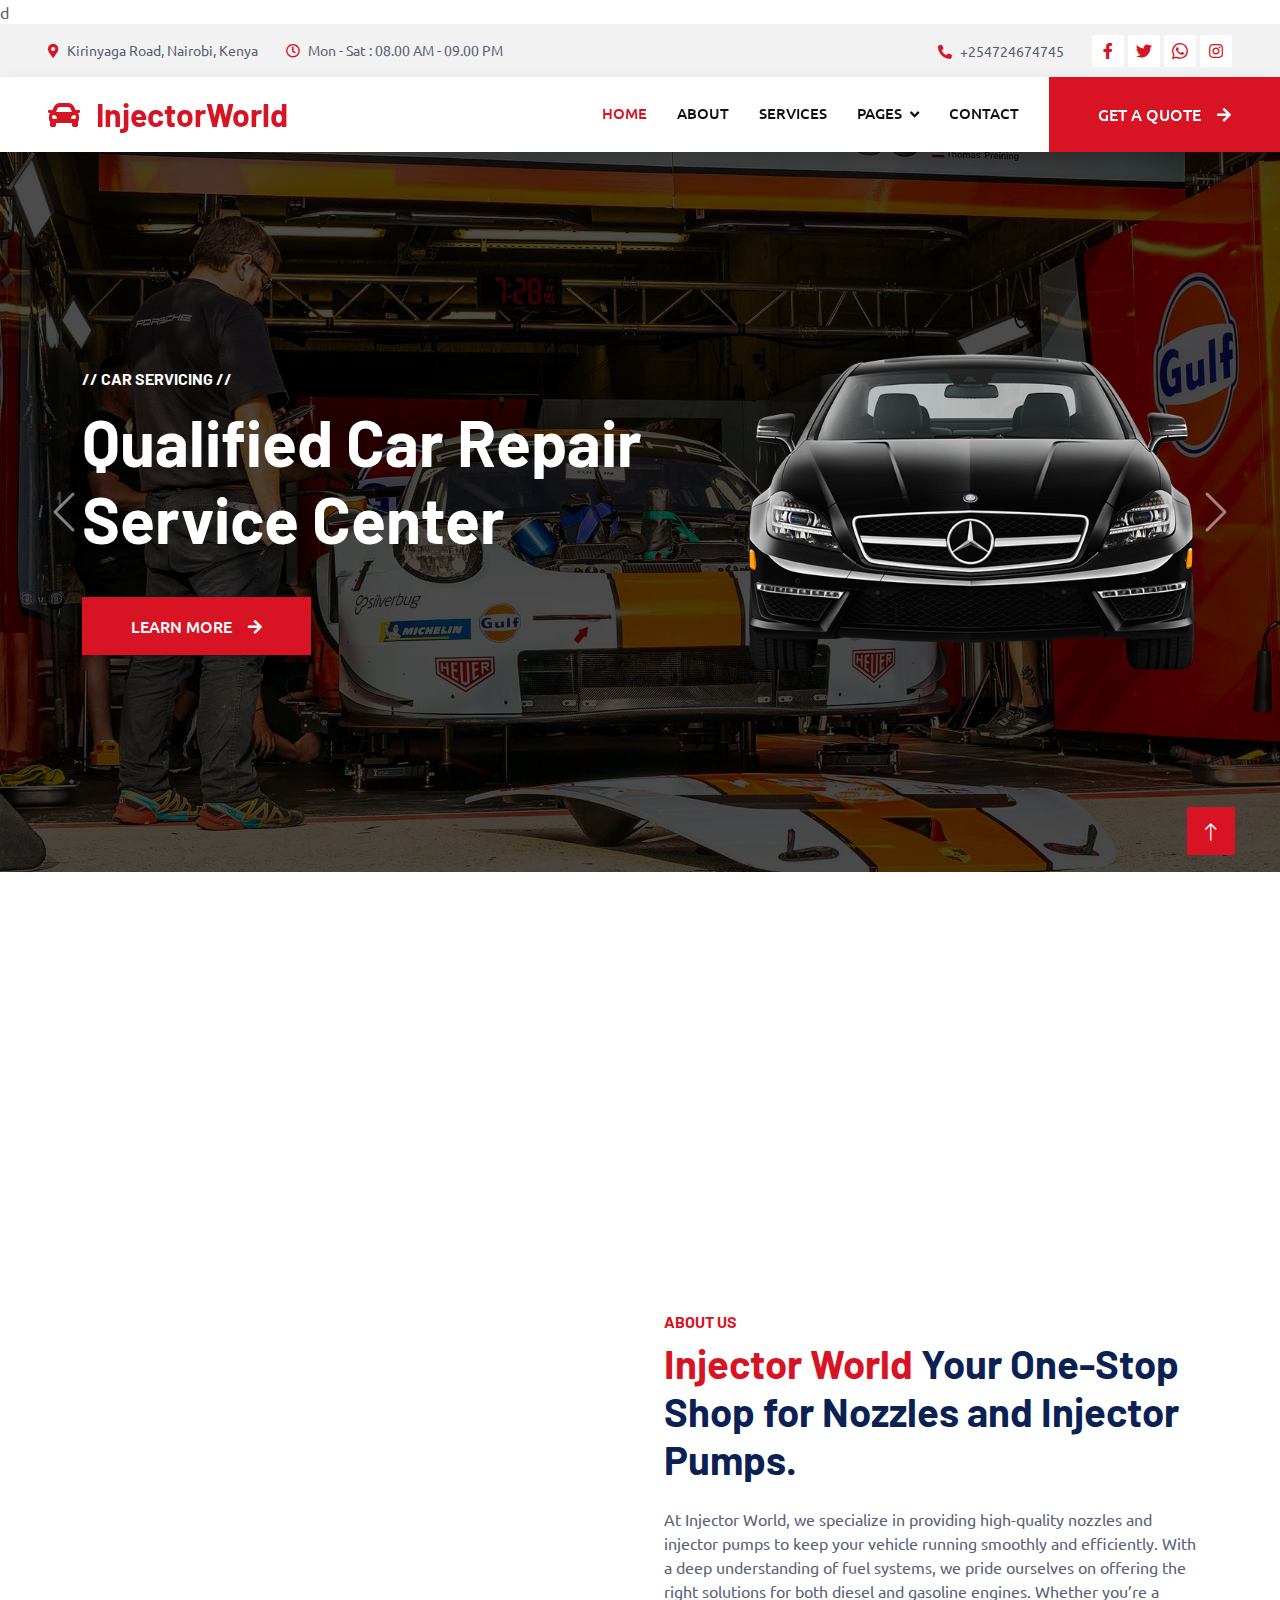
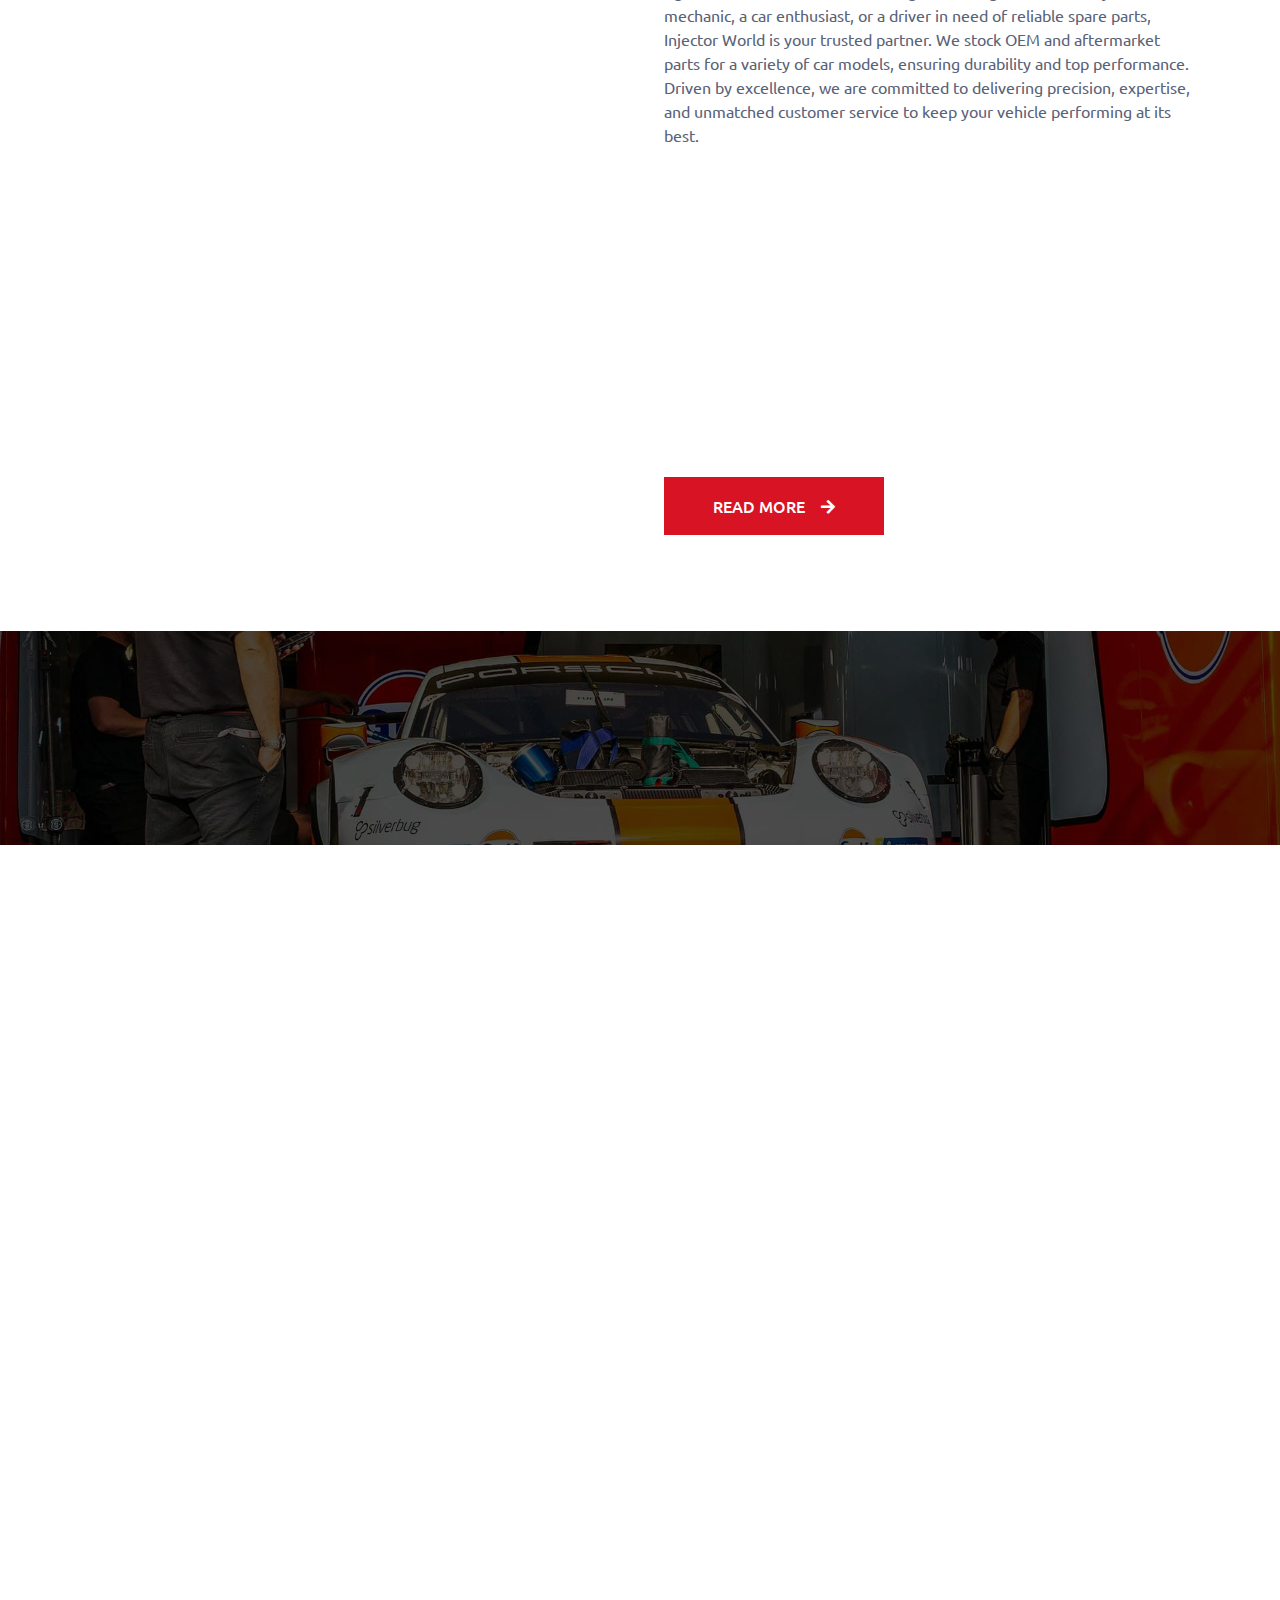
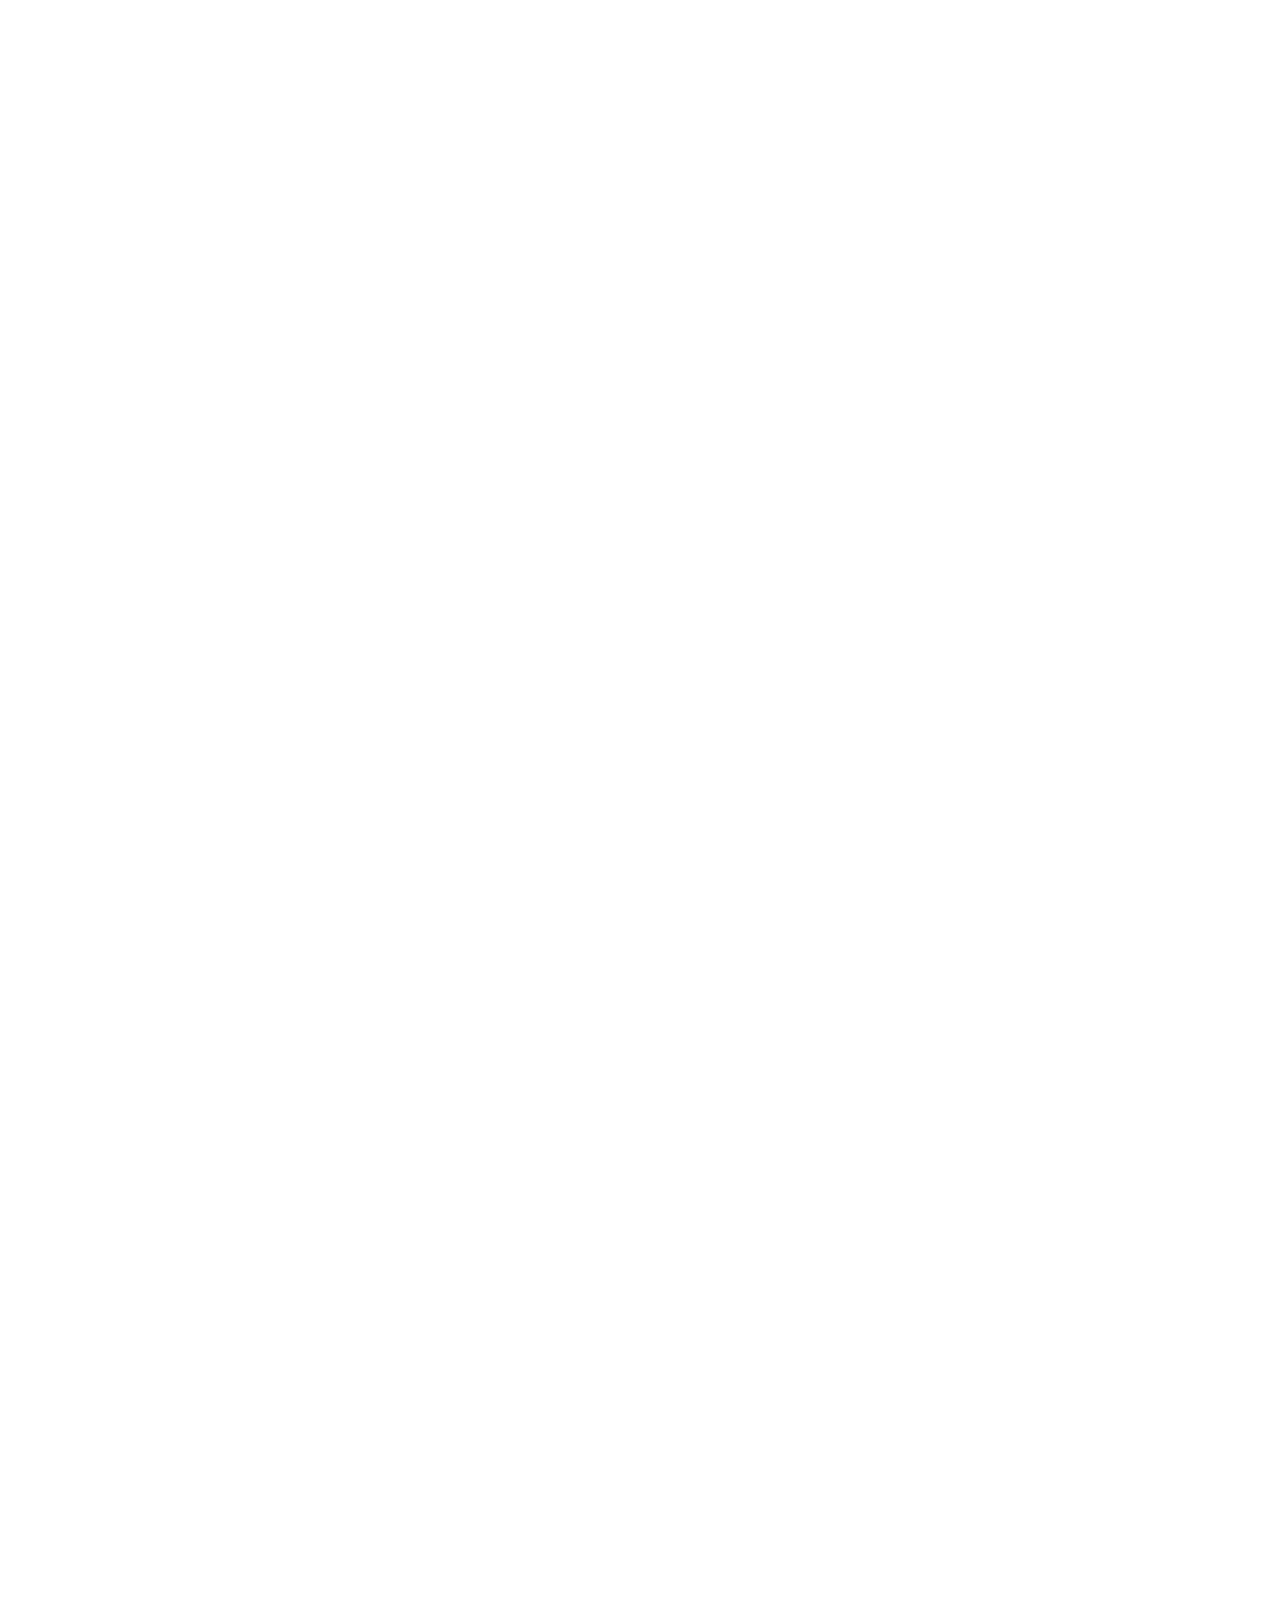
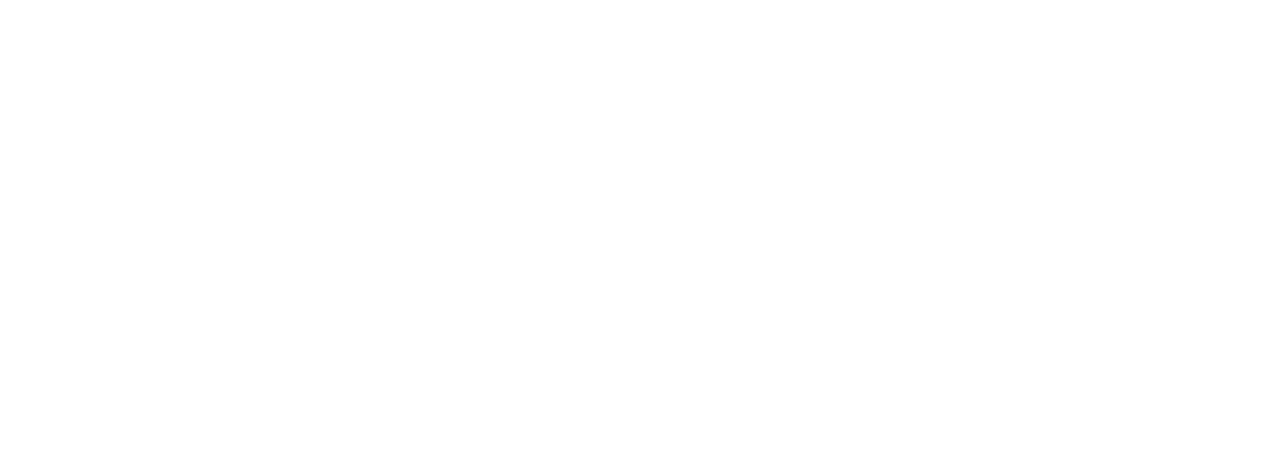
<file: index.html>
<!DOCTYPE html>
<html lang="en">

<head>
    <meta charset="utf-8">
    <title>CarServ - Car Repair HTML Template</title>
    <meta content="width=device-width, initial-scale=1.0" name="viewport">
    <meta content="" name="keywords">
    <meta content="" name="description">

    <!-- Favicon -->
    <link href="img/favicon.ico" rel="icon">

    <!-- Google Web Fonts -->
    <link rel="preconnect" href="https://fonts.googleapis.com">
    <link rel="preconnect" href="https://fonts.gstatic.com" crossorigin>
    <link href="https://fonts.googleapis.com/css2?family=Barlow:wght@600;700&family=Ubuntu:wght@400;500&display=swap" rel="stylesheet"> 

    <!-- Icon Font Stylesheet -->
    <link href="https://cdnjs.cloudflare.com/ajax/libs/font-awesome/5.10.0/css/all.min.css" rel="stylesheet">
    <link href="https://cdn.jsdelivr.net/npm/bootstrap-icons@1.4.1/font/bootstrap-icons.css" rel="stylesheet">

    <!-- Libraries Stylesheet -->
    <link href="lib/animate/animate.min.css" rel="stylesheet">d
    <link href="lib/owlcarousel/assets/owl.carousel.min.css" rel="stylesheet">
    <link href="lib/tempusdominus/css/tempusdominus-bootstrap-4.min.css" rel="stylesheet" />

    <!-- Customized Bootstrap Stylesheet -->
    <link href="css/bootstrap.min.css" rel="stylesheet">

    <!-- Template Stylesheet -->
    <link href="css/style.css" rel="stylesheet">
</head>

<body>
    <!-- Spinner Start -->
    <div id="spinner" class="show bg-white position-fixed translate-middle w-100 vh-100 top-50 start-50 d-flex align-items-center justify-content-center">
        <div class="spinner-border text-primary" style="width: 3rem; height: 3rem;" role="status">
            <span class="sr-only">Loading...</span>
        </div>
    </div>
    <!-- Spinner End -->


    <!-- Topbar Start -->
    <div class="container-fluid bg-light p-0">
        <div class="row gx-0 d-none d-lg-flex">
            <div class="col-lg-7 px-5 text-start">
                <div class="h-100 d-inline-flex align-items-center py-3 me-4">
                    <small class="fa fa-map-marker-alt text-primary me-2"></small>
                    <small>Kirinyaga Road, Nairobi, Kenya</small>
                </div>
                <div class="h-100 d-inline-flex align-items-center py-3">
                    <small class="far fa-clock text-primary me-2"></small>
                    <small>Mon - Sat : 08.00 AM - 09.00 PM</small>
                </div>
            </div>
            <div class="col-lg-5 px-5 text-end">
                <div class="h-100 d-inline-flex align-items-center py-3 me-4">
                    <small class="fa fa-phone-alt text-primary me-2"></small>
                    <small>+254724674745</small>
                </div>
                <div class="h-100 d-inline-flex align-items-center">
                    <a class="btn btn-sm-square bg-white text-primary me-1" href=""><i class="fab fa-facebook-f"></i></a>
                    <a class="btn btn-sm-square bg-white text-primary me-1" href=""><i class="fab fa-twitter"></i></a>
                    <a class="btn btn-sm-square bg-white text-primary me-1" href=""><i class="bi bi-whatsapp"></i></i></a>
                    <a class="btn btn-sm-square bg-white text-primary me-0" href=""><i class="fab fa-instagram"></i></a>
                </div>
            </div>
        </div>
    </div>
    <!-- Topbar End -->


    <!-- Navbar Start -->
    <nav class="navbar navbar-expand-lg bg-white navbar-light shadow sticky-top p-0">
        <a href="index.html" class="navbar-brand d-flex align-items-center px-4 px-lg-5">
            <h2 class="m-0 text-primary"><i class="fa fa-car me-3"></i>InjectorWorld</h2>
        </a>
        <button type="button" class="navbar-toggler me-4" data-bs-toggle="collapse" data-bs-target="#navbarCollapse">
            <span class="navbar-toggler-icon"></span>
        </button>
        <div class="collapse navbar-collapse" id="navbarCollapse">
            <div class="navbar-nav ms-auto p-4 p-lg-0">
                <a href="index.html" class="nav-item nav-link active">Home</a>
                <a href="about.html" class="nav-item nav-link">About</a>
                <a href="service.html" class="nav-item nav-link">Services</a>
                <div class="nav-item dropdown">
                    <a href="#" class="nav-link dropdown-toggle" data-bs-toggle="dropdown">Pages</a>
                    <div class="dropdown-menu fade-up m-0">
                        <a href="booking.html" class="dropdown-item">Booking</a>
                        <a href="team.html" class="dropdown-item">Technicians</a>
                        <a href="testimonial.html" class="dropdown-item">Testimonial</a>
                        <a href="404.html" class="dropdown-item">404 Page</a>
                    </div>
                </div>
                <a href="contact.html" class="nav-item nav-link">Contact</a>
            </div>
            <a href="" class="btn btn-primary py-4 px-lg-5 d-none d-lg-block">Get A Quote<i class="fa fa-arrow-right ms-3"></i></a>
        </div>
    </nav>
    <!-- Navbar End -->


    <!-- Carousel Start -->
    <div class="container-fluid p-0 mb-5">
        <div id="header-carousel" class="carousel slide" data-bs-ride="carousel">
            <div class="carousel-inner">
                <div class="carousel-item active">
                    <img class="w-100" src="img/carousel-bg-1.jpg" alt="Image">
                    <div class="carousel-caption d-flex align-items-center">
                        <div class="container">
                            <div class="row align-items-center justify-content-center justify-content-lg-start">
                                <div class="col-10 col-lg-7 text-center text-lg-start">
                                    <h6 class="text-white text-uppercase mb-3 animated slideInDown">// Car Servicing //</h6>
                                    <h1 class="display-3 text-white mb-4 pb-3 animated slideInDown">Qualified Car Repair Service Center</h1>
                                    <a href="" class="btn btn-primary py-3 px-5 animated slideInDown">Learn More<i class="fa fa-arrow-right ms-3"></i></a>
                                </div>
                                <div class="col-lg-5 d-none d-lg-flex animated zoomIn">
                                    <img class="img-fluid" src="img/carousel-1.png" alt="">
                                </div>
                            </div>
                        </div>
                    </div>
                </div>
                <div class="carousel-item">
                    <img class="w-100" src="img/carousel-bg-2.jpg" alt="Image">
                    <div class="carousel-caption d-flex align-items-center">
                        <div class="container">
                            <div class="row align-items-center justify-content-center justify-content-lg-start">
                                <div class="col-10 col-lg-7 text-center text-lg-start">
                                    <h6 class="text-white text-uppercase mb-3 animated slideInDown">// Car Servicing //</h6>
                                    <h1 class="display-3 text-white mb-4 pb-3 animated slideInDown">Qualified Car Wash Service Center</h1>
                                    <a href="" class="btn btn-primary py-3 px-5 animated slideInDown">Learn More<i class="fa fa-arrow-right ms-3"></i></a>
                                </div>
                                <div class="col-lg-5 d-none d-lg-flex animated zoomIn">
                                    <img class="img-fluid" src="img/carousel-2.png" alt="">
                                </div>
                            </div>
                        </div>
                    </div>
                </div>
            </div>
            <button class="carousel-control-prev" type="button" data-bs-target="#header-carousel"
                data-bs-slide="prev">
                <span class="carousel-control-prev-icon" aria-hidden="true"></span>
                <span class="visually-hidden">Previous</span>
            </button>
            <button class="carousel-control-next" type="button" data-bs-target="#header-carousel"
                data-bs-slide="next">
                <span class="carousel-control-next-icon" aria-hidden="true"></span>
                <span class="visually-hidden">Next</span>
            </button>
        </div>
    </div>
    <!-- Carousel End -->


    <!-- Service Start -->
    <div class="container-xxl py-5">
        <div class="container">
            <div class="row g-4">
                <div class="col-lg-4 col-md-6 wow fadeInUp" data-wow-delay="0.1s">
                    <div class="d-flex py-5 px-4">
                        <i class="fa fa-certificate fa-3x text-primary flex-shrink-0"></i>
                        <div class="ps-4">
                            <h5 class="mb-3">Quality Servicing</h5>
                            <p>We provide top-notch servicing to ensure your fuel system performs at its best.</p>
                            <a class="text-secondary border-bottom" href="">Read More</a>
                        </div>
                    </div>
                </div>
                <div class="col-lg-4 col-md-6 wow fadeInUp" data-wow-delay="0.3s">
                    <div class="d-flex bg-light py-5 px-4">
                        <i class="fa fa-users-cog fa-3x text-primary flex-shrink-0"></i>
                        <div class="ps-4">
                            <h5 class="mb-3">Expert Workers</h5>
                            <p>Our skilled team brings expertise and precision to every job.</p>
                            <a class="text-secondary border-bottom" href="">Read More</a>
                        </div>
                    </div>
                </div>
                <div class="col-lg-4 col-md-6 wow fadeInUp" data-wow-delay="0.5s">
                    <div class="d-flex py-5 px-4">
                        <i class="fa fa-tools fa-3x text-primary flex-shrink-0"></i>
                        <div class="ps-4">
                            <h5 class="mb-3">Modern Equipment</h5>
                            <p>We use advanced tools and technology for accurate diagnostics and repairs</p>
                            <a class="text-secondary border-bottom" href="">Read More</a>
                        </div>
                    </div>
                </div>
            </div>
        </div>
    </div>
    <!-- Service End -->


    <!-- About Start -->
    <div class="container-xxl py-5">
        <div class="container">
            <div class="row g-5">
                <div class="col-lg-6 pt-4" style="min-height: 400px;">
                    <div class="position-relative h-100 wow fadeIn" data-wow-delay="0.1s">
                        <img class="position-absolute img-fluid w-100 h-100" src="img/img 1.avif" style="object-fit: cover;" alt="">
                        <div class="position-absolute top-0 end-0 mt-n4 me-n4 py-4 px-5" style="background: rgba(0, 0, 0, .08);">
                            <h1 class="display-4 text-white mb-0">15 <span class="fs-4">Years</span></h1>
                            <h4 class="text-white">Experience</h4>
                        </div>
                    </div>
                </div>
                <div class="col-lg-6">
                    <h6 class="text-primary text-uppercase">About Us</h6>
                    <h1 class="mb-4"><span class="text-primary">Injector World</span> Your One-Stop Shop for Nozzles and Injector Pumps.</h1>
                    <p class="mb-4">At Injector World, we specialize in providing high-quality nozzles and injector pumps to keep your vehicle running smoothly and efficiently. With a deep understanding of fuel systems, we pride ourselves on offering the right solutions for both diesel and gasoline engines. Whether you’re a mechanic, a car enthusiast, or a driver in need of reliable spare parts, Injector World is your trusted partner. We stock OEM and aftermarket parts for a variety of car models, ensuring durability and top performance. Driven by excellence, we are committed to delivering precision, expertise, and unmatched customer service to keep your vehicle performing at its best.</p>
                    <div class="row g-4 mb-3 pb-3">
                        <div class="col-12 wow fadeIn" data-wow-delay="0.1s">
                            <div class="d-flex">
                                <div class="bg-light d-flex flex-shrink-0 align-items-center justify-content-center mt-1" style="width: 45px; height: 45px;">
                                    <span class="fw-bold text-secondary">01</span>
                                </div>
                                <div class="ps-3">
                                    <h6>Professional & Expert</h6>
                                    <span>We offer expert solutions backed by years of experience in the auto spares industry.</span>
                                </div>
                            </div>
                        </div>
                        <div class="col-12 wow fadeIn" data-wow-delay="0.3s">
                            <div class="d-flex">
                                <div class="bg-light d-flex flex-shrink-0 align-items-center justify-content-center mt-1" style="width: 45px; height: 45px;">
                                    <span class="fw-bold text-secondary">02</span>
                                </div>
                                <div class="ps-3">
                                    <h6>Quality Servicing Center</h6>
                                    <span>Our focus on excellence ensures you receive top-tier parts and services for all your fuel system needs.</span>
                                </div>
                            </div>
                        </div>
                        <div class="col-12 wow fadeIn" data-wow-delay="0.5s">
                            <div class="d-flex">
                                <div class="bg-light d-flex flex-shrink-0 align-items-center justify-content-center mt-1" style="width: 45px; height: 45px;">
                                    <span class="fw-bold text-secondary">03</span>
                                </div>
                                <div class="ps-3">
                                    <h6>Skilled and Certified Workers</h6>
                                    <span>Our team is composed of highly skilled professionals dedicated to delivering reliable and efficient services.</span>
                                </div>
                            </div>
                        </div>
                    </div>
                    <a href="" class="btn btn-primary py-3 px-5">Read More<i class="fa fa-arrow-right ms-3"></i></a>
                </div>
            </div>
        </div>
    </div>
    <!-- About End -->


    <!-- Fact Start -->
    <div class="container-fluid fact bg-dark my-5 py-5">
        <div class="container">
            <div class="row g-4">
                <div class="col-md-6 col-lg-3 text-center wow fadeIn" data-wow-delay="0.1s">
                    <i class="fa fa-check fa-2x text-white mb-3"></i>
                    <h2 class="text-white mb-2" data-toggle="counter-up">1234</h2>
                    <p class="text-white mb-0">Years Experience</p>
                </div>
                <div class="col-md-6 col-lg-3 text-center wow fadeIn" data-wow-delay="0.3s">
                    <i class="fa fa-users-cog fa-2x text-white mb-3"></i>
                    <h2 class="text-white mb-2" data-toggle="counter-up">1234</h2>
                    <p class="text-white mb-0">Expert Technicians</p>
                </div>
                <div class="col-md-6 col-lg-3 text-center wow fadeIn" data-wow-delay="0.5s">
                    <i class="fa fa-users fa-2x text-white mb-3"></i>
                    <h2 class="text-white mb-2" data-toggle="counter-up">1234</h2>
                    <p class="text-white mb-0">Satisfied Clients</p>
                </div>
                <div class="col-md-6 col-lg-3 text-center wow fadeIn" data-wow-delay="0.7s">
                    <i class="fa fa-car fa-2x text-white mb-3"></i>
                    <h2 class="text-white mb-2" data-toggle="counter-up">1234</h2>
                    <p class="text-white mb-0">Complete Projects</p>
                </div>
            </div>
        </div>
    </div>
    <!-- Fact End -->


    <!-- Service Start -->
    <div class="container-xxl service py-5">
        <div class="container">
            <div class="text-center wow fadeInUp" data-wow-delay="0.1s">
                <h6 class="text-primary text-uppercase">Our Services</h6>
                <h1 class="mb-5">Explore Our Services</h1>
            </div>
            <div class="row g-4 wow fadeInUp" data-wow-delay="0.3s">
                <div class="col-lg-4">
                    <div class="nav w-100 nav-pills me-4">
                        <button class="nav-link w-100 d-flex align-items-center text-start p-4 mb-4 active" data-bs-toggle="pill" data-bs-target="#tab-pane-1" type="button">
                            <i class="fa fa-car-side fa-2x me-3"></i>
                            <h4 class="m-0">Diagnostic Test</h4>
                        </button>
                        <button class="nav-link w-100 d-flex align-items-center text-start p-4 mb-4" data-bs-toggle="pill" data-bs-target="#tab-pane-2" type="button">
                            <i class="fa fa-car fa-2x me-3"></i>
                            <h4 class="m-0">Engine Servicing</h4>
                        </button>
                        <button class="nav-link w-100 d-flex align-items-center text-start p-4 mb-4" data-bs-toggle="pill" data-bs-target="#tab-pane-3" type="button">
                            <i class="fa fa-cog fa-2x me-3"></i>
                            <h4 class="m-0">Tires Replacement</h4>
                        </button>
                        <button class="nav-link w-100 d-flex align-items-center text-start p-4 mb-0" data-bs-toggle="pill" data-bs-target="#tab-pane-4" type="button">
                            <i class="fa fa-oil-can fa-2x me-3"></i>
                            <h4 class="m-0">Oil Changing</h4>
                        </button>
                    </div>
                </div>
                <div class="col-lg-8">
                    <div class="tab-content w-100">
                        <div class="tab-pane fade show active" id="tab-pane-1">
                            <div class="row g-4">
                                <div class="col-md-6" style="min-height: 350px;">
                                    <div class="position-relative h-100">
                                        <img class="position-absolute img-fluid w-100 h-100" src="img/img 2.avif"
                                            style="object-fit: cover;" alt="">
                                    </div>
                                </div>
                                <div class="col-md-6">
                                    <h3 class="mb-3">15 Years Of Experience In Auto Servicing</h3>
                                    <p class="mb-4">With over 15 years of experience, we’ve built a reputation for delivering reliable and professional auto servicing. Our team combines skill and precision to ensure every job is done right the first time. Whether it's injector repairs or part replacements, you can count on us for quality you can trust.</p>
                                    <p><i class="fa fa-check text-success me-3"></i>Quality Servicing</p>
                                    <p><i class="fa fa-check text-success me-3"></i>Expert Workers</p>
                                    <p><i class="fa fa-check text-success me-3"></i>Modern Equipment</p>
                                    <a href="" class="btn btn-primary py-3 px-5 mt-3">Read More<i class="fa fa-arrow-right ms-3"></i></a>
                                </div>
                            </div>
                        </div>
                        <div class="tab-pane fade" id="tab-pane-2">
                            <div class="row g-4">
                                <div class="col-md-6" style="min-height: 350px;">
                                    <div class="position-relative h-100">
                                        <img class="position-absolute img-fluid w-100 h-100" src="img/service-2.jpg"
                                            style="object-fit: cover;" alt="">
                                    </div>
                                </div>
                                <div class="col-md-6">
                                    <h3 class="mb-3">15 Years Of Experience In Auto Servicing</h3>
                                    <p class="mb-4">Tempor erat elitr rebum at clita. Diam dolor diam ipsum sit. Aliqu diam amet diam et eos. Clita erat ipsum et lorem et sit, sed stet lorem sit clita duo justo magna dolore erat amet</p>
                                    <p><i class="fa fa-check text-success me-3"></i>Quality Servicing</p>
                                    <p><i class="fa fa-check text-success me-3"></i>Expert Workers</p>
                                    <p><i class="fa fa-check text-success me-3"></i>Modern Equipment</p>
                                    <a href="" class="btn btn-primary py-3 px-5 mt-3">Read More<i class="fa fa-arrow-right ms-3"></i></a>
                                </div>
                            </div>
                        </div>
                        <div class="tab-pane fade" id="tab-pane-3">
                            <div class="row g-4">
                                <div class="col-md-6" style="min-height: 350px;">
                                    <div class="position-relative h-100">
                                        <img class="position-absolute img-fluid w-100 h-100" src="img/service-3.jpg"
                                            style="object-fit: cover;" alt="">
                                    </div>
                                </div>
                                <div class="col-md-6">
                                    <h3 class="mb-3">15 Years Of Experience In Auto Servicing</h3>
                                    <p class="mb-4">Tempor erat elitr rebum at clita. Diam dolor diam ipsum sit. Aliqu diam amet diam et eos. Clita erat ipsum et lorem et sit, sed stet lorem sit clita duo justo magna dolore erat amet</p>
                                    <p><i class="fa fa-check text-success me-3"></i>Quality Servicing</p>
                                    <p><i class="fa fa-check text-success me-3"></i>Expert Workers</p>
                                    <p><i class="fa fa-check text-success me-3"></i>Modern Equipment</p>
                                    <a href="" class="btn btn-primary py-3 px-5 mt-3">Read More<i class="fa fa-arrow-right ms-3"></i></a>
                                </div>
                            </div>
                        </div>
                        <div class="tab-pane fade" id="tab-pane-4">
                            <div class="row g-4">
                                <div class="col-md-6" style="min-height: 350px;">
                                    <div class="position-relative h-100">
                                        <img class="position-absolute img-fluid w-100 h-100" src="img/service-4.jpg"
                                            style="object-fit: cover;" alt="">
                                    </div>
                                </div>
                                <div class="col-md-6">
                                    <h3 class="mb-3">15 Years Of Experience In Auto Servicing</h3>
                                    <p class="mb-4">Tempor erat elitr rebum at clita. Diam dolor diam ipsum sit. Aliqu diam amet diam et eos. Clita erat ipsum et lorem et sit, sed stet lorem sit clita duo justo magna dolore erat amet</p>
                                    <p><i class="fa fa-check text-success me-3"></i>Quality Servicing</p>
                                    <p><i class="fa fa-check text-success me-3"></i>Expert Workers</p>
                                    <p><i class="fa fa-check text-success me-3"></i>Modern Equipment</p>
                                    <a href="" class="btn btn-primary py-3 px-5 mt-3">Read More<i class="fa fa-arrow-right ms-3"></i></a>
                                </div>
                            </div>
                        </div>
                    </div>
                </div>
            </div>
        </div>
    </div>
    <!-- Service End -->


    <!-- Booking Start -->
    <div class="container-fluid bg-secondary booking my-5 wow fadeInUp" data-wow-delay="0.1s">
        <div class="container">
            <div class="row gx-5">
                <div class="col-lg-6 py-5">
                    <div class="py-5">
                        <h1 class="text-white mb-4">Certified and Award Winning Car Repair Service Provider</h1>
                        <p class="text-white mb-0">We take pride in delivering reliable and professional car repair services. Our certified team ensures every repair meets the highest standards, providing solutions you can depend on. With a commitment to excellence, we strive to keep your vehicle running smoothly, no matter the challenge.</p>
                    </div>
                </div>
                <div class="col-lg-6">
                    <div class="bg-primary h-100 d-flex flex-column justify-content-center text-center p-5 wow zoomIn" data-wow-delay="0.6s">
                        <h1 class="text-white mb-4">Book For A Service</h1>
                        <form>
                            <div class="row g-3">
                                <div class="col-12 col-sm-6">
                                    <input type="text" class="form-control border-0" placeholder="Enter Your Name" style="height: 55px;">
                                </div>
                                <div class="col-12 col-sm-6">
                                    <input type="email" class="form-control border-0" placeholder="Enter Your Email" style="height: 55px;">
                                </div>
                                <div class="col-12 col-sm-6">
                                    <select class="form-select border-0" style="height: 55px;">
                                        <option selected>Select A Service</option>
                                        <option value="1">Service 1</option>
                                        <option value="2">Service 2</option>
                                        <option value="3">Service 3</option>
                                    </select>
                                </div>
                                <div class="col-12 col-sm-6">
                                    <div class="date" id="date1" data-target-input="nearest">
                                        <input type="text"
                                            class="form-control border-0 datetimepicker-input"
                                            placeholder="Service Date" data-target="#date1" data-toggle="datetimepicker" style="height: 55px;">
                                    </div>
                                </div>
                                <div class="col-12">
                                    <textarea class="form-control border-0" placeholder="Special Request"></textarea>
                                </div>
                                <div class="col-12">
                                    <button class="btn btn-secondary w-100 py-3" type="submit">Book Now</button>
                                </div>
                            </div>
                        </form>
                    </div>
                </div>
            </div>
        </div>
    </div>
    <!-- Booking End -->


    <!-- Team Start -->
    <div class="container-xxl py-5">
        <div class="container">
            <div class="text-center wow fadeInUp" data-wow-delay="0.1s">
                <h6 class="text-primary text-uppercase">Our Technicians</h6>
                <h1 class="mb-5">Our Expert Technicians</h1>
            </div>
            <div class="row g-4">
                <div class="col-lg-3 col-md-6 wow fadeInUp" data-wow-delay="0.1s">
                    <div class="team-item">
                        <div class="position-relative overflow-hidden">
                            <img class="img-fluid" src="img/passport 5.avif" alt="">
                            <div class="team-overlay position-absolute start-0 top-0 w-100 h-100">
                                <a class="btn btn-square mx-1" href=""><i class="fab fa-facebook-f"></i></a>
                                <a class="btn btn-square mx-1" href=""><i class="fab fa-twitter"></i></a>
                                <a class="btn btn-square mx-1" href=""><i class="fab fa-instagram"></i></a>
                            </div>
                        </div>
                        <div class="bg-light text-center p-4">
                            <h5 class="fw-bold mb-0">Joseph Gathuku</h5>
                            <small>CEO</small>
                        </div>
                    </div>
                </div>
                <div class="col-lg-3 col-md-6 wow fadeInUp" data-wow-delay="0.3s">
                    <div class="team-item">
                        <div class="position-relative overflow-hidden">
                            <img class="img-fluid" src="img/passport 4.avif" alt="">
                            <div class="team-overlay position-absolute start-0 top-0 w-100 h-100">
                                <a class="btn btn-square mx-1" href=""><i class="fab fa-facebook-f"></i></a>
                                <a class="btn btn-square mx-1" href=""><i class="fab fa-twitter"></i></a>
                                <a class="btn btn-square mx-1" href=""><i class="fab fa-instagram"></i></a>
                            </div>
                        </div>
                        <div class="bg-light text-center p-4">
                            <h5 class="fw-bold mb-0">Catherine Nyambura</h5>
                            <small>Senior Technician</small>
                        </div>
                    </div>
                </div>
                <div class="col-lg-3 col-md-6 wow fadeInUp" data-wow-delay="0.5s">
                    <div class="team-item">
                        <div class="position-relative overflow-hidden">
                            <img class="img-fluid" src="img/passport 2.avif" alt="">
                            <div class="team-overlay position-absolute start-0 top-0 w-100 h-100">
                                <a class="btn btn-square mx-1" href=""><i class="fab fa-facebook-f"></i></a>
                                <a class="btn btn-square mx-1" href=""><i class="fab fa-twitter"></i></a>
                                <a class="btn btn-square mx-1" href=""><i class="fab fa-instagram"></i></a>
                            </div>
                        </div>
                        <div class="bg-light text-center p-4">
                            <h5 class="fw-bold mb-0">Kelvin Gathoi</h5>
                            <small>Senior Technician</small>
                        </div>
                    </div>
                </div>
                <div class="col-lg-3 col-md-6 wow fadeInUp" data-wow-delay="0.7s">
                    <div class="team-item">
                        <div class="position-relative overflow-hidden">
                            <img class="img-fluid" src="img/passport 3.avif" alt="">
                            <div class="team-overlay position-absolute start-0 top-0 w-100 h-100">
                                <a class="btn btn-square mx-1" href=""><i class="fab fa-facebook-f"></i></a>
                                <a class="btn btn-square mx-1" href=""><i class="fab fa-twitter"></i></a>
                                <a class="btn btn-square mx-1" href=""><i class="fab fa-instagram"></i></a>
                            </div>
                        </div>
                        <div class="bg-light text-center p-4">
                            <h5 class="fw-bold mb-0">Alfred Gathoni</h5>
                            <small>Logistics</small>
                        </div>
                    </div>
                </div>
            </div>
        </div>
    </div>
    <!-- Team End -->


    <!-- Testimonial Start -->
    <div class="container-xxl py-5 wow fadeInUp" data-wow-delay="0.1s">
        <div class="container">
            <div class="text-center">
                <h6 class="text-primary text-uppercase">Testimonial</h6>
                <h1 class="mb-5">Our Clients Say!</h1>
            </div>
            <div class="owl-carousel testimonial-carousel position-relative">
                <div class="testimonial-item text-center">
                    <img class="bg-light rounded-circle p-2 mx-auto mb-3" src="img/passport 1.avif" style="width: 80px; height: 80px;">
                    <h5 class="mb-0">Client Name</h5>
                    <p>Profession</p>
                    <div class="testimonial-text bg-light text-center p-4">
                    <p class="mb-0">Tempor erat elitr rebum at clita. Diam dolor diam ipsum sit diam amet diam et eos. Clita erat ipsum et lorem et sit.</p>
                    </div>
                </div>
                <div class="testimonial-item text-center">
                    <img class="bg-light rounded-circle p-2 mx-auto mb-3" src="img/passport 2.avif" style="width: 80px; height: 80px;">
                    <h5 class="mb-0">Client Name</h5>
                    <p>Profession</p>
                    <div class="testimonial-text bg-light text-center p-4">
                    <p class="mb-0">Tempor erat elitr rebum at clita. Diam dolor diam ipsum sit diam amet diam et eos. Clita erat ipsum et lorem et sit.</p>
                    </div>
                </div>
                <div class="testimonial-item text-center">
                    <img class="bg-light rounded-circle p-2 mx-auto mb-3" src="img/passport 3.avif" style="width: 80px; height: 80px;">
                    <h5 class="mb-0">Client Name</h5>
                    <p>Profession</p>
                    <div class="testimonial-text bg-light text-center p-4">
                    <p class="mb-0">Tempor erat elitr rebum at clita. Diam dolor diam ipsum sit diam amet diam et eos. Clita erat ipsum et lorem et sit.</p>
                    </div>
                </div>
                <div class="testimonial-item text-center">
                    <img class="bg-light rounded-circle p-2 mx-auto mb-3" src="img/passport 4.avif" style="width: 80px; height: 80px;">
                    <h5 class="mb-0">Client Name</h5>
                    <p>Profession</p>
                    <div class="testimonial-text bg-light text-center p-4">
                    <p class="mb-0">Tempor erat elitr rebum at clita. Diam dolor diam ipsum sit diam amet diam et eos. Clita erat ipsum et lorem et sit.</p>
                    </div>
                </div>
            </div>
        </div>
    </div>
    <!-- Testimonial End -->


    <!-- Footer Start -->
    <div class="container-fluid bg-dark text-light footer pt-5 mt-5 wow fadeIn" data-wow-delay="0.1s">
        <div class="container py-5">
            <div class="row g-5">
                <div class="col-lg-3 col-md-6">
                    <h4 class="text-light mb-4">Address</h4>
                    <p class="mb-2"><i class="fa fa-map-marker-alt me-3"></i>Kirinyaga Street, Nairobi, Kenya</p>
                    <p class="mb-2"><i class="fa fa-phone-alt me-3"></i>+254724674745</p>
                    <p class="mb-2"><i class="fa fa-envelope me-3"></i>josephgathuku.com</p>
                    <div class="d-flex pt-2">
                        <a class="btn btn-outline-light btn-social" href=""><i class="fab fa-twitter"></i></a>
                        <a class="btn btn-outline-light btn-social" href=""><i class="fab fa-facebook-f"></i></a>
                        <a class="btn btn-outline-light btn-social" href=""><i class="fab fa-youtube"></i></a>
                        <a class="btn btn-outline-light btn-social" href=""><i class="fab fa-linkedin-in"></i></a>
                    </div>
                </div>
                <div class="col-lg-3 col-md-6">
                    <h4 class="text-light mb-4">Opening Hours</h4>
                    <h6 class="text-light">Monday - Friday:</h6>
                    <p class="mb-4">09.00 AM - 09.00 PM</p>
                    <h6 class="text-light">Saturday - Sunday:</h6>
                    <p class="mb-0">09.00 AM - 12.00 PM</p>
                </div>
                <div class="col-lg-3 col-md-6">
                    <h4 class="text-light mb-4">Services</h4>
                    <a class="btn btn-link" href="">Diagnostic Test</a>
                    <a class="btn btn-link" href="">Nozzle Servicing</a>
                    <a class="btn btn-link" href="">Injector Pump Replacement</a>
                    <a class="btn btn-link" href="">Oil Changing</a>
                    <a class="btn btn-link" href="">Gearbox</a>
                </div>
                <div class="col-lg-3 col-md-6">
                    <h4 class="text-light mb-4">Newsletter</h4>
                    <p>Subscribe to our newsletter for exclusive offers, new arrivals, and tips to keep your engine running smoothly!</p>
                    <div class="position-relative mx-auto" style="max-width: 400px;">
                        <input class="form-control border-0 w-100 py-3 ps-4 pe-5" type="text" placeholder="Your email">
                        <button type="button" class="btn btn-primary py-2 position-absolute top-0 end-0 mt-2 me-2">SignUp</button>
                    </div>
                </div>
            </div>
        </div>
        <div class="container">
            <div class="copyright">
                <div class="row">
                    <div class="col-md-6 text-center text-md-start mb-3 mb-md-0">
                        &copy; <a class="border-bottom" href="#">injectorworld.co.ke</a>, All Right Reserved.

                        <!--/*** This template is free as long as you keep the footer author’s credit link/attribution link/backlink. If you'd like to use the template without the footer author’s credit link/attribution link/backlink, you can purchase the Credit Removal License from "https://htmlcodex.com/credit-removal". Thank you for your support. ***/-->
                        Designed By <a class="border-bottom" href="https://htmlcodex.com">Rennison Kangethe</a>
                        <br>Distributed By: <a class="border-bottom" href="https://themewagon.com" target="_blank">Rennie</a>
                    </div>
                    <div class="col-md-6 text-center text-md-end">
                        <div class="footer-menu">
                            <a href="">Home</a>
                            <a href="">Cookies</a>
                            <a href="">Help</a>
                            <a href="">FQAs</a>
                        </div>
                    </div>
                </div>
            </div>
        </div>
    </div>
    <!-- Footer End -->


    <!-- Back to Top -->
    <a href="#" class="btn btn-lg btn-primary btn-lg-square back-to-top"><i class="bi bi-arrow-up"></i></a>


    <!-- JavaScript Libraries -->
    <script src="https://code.jquery.com/jquery-3.4.1.min.js"></script>
    <script src="https://cdn.jsdelivr.net/npm/bootstrap@5.0.0/dist/js/bootstrap.bundle.min.js"></script>
    <script src="lib/wow/wow.min.js"></script>
    <script src="lib/easing/easing.min.js"></script>
    <script src="lib/waypoints/waypoints.min.js"></script>
    <script src="lib/counterup/counterup.min.js"></script>
    <script src="lib/owlcarousel/owl.carousel.min.js"></script>
    <script src="lib/tempusdominus/js/moment.min.js"></script>
    <script src="lib/tempusdominus/js/moment-timezone.min.js"></script>
    <script src="lib/tempusdominus/js/tempusdominus-bootstrap-4.min.js"></script>

    <!-- Template Javascript -->
    <script src="js/main.js"></script>
</body>

</html>
</file>
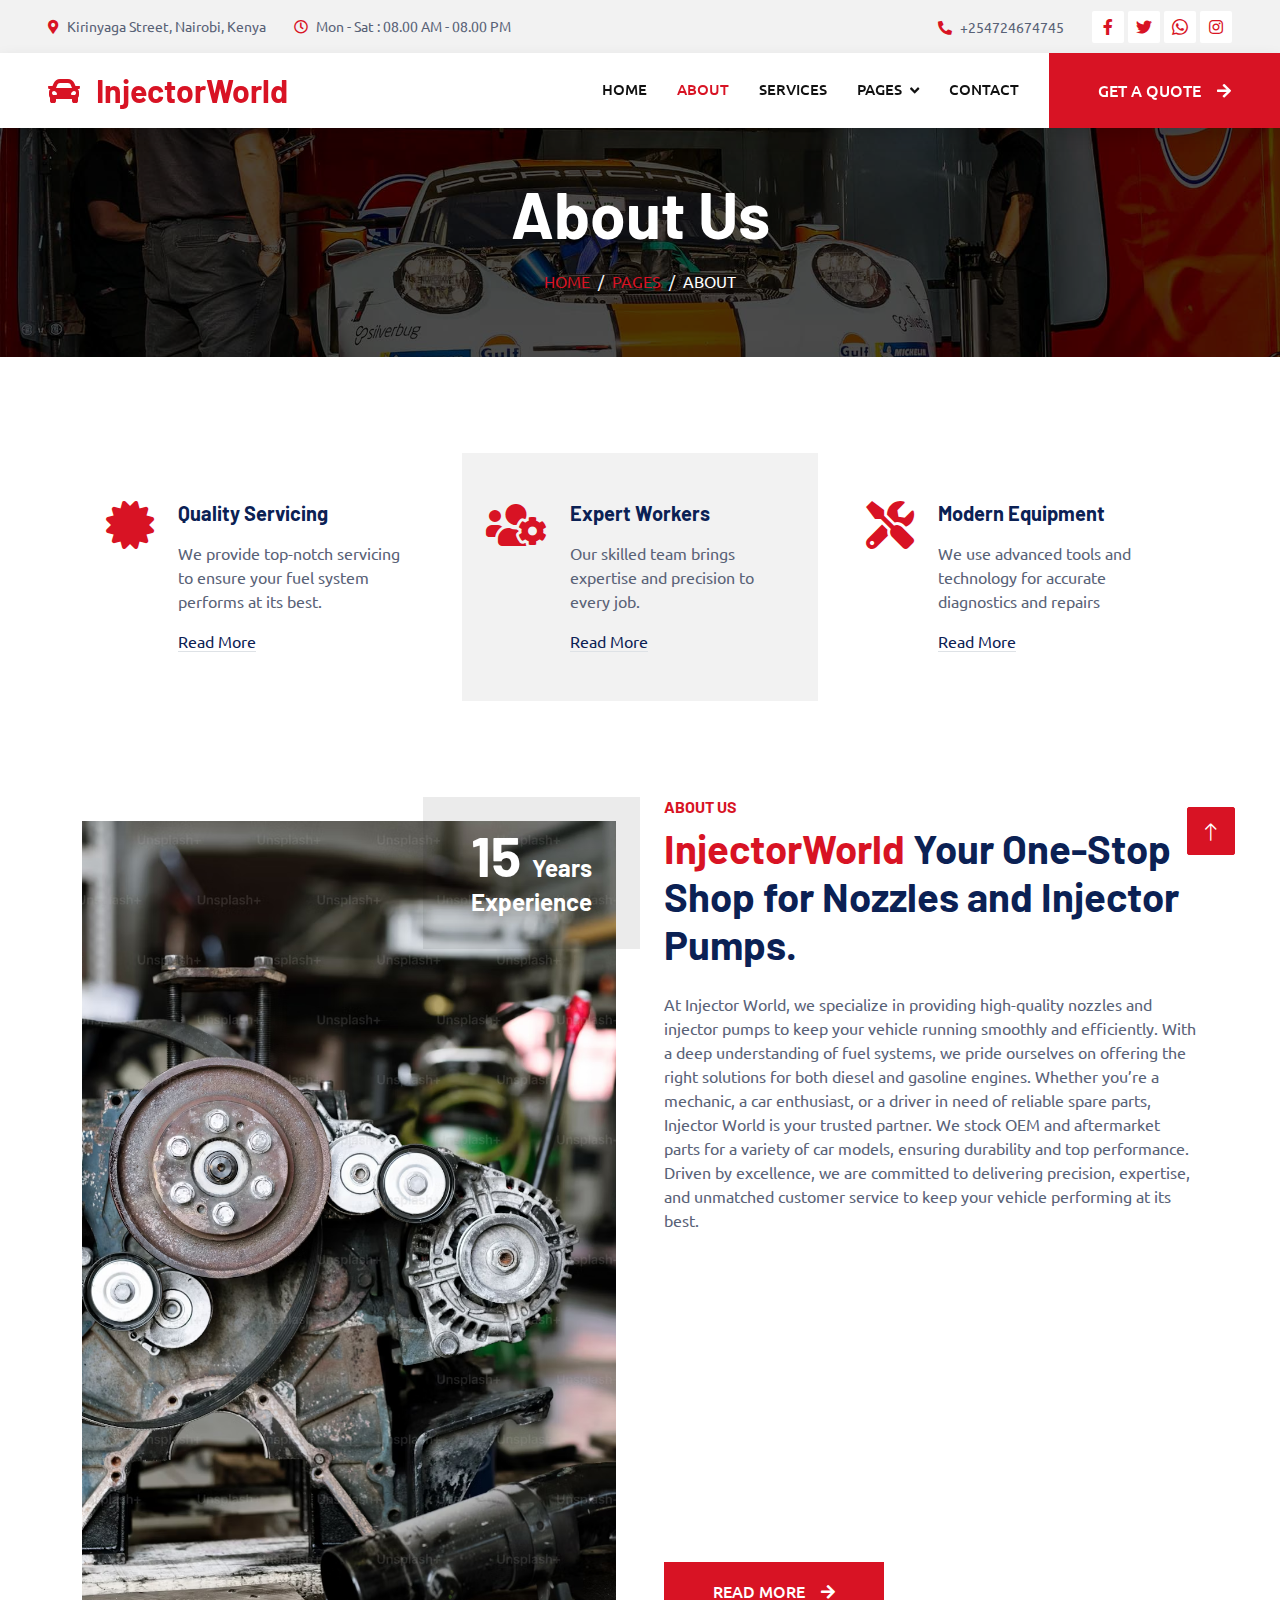
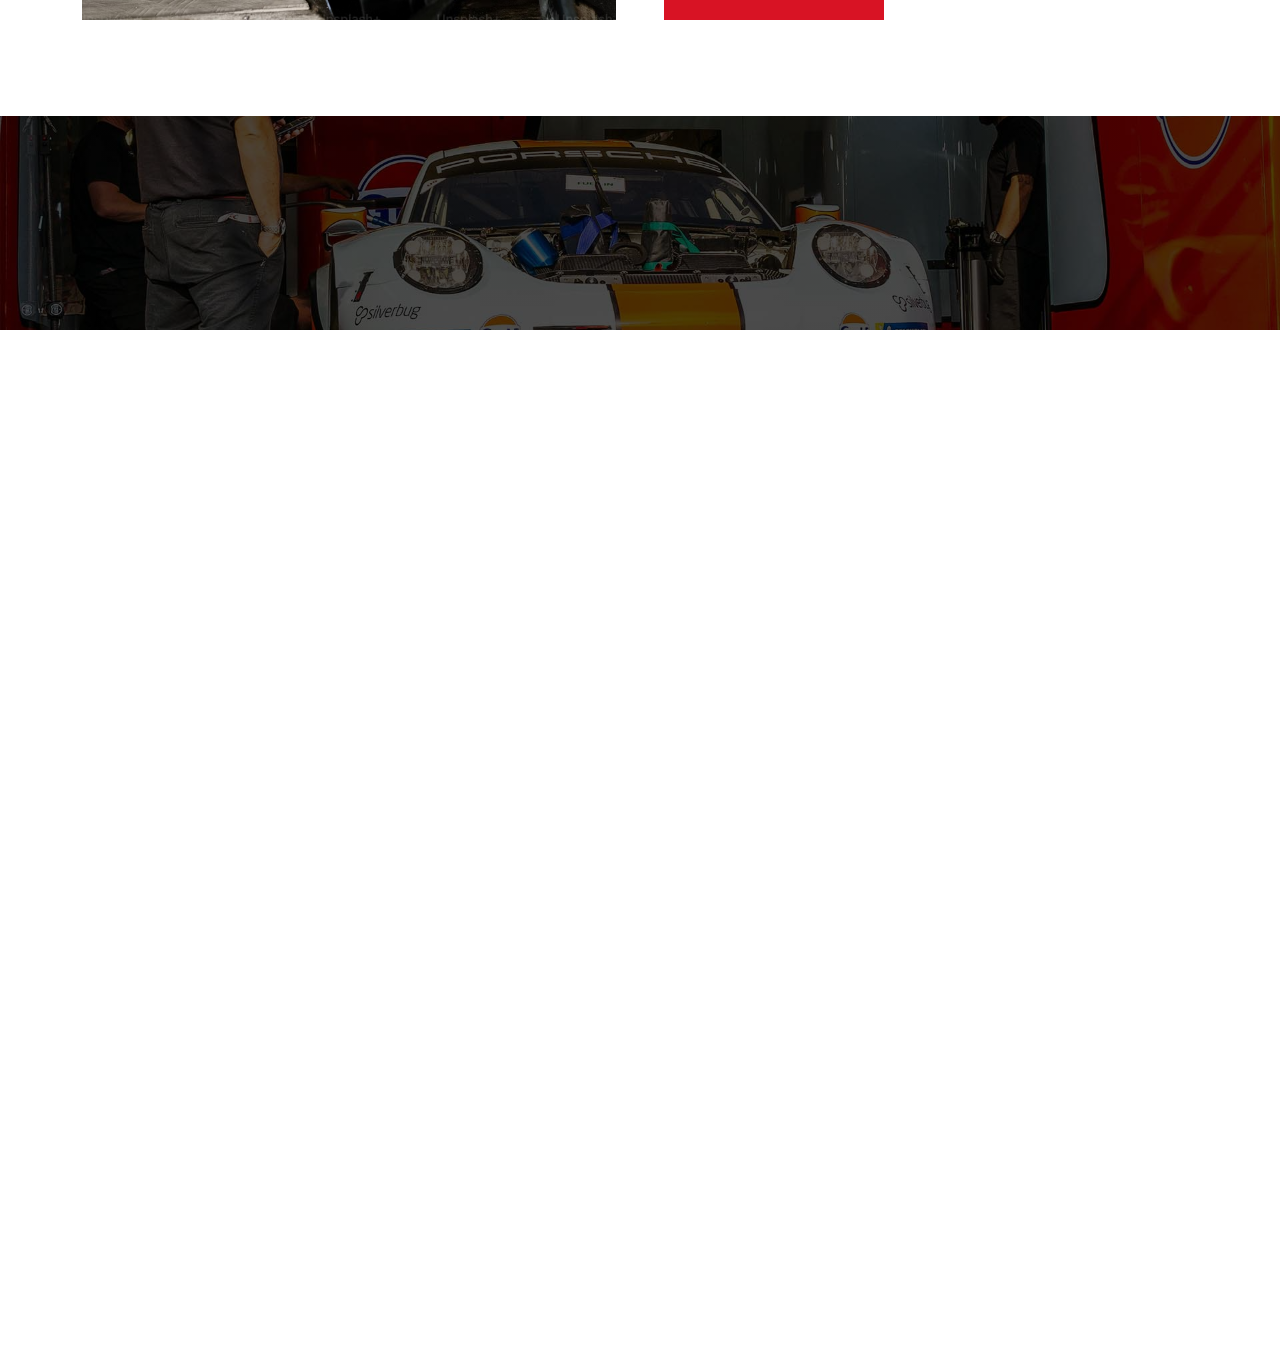
<file: about.html>
<!DOCTYPE html>
<html lang="en">

<head>
    <meta charset="utf-8">
    <title>Injector World</title>
    <meta content="width=device-width, initial-scale=1.0" name="viewport">
    <meta content="" name="keywords">
    <meta content="" name="description">

    <!-- Favicon -->
    <link href="img/favicon.ico" rel="icon">

    <!-- Google Web Fonts -->
    <link rel="preconnect" href="https://fonts.googleapis.com">
    <link rel="preconnect" href="https://fonts.gstatic.com" crossorigin>
    <link href="https://fonts.googleapis.com/css2?family=Barlow:wght@600;700&family=Ubuntu:wght@400;500&display=swap" rel="stylesheet"> 

    <!-- Icon Font Stylesheet -->
    <link href="https://cdnjs.cloudflare.com/ajax/libs/font-awesome/5.10.0/css/all.min.css" rel="stylesheet">
    <link href="https://cdn.jsdelivr.net/npm/bootstrap-icons@1.4.1/font/bootstrap-icons.css" rel="stylesheet">

    <!-- Libraries Stylesheet -->
    <link href="lib/animate/animate.min.css" rel="stylesheet">
    <link href="lib/owlcarousel/assets/owl.carousel.min.css" rel="stylesheet">
    <link href="lib/tempusdominus/css/tempusdominus-bootstrap-4.min.css" rel="stylesheet" />

    <!-- Customized Bootstrap Stylesheet -->
    <link href="css/bootstrap.min.css" rel="stylesheet">

    <!-- Template Stylesheet -->
    <link href="css/style.css" rel="stylesheet">
</head>

<body>
    <!-- Spinner Start -->
    <div id="spinner" class="show bg-white position-fixed translate-middle w-100 vh-100 top-50 start-50 d-flex align-items-center justify-content-center">
        <div class="spinner-border text-primary" style="width: 3rem; height: 3rem;" role="status">
            <span class="sr-only">Loading...</span>
        </div>
    </div>
    <!-- Spinner End -->


    <!-- Topbar Start -->
    <div class="container-fluid bg-light p-0">
        <div class="row gx-0 d-none d-lg-flex">
            <div class="col-lg-7 px-5 text-start">
                <div class="h-100 d-inline-flex align-items-center py-3 me-4">
                    <small class="fa fa-map-marker-alt text-primary me-2"></small>
                    <small>Kirinyaga Street, Nairobi, Kenya</small>
                </div>
                <div class="h-100 d-inline-flex align-items-center py-3">
                    <small class="far fa-clock text-primary me-2"></small>
                    <small>Mon - Sat : 08.00 AM - 08.00 PM</small>
                </div>
            </div>
            <div class="col-lg-5 px-5 text-end">
                <div class="h-100 d-inline-flex align-items-center py-3 me-4">
                    <small class="fa fa-phone-alt text-primary me-2"></small>
                    <small>+254724674745</small>
                </div>
                <div class="h-100 d-inline-flex align-items-center">
                    <a class="btn btn-sm-square bg-white text-primary me-1" href=""><i class="fab fa-facebook-f"></i></a>
                    <a class="btn btn-sm-square bg-white text-primary me-1" href=""><i class="fab fa-twitter"></i></a>
                    <a class="btn btn-sm-square bg-white text-primary me-1" href=""><i class="bi bi-whatsapp"></i></i></a>
                    <a class="btn btn-sm-square bg-white text-primary me-0" href=""><i class="fab fa-instagram"></i></a>
                </div>
            </div>
        </div>
    </div>
    <!-- Topbar End -->


    <!-- Navbar Start -->
    <nav class="navbar navbar-expand-lg bg-white navbar-light shadow sticky-top p-0">
        <a href="index.html" class="navbar-brand d-flex align-items-center px-4 px-lg-5">
            <h2 class="m-0 text-primary"><i class="fa fa-car me-3"></i>InjectorWorld</h2>
        </a>
        <button type="button" class="navbar-toggler me-4" data-bs-toggle="collapse" data-bs-target="#navbarCollapse">
            <span class="navbar-toggler-icon"></span>
        </button>
        <div class="collapse navbar-collapse" id="navbarCollapse">
            <div class="navbar-nav ms-auto p-4 p-lg-0">
                <a href="index.html" class="nav-item nav-link">Home</a>
                <a href="about.html" class="nav-item nav-link active">About</a>
                <a href="service.html" class="nav-item nav-link">Services</a>
                <div class="nav-item dropdown">
                    <a href="#" class="nav-link dropdown-toggle" data-bs-toggle="dropdown">Pages</a>
                    <div class="dropdown-menu fade-up m-0">
                        <a href="booking.html" class="dropdown-item">Booking</a>
                        <a href="team.html" class="dropdown-item">Technicians</a>
                        <a href="testimonial.html" class="dropdown-item">Testimonial</a>
                        <a href="404.html" class="dropdown-item">404 Page</a>
                    </div>
                </div>
                <a href="contact.html" class="nav-item nav-link">Contact</a>
            </div>
            <a href="" class="btn btn-primary py-4 px-lg-5 d-none d-lg-block">Get A Quote<i class="fa fa-arrow-right ms-3"></i></a>
        </div>
    </nav>
    <!-- Navbar End -->


    <!-- Page Header Start -->
    <div class="container-fluid page-header mb-5 p-0" style="background-image: url(img/carousel-bg-1.jpg);">
        <div class="container-fluid page-header-inner py-5">
            <div class="container text-center">
                <h1 class="display-3 text-white mb-3 animated slideInDown">About Us</h1>
                <nav aria-label="breadcrumb">
                    <ol class="breadcrumb justify-content-center text-uppercase">
                        <li class="breadcrumb-item"><a href="#">Home</a></li>
                        <li class="breadcrumb-item"><a href="#">Pages</a></li>
                        <li class="breadcrumb-item text-white active" aria-current="page">About</li>
                    </ol>
                </nav>
            </div>
        </div>
    </div>
    <!-- Page Header End -->


    <!-- Service Start -->
    <div class="container-xxl py-5">
        <div class="container">
            <div class="row g-4">
                <div class="col-lg-4 col-md-6 wow fadeInUp" data-wow-delay="0.1s">
                    <div class="d-flex py-5 px-4">
                        <i class="fa fa-certificate fa-3x text-primary flex-shrink-0"></i>
                        <div class="ps-4">
                            <h5 class="mb-3">Quality Servicing</h5>
                            <p>We provide top-notch servicing to ensure your fuel system performs at its best.</p>
                            <a class="text-secondary border-bottom" href="">Read More</a>
                        </div>
                    </div>
                </div>
                <div class="col-lg-4 col-md-6 wow fadeInUp" data-wow-delay="0.3s">
                    <div class="d-flex bg-light py-5 px-4">
                        <i class="fa fa-users-cog fa-3x text-primary flex-shrink-0"></i>
                        <div class="ps-4">
                            <h5 class="mb-3">Expert Workers</h5>
                            <p>Our skilled team brings expertise and precision to every job.</p>
                            <a class="text-secondary border-bottom" href="">Read More</a>
                        </div>
                    </div>
                </div>
                <div class="col-lg-4 col-md-6 wow fadeInUp" data-wow-delay="0.5s">
                    <div class="d-flex py-5 px-4">
                        <i class="fa fa-tools fa-3x text-primary flex-shrink-0"></i>
                        <div class="ps-4">
                            <h5 class="mb-3">Modern Equipment</h5>
                            <p>We use advanced tools and technology for accurate diagnostics and repairs</p>
                            <a class="text-secondary border-bottom" href="">Read More</a>
                        </div>
                    </div>
                </div>
            </div>
        </div>
    </div>
    <!-- Service End -->


    <!-- About Start -->
    <div class="container-xxl py-5">
        <div class="container">
            <div class="row g-5">
                <div class="col-lg-6 pt-4" style="min-height: 400px;">
                    <div class="position-relative h-100 wow fadeIn" data-wow-delay="0.1s">
                        <img class="position-absolute img-fluid w-100 h-100" src="img/img 1.avif" style="object-fit: cover;" alt="">
                        <div class="position-absolute top-0 end-0 mt-n4 me-n4 py-4 px-5" style="background: rgba(0, 0, 0, .08);">
                            <h1 class="display-4 text-white mb-0">15 <span class="fs-4">Years</span></h1>
                            <h4 class="text-white">Experience</h4>
                        </div>
                    </div>
                </div>
                <div class="col-lg-6">
                    <h6 class="text-primary text-uppercase">About Us</h6>
                    <h1 class="mb-4"><span class="text-primary">InjectorWorld</span>  Your One-Stop Shop for Nozzles and Injector Pumps.</h1>
                    <p class="mb-4">At Injector World, we specialize in providing high-quality nozzles and injector pumps to keep your vehicle running smoothly and efficiently. With a deep understanding of fuel systems, we pride ourselves on offering the right solutions for both diesel and gasoline engines. Whether you’re a mechanic, a car enthusiast, or a driver in need of reliable spare parts, Injector World is your trusted partner. We stock OEM and aftermarket parts for a variety of car models, ensuring durability and top performance. Driven by excellence, we are committed to delivering precision, expertise, and unmatched customer service to keep your vehicle performing at its best.</p>
                    <div class="row g-4 mb-3 pb-3">
                        <div class="col-12 wow fadeIn" data-wow-delay="0.1s">
                            <div class="d-flex">
                                <div class="bg-light d-flex flex-shrink-0 align-items-center justify-content-center mt-1" style="width: 45px; height: 45px;">
                                    <span class="fw-bold text-secondary">01</span>
                                </div>
                                <div class="ps-3">
                                    <h6>Professional & Expert</h6>
                                    <span>We offer expert solutions backed by years of experience in the auto spares industry.</span>
                                </div>
                            </div>
                        </div>
                        <div class="col-12 wow fadeIn" data-wow-delay="0.3s">
                            <div class="d-flex">
                                <div class="bg-light d-flex flex-shrink-0 align-items-center justify-content-center mt-1" style="width: 45px; height: 45px;">
                                    <span class="fw-bold text-secondary">02</span>
                                </div>
                                <div class="ps-3">
                                    <h6>Quality Servicing Center</h6>
                                    <span>Our focus on excellence ensures you receive top-tier parts and services for all your fuel system needs.</span>
                                </div>
                            </div>
                        </div>
                        <div class="col-12 wow fadeIn" data-wow-delay="0.5s">
                            <div class="d-flex">
                                <div class="bg-light d-flex flex-shrink-0 align-items-center justify-content-center mt-1" style="width: 45px; height: 45px;">
                                    <span class="fw-bold text-secondary">03</span>
                                </div>
                                <div class="ps-3">
                                    <h6>Skilled and Certified Workers</h6>
                                    <span>Our team is composed of highly skilled professionals dedicated to delivering reliable and efficient services.</span>
                                </div>
                            </div>
                        </div>
                    </div>
                    <a href="" class="btn btn-primary py-3 px-5">Read More<i class="fa fa-arrow-right ms-3"></i></a>
                </div>
            </div>
        </div>
    </div>
    <!-- About End -->


    <!-- Fact Start -->
    <div class="container-fluid fact bg-dark my-5 py-5">
        <div class="container">
            <div class="row g-4">
                <div class="col-md-6 col-lg-3 text-center wow fadeIn" data-wow-delay="0.1s">
                    <i class="fa fa-check fa-2x text-white mb-3"></i>
                    <h2 class="text-white mb-2" data-toggle="counter-up">1234</h2>
                    <p class="text-white mb-0">Years Experience</p>
                </div>
                <div class="col-md-6 col-lg-3 text-center wow fadeIn" data-wow-delay="0.3s">
                    <i class="fa fa-users-cog fa-2x text-white mb-3"></i>
                    <h2 class="text-white mb-2" data-toggle="counter-up">1234</h2>
                    <p class="text-white mb-0">Expert Technicians</p>
                </div>
                <div class="col-md-6 col-lg-3 text-center wow fadeIn" data-wow-delay="0.5s">
                    <i class="fa fa-users fa-2x text-white mb-3"></i>
                    <h2 class="text-white mb-2" data-toggle="counter-up">1234</h2>
                    <p class="text-white mb-0">Satisfied Clients</p>
                </div>
                <div class="col-md-6 col-lg-3 text-center wow fadeIn" data-wow-delay="0.7s">
                    <i class="fa fa-car fa-2x text-white mb-3"></i>
                    <h2 class="text-white mb-2" data-toggle="counter-up">1234</h2>
                    <p class="text-white mb-0">Complete Projects</p>
                </div>
            </div>
        </div>
    </div>
    <!-- Fact End -->


    <!-- Team Start -->
    <div class="container-xxl py-5">
        <div class="container">
            <div class="text-center wow fadeInUp" data-wow-delay="0.1s">
                <h6 class="text-primary text-uppercase">Our Technicians</h6>
                <h1 class="mb-5">Our Expert Technicians</h1>
            </div>
            <div class="row g-4">
                <div class="col-lg-3 col-md-6 wow fadeInUp" data-wow-delay="0.1s">
                    <div class="team-item">
                        <div class="position-relative overflow-hidden">
                            <img class="img-fluid" src="img/passport 5.avif" alt="">
                            <div class="team-overlay position-absolute start-0 top-0 w-100 h-100">
                                <a class="btn btn-square mx-1" href=""><i class="fab fa-facebook-f"></i></a>
                                <a class="btn btn-square mx-1" href=""><i class="fab fa-twitter"></i></a>
                                <a class="btn btn-square mx-1" href=""><i class="fab fa-instagram"></i></a>
                            </div>
                        </div>
                        <div class="bg-light text-center p-4">
                            <h5 class="fw-bold mb-0">Joseph Gathuku</h5>
                            <small>CEO</small>
                        </div>
                    </div>
                </div>
                <div class="col-lg-3 col-md-6 wow fadeInUp" data-wow-delay="0.3s">
                    <div class="team-item">
                        <div class="position-relative overflow-hidden">
                            <img class="img-fluid" src="img/passport 4.avif" alt="">
                            <div class="team-overlay position-absolute start-0 top-0 w-100 h-100">
                                <a class="btn btn-square mx-1" href=""><i class="fab fa-facebook-f"></i></a>
                                <a class="btn btn-square mx-1" href=""><i class="fab fa-twitter"></i></a>
                                <a class="btn btn-square mx-1" href=""><i class="fab fa-instagram"></i></a>
                            </div>
                        </div>
                        <div class="bg-light text-center p-4">
                            <h5 class="fw-bold mb-0">Catherine Nyambura</h5>
                            <small>Senior Technician</small>
                        </div>
                    </div>
                </div>
                <div class="col-lg-3 col-md-6 wow fadeInUp" data-wow-delay="0.5s">
                    <div class="team-item">
                        <div class="position-relative overflow-hidden">
                            <img class="img-fluid" src="img/passport 2.avif" alt="">
                            <div class="team-overlay position-absolute start-0 top-0 w-100 h-100">
                                <a class="btn btn-square mx-1" href=""><i class="fab fa-facebook-f"></i></a>
                                <a class="btn btn-square mx-1" href=""><i class="fab fa-twitter"></i></a>
                                <a class="btn btn-square mx-1" href=""><i class="fab fa-instagram"></i></a>
                            </div>
                        </div>
                        <div class="bg-light text-center p-4">
                            <h5 class="fw-bold mb-0">Kelvin Gathoi</h5>
                            <small>Senior Technician</small>
                        </div>
                    </div>
                </div>
                <div class="col-lg-3 col-md-6 wow fadeInUp" data-wow-delay="0.7s">
                    <div class="team-item">
                        <div class="position-relative overflow-hidden">
                            <img class="img-fluid" src="img/passport 3.avif" alt="">
                            <div class="team-overlay position-absolute start-0 top-0 w-100 h-100">
                                <a class="btn btn-square mx-1" href=""><i class="fab fa-facebook-f"></i></a>
                                <a class="btn btn-square mx-1" href=""><i class="fab fa-twitter"></i></a>
                                <a class="btn btn-square mx-1" href=""><i class="fab fa-instagram"></i></a>
                            </div>
                        </div>
                        <div class="bg-light text-center p-4">
                            <h5 class="fw-bold mb-0">Alfred Gathoni</h5>
                            <small>Logistics</small>
                        </div>
                    </div>
                </div>
            </div>
        </div>
    </div>
    <!-- Team End -->
        

    <!-- Footer Start -->
    <div class="container-fluid bg-dark text-light footer pt-5 mt-5 wow fadeIn" data-wow-delay="0.1s">
        <div class="container py-5">
            <div class="row g-5">
                <div class="col-lg-3 col-md-6">
                    <h4 class="text-light mb-4">Address</h4>
                    <p class="mb-2"><i class="fa fa-map-marker-alt me-3"></i>Kirinyaga Street, Nairobi, Kenya</p>
                    <p class="mb-2"><i class="fa fa-phone-alt me-3"></i>+254724674745</p>
                    <p class="mb-2"><i class="fa fa-envelope me-3"></i>josephgathuku.com</p>
                    <div class="d-flex pt-2">
                        <a class="btn btn-outline-light btn-social" href=""><i class="fab fa-twitter"></i></a>
                        <a class="btn btn-outline-light btn-social" href=""><i class="fab fa-facebook-f"></i></a>
                        <a class="btn btn-outline-light btn-social" href=""><i class="fab fa-youtube"></i></a>
                        <a class="btn btn-outline-light btn-social" href=""><i class="fab fa-linkedin-in"></i></a>
                    </div>
                </div>
                <div class="col-lg-3 col-md-6">
                    <h4 class="text-light mb-4">Opening Hours</h4>
                    <h6 class="text-light">Monday - Friday:</h6>
                    <p class="mb-4">8.00 AM - 08.00 PM</p>
                    <h6 class="text-light">Saturday - Sunday:</h6>
                    <p class="mb-0">09.00 AM - 12.00 PM</p>
                </div>
                <div class="col-lg-3 col-md-6">
                    <h4 class="text-light mb-4">Services</h4>
                    <a class="btn btn-link" href="">Diagnostic Test</a>
                    <a class="btn btn-link" href="">Nozzle Servicing</a>
                    <a class="btn btn-link" href="">Injector Pump Replacement</a>
                    <a class="btn btn-link" href="">Pressure Correction</a>
                    <a class="btn btn-link" href="">Gearbox</a>
                </div>
                <div class="col-lg-3 col-md-6">
                    <h4 class="text-light mb-4">Newsletter</h4>
                    <p>Subscribe to our newsletter for exclusive offers, new arrivals, and tips to keep your engine running smoothly!</p>
                    <div class="position-relative mx-auto" style="max-width: 400px;">
                        <input class="form-control border-0 w-100 py-3 ps-4 pe-5" type="text" placeholder="Your email">
                        <button type="button" class="btn btn-primary py-2 position-absolute top-0 end-0 mt-2 me-2">SignUp</button>
                    </div>
                </div>
            </div>
        </div>
        <div class="container">
            <div class="copyright">
                <div class="row">
                    <div class="col-md-6 text-center text-md-start mb-3 mb-md-0">
                        &copy; <a class="border-bottom" href="#">injectorworld.co.ke</a>, All Right Reserved.

                        <!--/*** This template is free as long as you keep the footer author’s credit link/attribution link/backlink. If you'd like to use the template without the footer author’s credit link/attribution link/backlink, you can purchase the Credit Removal License from "https://htmlcodex.com/credit-removal". Thank you for your support. ***/-->
                        Designed By <a class="border-bottom" href="https://htmlcodex.com">Rennison Kangethe</a>
                    </div>
                    <div class="col-md-6 text-center text-md-end">
                        <div class="footer-menu">
                            <a href="">Home</a>
                            <a href="">Cookies</a>
                            <a href="">Help</a>
                            <a href="">FQAs</a>
                        </div>
                    </div>
                </div>
            </div>
        </div>
    </div>
    <!-- Footer End -->


    <!-- Back to Top -->
    <a href="#" class="btn btn-lg btn-primary btn-lg-square back-to-top"><i class="bi bi-arrow-up"></i></a>


    <!-- JavaScript Libraries -->
    <script src="https://code.jquery.com/jquery-3.4.1.min.js"></script>
    <script src="https://cdn.jsdelivr.net/npm/bootstrap@5.0.0/dist/js/bootstrap.bundle.min.js"></script>
    <script src="lib/wow/wow.min.js"></script>
    <script src="lib/easing/easing.min.js"></script>
    <script src="lib/waypoints/waypoints.min.js"></script>
    <script src="lib/counterup/counterup.min.js"></script>
    <script src="lib/owlcarousel/owl.carousel.min.js"></script>
    <script src="lib/tempusdominus/js/moment.min.js"></script>
    <script src="lib/tempusdominus/js/moment-timezone.min.js"></script>
    <script src="lib/tempusdominus/js/tempusdominus-bootstrap-4.min.js"></script>

    <!-- Template Javascript -->
    <script src="js/main.js"></script>
</body>

</html>
</file>
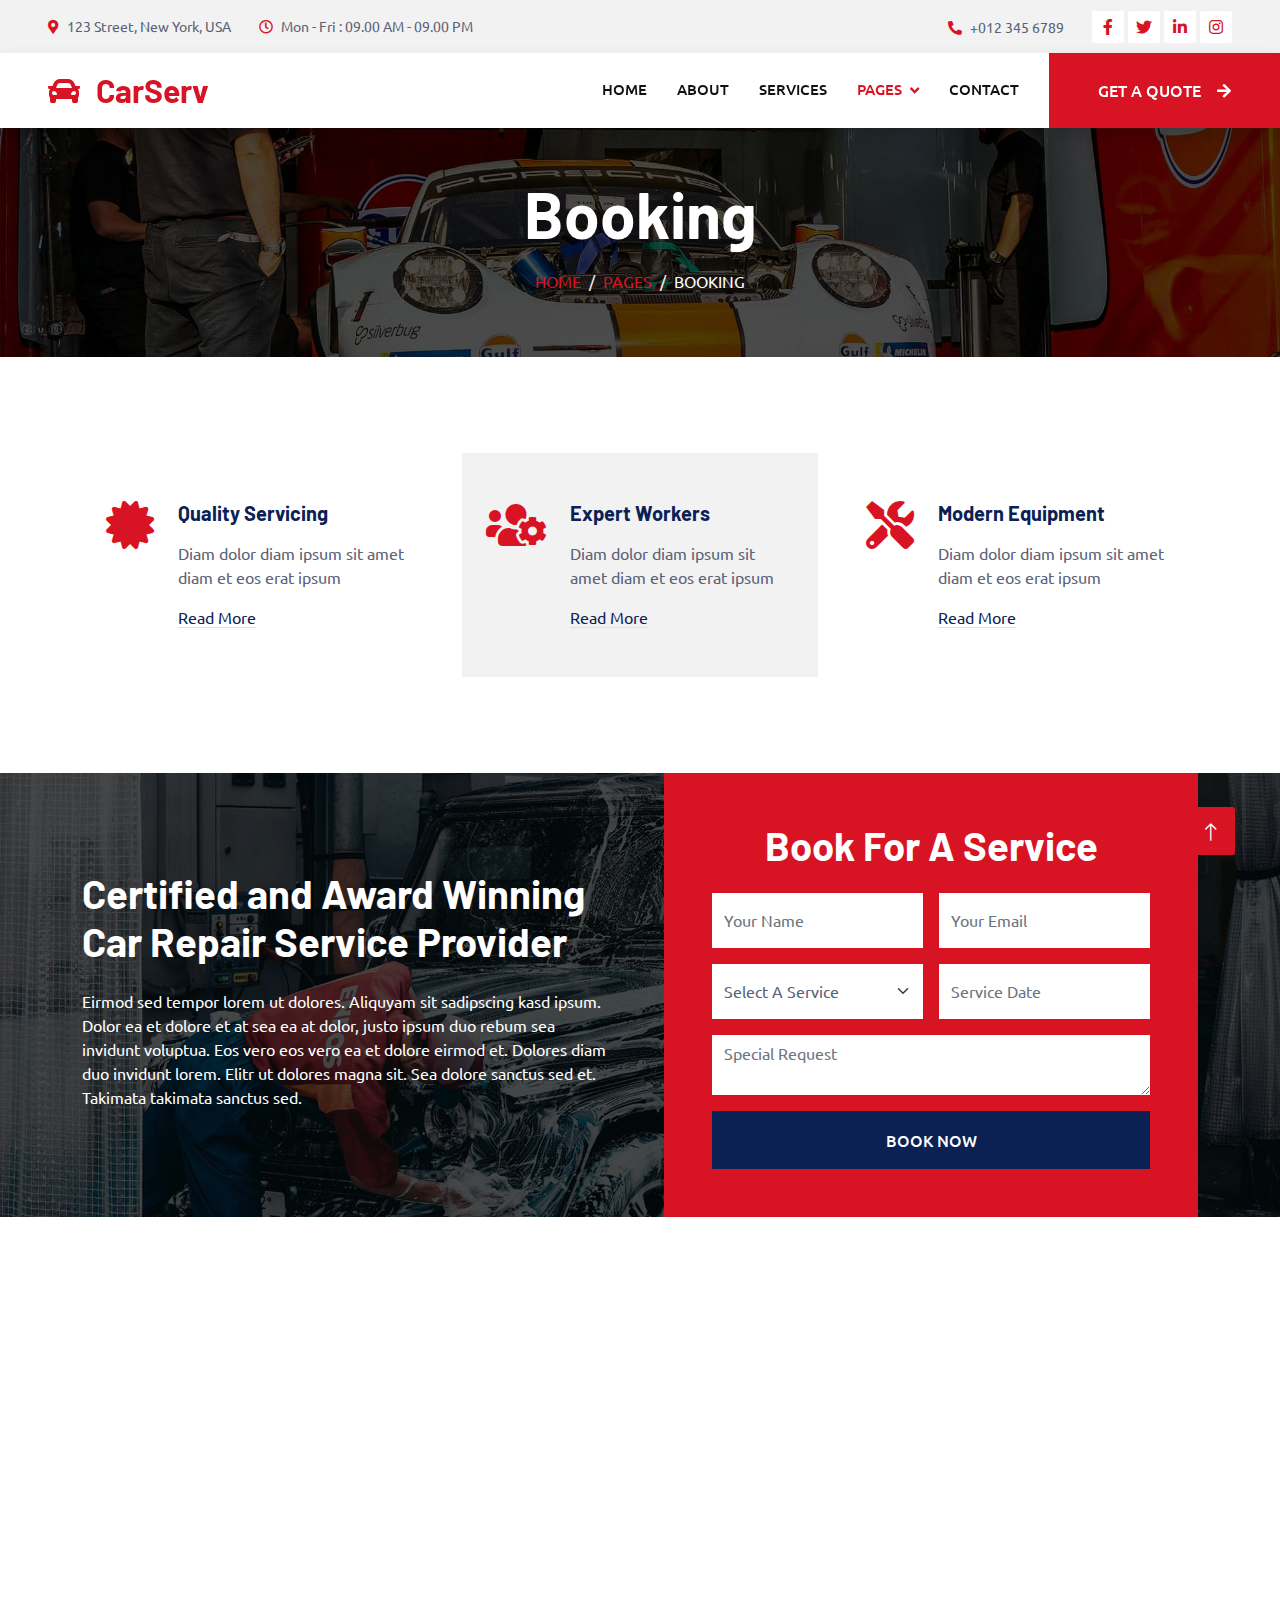
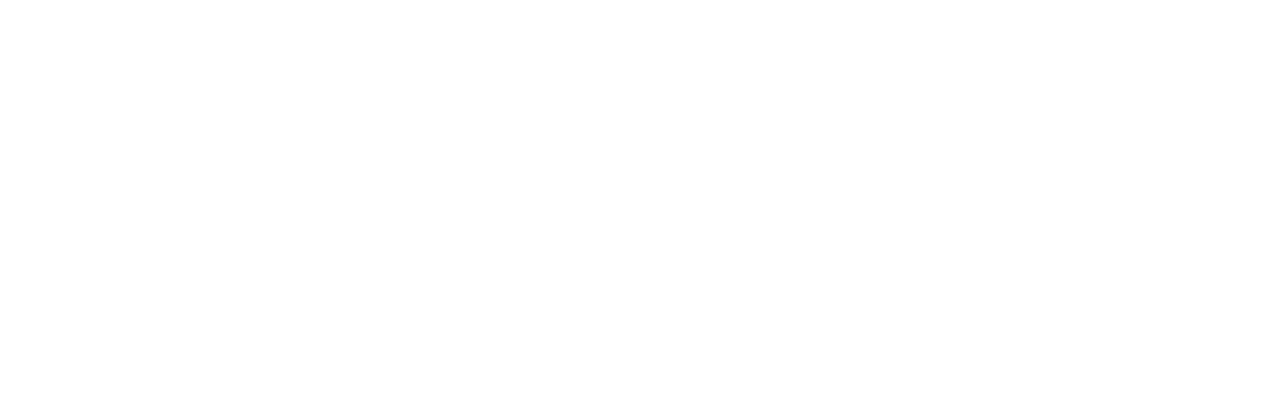
<file: booking.html>
<!DOCTYPE html>
<html lang="en">

<head>
    <meta charset="utf-8">
    <title>CarServ - Car Repair HTML Template</title>
    <meta content="width=device-width, initial-scale=1.0" name="viewport">
    <meta content="" name="keywords">
    <meta content="" name="description">

    <!-- Favicon -->
    <link href="img/favicon.ico" rel="icon">

    <!-- Google Web Fonts -->
    <link rel="preconnect" href="https://fonts.googleapis.com">
    <link rel="preconnect" href="https://fonts.gstatic.com" crossorigin>
    <link href="https://fonts.googleapis.com/css2?family=Barlow:wght@600;700&family=Ubuntu:wght@400;500&display=swap" rel="stylesheet"> 

    <!-- Icon Font Stylesheet -->
    <link href="https://cdnjs.cloudflare.com/ajax/libs/font-awesome/5.10.0/css/all.min.css" rel="stylesheet">
    <link href="https://cdn.jsdelivr.net/npm/bootstrap-icons@1.4.1/font/bootstrap-icons.css" rel="stylesheet">

    <!-- Libraries Stylesheet -->
    <link href="lib/animate/animate.min.css" rel="stylesheet">
    <link href="lib/owlcarousel/assets/owl.carousel.min.css" rel="stylesheet">
    <link href="lib/tempusdominus/css/tempusdominus-bootstrap-4.min.css" rel="stylesheet" />

    <!-- Customized Bootstrap Stylesheet -->
    <link href="css/bootstrap.min.css" rel="stylesheet">

    <!-- Template Stylesheet -->
    <link href="css/style.css" rel="stylesheet">
</head>

<body>
    <!-- Spinner Start -->
    <div id="spinner" class="show bg-white position-fixed translate-middle w-100 vh-100 top-50 start-50 d-flex align-items-center justify-content-center">
        <div class="spinner-border text-primary" style="width: 3rem; height: 3rem;" role="status">
            <span class="sr-only">Loading...</span>
        </div>
    </div>
    <!-- Spinner End -->


    <!-- Topbar Start -->
    <div class="container-fluid bg-light p-0">
        <div class="row gx-0 d-none d-lg-flex">
            <div class="col-lg-7 px-5 text-start">
                <div class="h-100 d-inline-flex align-items-center py-3 me-4">
                    <small class="fa fa-map-marker-alt text-primary me-2"></small>
                    <small>123 Street, New York, USA</small>
                </div>
                <div class="h-100 d-inline-flex align-items-center py-3">
                    <small class="far fa-clock text-primary me-2"></small>
                    <small>Mon - Fri : 09.00 AM - 09.00 PM</small>
                </div>
            </div>
            <div class="col-lg-5 px-5 text-end">
                <div class="h-100 d-inline-flex align-items-center py-3 me-4">
                    <small class="fa fa-phone-alt text-primary me-2"></small>
                    <small>+012 345 6789</small>
                </div>
                <div class="h-100 d-inline-flex align-items-center">
                    <a class="btn btn-sm-square bg-white text-primary me-1" href=""><i class="fab fa-facebook-f"></i></a>
                    <a class="btn btn-sm-square bg-white text-primary me-1" href=""><i class="fab fa-twitter"></i></a>
                    <a class="btn btn-sm-square bg-white text-primary me-1" href=""><i class="fab fa-linkedin-in"></i></a>
                    <a class="btn btn-sm-square bg-white text-primary me-0" href=""><i class="fab fa-instagram"></i></a>
                </div>
            </div>
        </div>
    </div>
    <!-- Topbar End -->


    <!-- Navbar Start -->
    <nav class="navbar navbar-expand-lg bg-white navbar-light shadow sticky-top p-0">
        <a href="index.html" class="navbar-brand d-flex align-items-center px-4 px-lg-5">
            <h2 class="m-0 text-primary"><i class="fa fa-car me-3"></i>CarServ</h2>
        </a>
        <button type="button" class="navbar-toggler me-4" data-bs-toggle="collapse" data-bs-target="#navbarCollapse">
            <span class="navbar-toggler-icon"></span>
        </button>
        <div class="collapse navbar-collapse" id="navbarCollapse">
            <div class="navbar-nav ms-auto p-4 p-lg-0">
                <a href="index.html" class="nav-item nav-link">Home</a>
                <a href="about.html" class="nav-item nav-link">About</a>
                <a href="service.html" class="nav-item nav-link">Services</a>
                <div class="nav-item dropdown">
                    <a href="#" class="nav-link dropdown-toggle active" data-bs-toggle="dropdown">Pages</a>
                    <div class="dropdown-menu fade-up m-0">
                        <a href="booking.html" class="dropdown-item active">Booking</a>
                        <a href="team.html" class="dropdown-item">Technicians</a>
                        <a href="testimonial.html" class="dropdown-item">Testimonial</a>
                        <a href="404.html" class="dropdown-item">404 Page</a>
                    </div>
                </div>
                <a href="contact.html" class="nav-item nav-link">Contact</a>
            </div>
            <a href="" class="btn btn-primary py-4 px-lg-5 d-none d-lg-block">Get A Quote<i class="fa fa-arrow-right ms-3"></i></a>
        </div>
    </nav>
    <!-- Navbar End -->


    <!-- Page Header Start -->
    <div class="container-fluid page-header mb-5 p-0" style="background-image: url(img/carousel-bg-1.jpg);">
        <div class="container-fluid page-header-inner py-5">
            <div class="container text-center">
                <h1 class="display-3 text-white mb-3 animated slideInDown">Booking</h1>
                <nav aria-label="breadcrumb">
                    <ol class="breadcrumb justify-content-center text-uppercase">
                        <li class="breadcrumb-item"><a href="#">Home</a></li>
                        <li class="breadcrumb-item"><a href="#">Pages</a></li>
                        <li class="breadcrumb-item text-white active" aria-current="page">Booking</li>
                    </ol>
                </nav>
            </div>
        </div>
    </div>
    <!-- Page Header End -->


    <!-- Service Start -->
    <div class="container-xxl py-5">
        <div class="container">
            <div class="row g-4">
                <div class="col-lg-4 col-md-6 wow fadeInUp" data-wow-delay="0.1s">
                    <div class="d-flex py-5 px-4">
                        <i class="fa fa-certificate fa-3x text-primary flex-shrink-0"></i>
                        <div class="ps-4">
                            <h5 class="mb-3">Quality Servicing</h5>
                            <p>Diam dolor diam ipsum sit amet diam et eos erat ipsum</p>
                            <a class="text-secondary border-bottom" href="">Read More</a>
                        </div>
                    </div>
                </div>
                <div class="col-lg-4 col-md-6 wow fadeInUp" data-wow-delay="0.3s">
                    <div class="d-flex bg-light py-5 px-4">
                        <i class="fa fa-users-cog fa-3x text-primary flex-shrink-0"></i>
                        <div class="ps-4">
                            <h5 class="mb-3">Expert Workers</h5>
                            <p>Diam dolor diam ipsum sit amet diam et eos erat ipsum</p>
                            <a class="text-secondary border-bottom" href="">Read More</a>
                        </div>
                    </div>
                </div>
                <div class="col-lg-4 col-md-6 wow fadeInUp" data-wow-delay="0.5s">
                    <div class="d-flex py-5 px-4">
                        <i class="fa fa-tools fa-3x text-primary flex-shrink-0"></i>
                        <div class="ps-4">
                            <h5 class="mb-3">Modern Equipment</h5>
                            <p>Diam dolor diam ipsum sit amet diam et eos erat ipsum</p>
                            <a class="text-secondary border-bottom" href="">Read More</a>
                        </div>
                    </div>
                </div>
            </div>
        </div>
    </div>
    <!-- Service End -->


    <!-- Booking Start -->
    <div class="container-fluid bg-secondary booking my-5 wow fadeInUp" data-wow-delay="0.1s">
        <div class="container">
            <div class="row gx-5">
                <div class="col-lg-6 py-5">
                    <div class="py-5">
                        <h1 class="text-white mb-4">Certified and Award Winning Car Repair Service Provider</h1>
                        <p class="text-white mb-0">Eirmod sed tempor lorem ut dolores. Aliquyam sit sadipscing kasd ipsum. Dolor ea et dolore et at sea ea at dolor, justo ipsum duo rebum sea invidunt voluptua. Eos vero eos vero ea et dolore eirmod et. Dolores diam duo invidunt lorem. Elitr ut dolores magna sit. Sea dolore sanctus sed et. Takimata takimata sanctus sed.</p>
                    </div>
                </div>
                <div class="col-lg-6">
                    <div class="bg-primary h-100 d-flex flex-column justify-content-center text-center p-5 wow zoomIn" data-wow-delay="0.6s">
                        <h1 class="text-white mb-4">Book For A Service</h1>
                        <form>
                            <div class="row g-3">
                                <div class="col-12 col-sm-6">
                                    <input type="text" class="form-control border-0" placeholder="Your Name" style="height: 55px;">
                                </div>
                                <div class="col-12 col-sm-6">
                                    <input type="email" class="form-control border-0" placeholder="Your Email" style="height: 55px;">
                                </div>
                                <div class="col-12 col-sm-6">
                                    <select class="form-select border-0" style="height: 55px;">
                                        <option selected>Select A Service</option>
                                        <option value="1">Service 1</option>
                                        <option value="2">Service 2</option>
                                        <option value="3">Service 3</option>
                                    </select>
                                </div>
                                <div class="col-12 col-sm-6">
                                    <div class="date" id="date1" data-target-input="nearest">
                                        <input type="text"
                                            class="form-control border-0 datetimepicker-input"
                                            placeholder="Service Date" data-target="#date1" data-toggle="datetimepicker" style="height: 55px;">
                                    </div>
                                </div>
                                <div class="col-12">
                                    <textarea class="form-control border-0" placeholder="Special Request"></textarea>
                                </div>
                                <div class="col-12">
                                    <button class="btn btn-secondary w-100 py-3" type="submit">Book Now</button>
                                </div>
                            </div>
                        </form>
                    </div>
                </div>
            </div>
        </div>
    </div>
    <!-- Booking End -->


    <!-- Call To Action Start -->
    <div class="container-xxl py-5 wow fadeInUp" data-wow-delay="0.1s">
        <div class="container">
            <div class="row g-4">
                <div class="col-lg-8 col-md-6">
                    <h6 class="text-primary text-uppercase">// Call To Action //</h6>
                    <h1 class="mb-4">Have Any Pre Booking Question?</h1>
                    <p class="mb-0">Lorem diam ea sit dolor labore. Clita et dolor erat sed est lorem sed et sit. Diam sed duo magna erat et stet clita ea magna ea sed, sit labore magna lorem tempor justo rebum dolores. Eos dolor sea erat amet et, lorem labore lorem at dolores. Stet ea ut justo et, clita et et ipsum diam.</p>
                </div>
                <div class="col-lg-4 col-md-6">
                    <div class="bg-primary d-flex flex-column justify-content-center text-center h-100 p-4">
                        <h3 class="text-white mb-4"><i class="fa fa-phone-alt me-3"></i>+012 345 6789</h3>
                        <a href="" class="btn btn-secondary py-3 px-5">Contact Us<i class="fa fa-arrow-right ms-3"></i></a>
                    </div>
                </div>
            </div>
        </div>
    </div>
    <!-- Call To Action End -->


    <!-- Footer Start -->
    <div class="container-fluid bg-dark text-light footer pt-5 mt-5 wow fadeIn" data-wow-delay="0.1s">
        <div class="container py-5">
            <div class="row g-5">
                <div class="col-lg-3 col-md-6">
                    <h4 class="text-light mb-4">Address</h4>
                    <p class="mb-2"><i class="fa fa-map-marker-alt me-3"></i>123 Street, New York, USA</p>
                    <p class="mb-2"><i class="fa fa-phone-alt me-3"></i>+012 345 67890</p>
                    <p class="mb-2"><i class="fa fa-envelope me-3"></i>info@example.com</p>
                    <div class="d-flex pt-2">
                        <a class="btn btn-outline-light btn-social" href=""><i class="fab fa-twitter"></i></a>
                        <a class="btn btn-outline-light btn-social" href=""><i class="fab fa-facebook-f"></i></a>
                        <a class="btn btn-outline-light btn-social" href=""><i class="fab fa-youtube"></i></a>
                        <a class="btn btn-outline-light btn-social" href=""><i class="fab fa-linkedin-in"></i></a>
                    </div>
                </div>
                <div class="col-lg-3 col-md-6">
                    <h4 class="text-light mb-4">Opening Hours</h4>
                    <h6 class="text-light">Monday - Friday:</h6>
                    <p class="mb-4">09.00 AM - 09.00 PM</p>
                    <h6 class="text-light">Saturday - Sunday:</h6>
                    <p class="mb-0">09.00 AM - 12.00 PM</p>
                </div>
                <div class="col-lg-3 col-md-6">
                    <h4 class="text-light mb-4">Services</h4>
                    <a class="btn btn-link" href="">Diagnostic Test</a>
                    <a class="btn btn-link" href="">Engine Servicing</a>
                    <a class="btn btn-link" href="">Tires Replacement</a>
                    <a class="btn btn-link" href="">Oil Changing</a>
                    <a class="btn btn-link" href="">Vacuam Cleaning</a>
                </div>
                <div class="col-lg-3 col-md-6">
                    <h4 class="text-light mb-4">Newsletter</h4>
                    <p>Dolor amet sit justo amet elitr clita ipsum elitr est.</p>
                    <div class="position-relative mx-auto" style="max-width: 400px;">
                        <input class="form-control border-0 w-100 py-3 ps-4 pe-5" type="text" placeholder="Your email">
                        <button type="button" class="btn btn-primary py-2 position-absolute top-0 end-0 mt-2 me-2">SignUp</button>
                    </div>
                </div>
            </div>
        </div>
        <div class="container">
            <div class="copyright">
                <div class="row">
                    <div class="col-md-6 text-center text-md-start mb-3 mb-md-0">
                        &copy; <a class="border-bottom" href="#">Your Site Name</a>, All Right Reserved.

                        <!--/*** This template is free as long as you keep the footer author’s credit link/attribution link/backlink. If you'd like to use the template without the footer author’s credit link/attribution link/backlink, you can purchase the Credit Removal License from "https://htmlcodex.com/credit-removal". Thank you for your support. ***/-->
                        Designed By <a class="border-bottom" href="https://htmlcodex.com">HTML Codex</a>
                    </div>
                    <div class="col-md-6 text-center text-md-end">
                        <div class="footer-menu">
                            <a href="">Home</a>
                            <a href="">Cookies</a>
                            <a href="">Help</a>
                            <a href="">FQAs</a>
                        </div>
                    </div>
                </div>
            </div>
        </div>
    </div>
    <!-- Footer End -->


    <!-- Back to Top -->
    <a href="#" class="btn btn-lg btn-primary btn-lg-square back-to-top"><i class="bi bi-arrow-up"></i></a>


    <!-- JavaScript Libraries -->
    <script src="https://code.jquery.com/jquery-3.4.1.min.js"></script>
    <script src="https://cdn.jsdelivr.net/npm/bootstrap@5.0.0/dist/js/bootstrap.bundle.min.js"></script>
    <script src="lib/wow/wow.min.js"></script>
    <script src="lib/easing/easing.min.js"></script>
    <script src="lib/waypoints/waypoints.min.js"></script>
    <script src="lib/counterup/counterup.min.js"></script>
    <script src="lib/owlcarousel/owl.carousel.min.js"></script>
    <script src="lib/tempusdominus/js/moment.min.js"></script>
    <script src="lib/tempusdominus/js/moment-timezone.min.js"></script>
    <script src="lib/tempusdominus/js/tempusdominus-bootstrap-4.min.js"></script>

    <!-- Template Javascript -->
    <script src="js/main.js"></script>
</body>

</html>
</file>
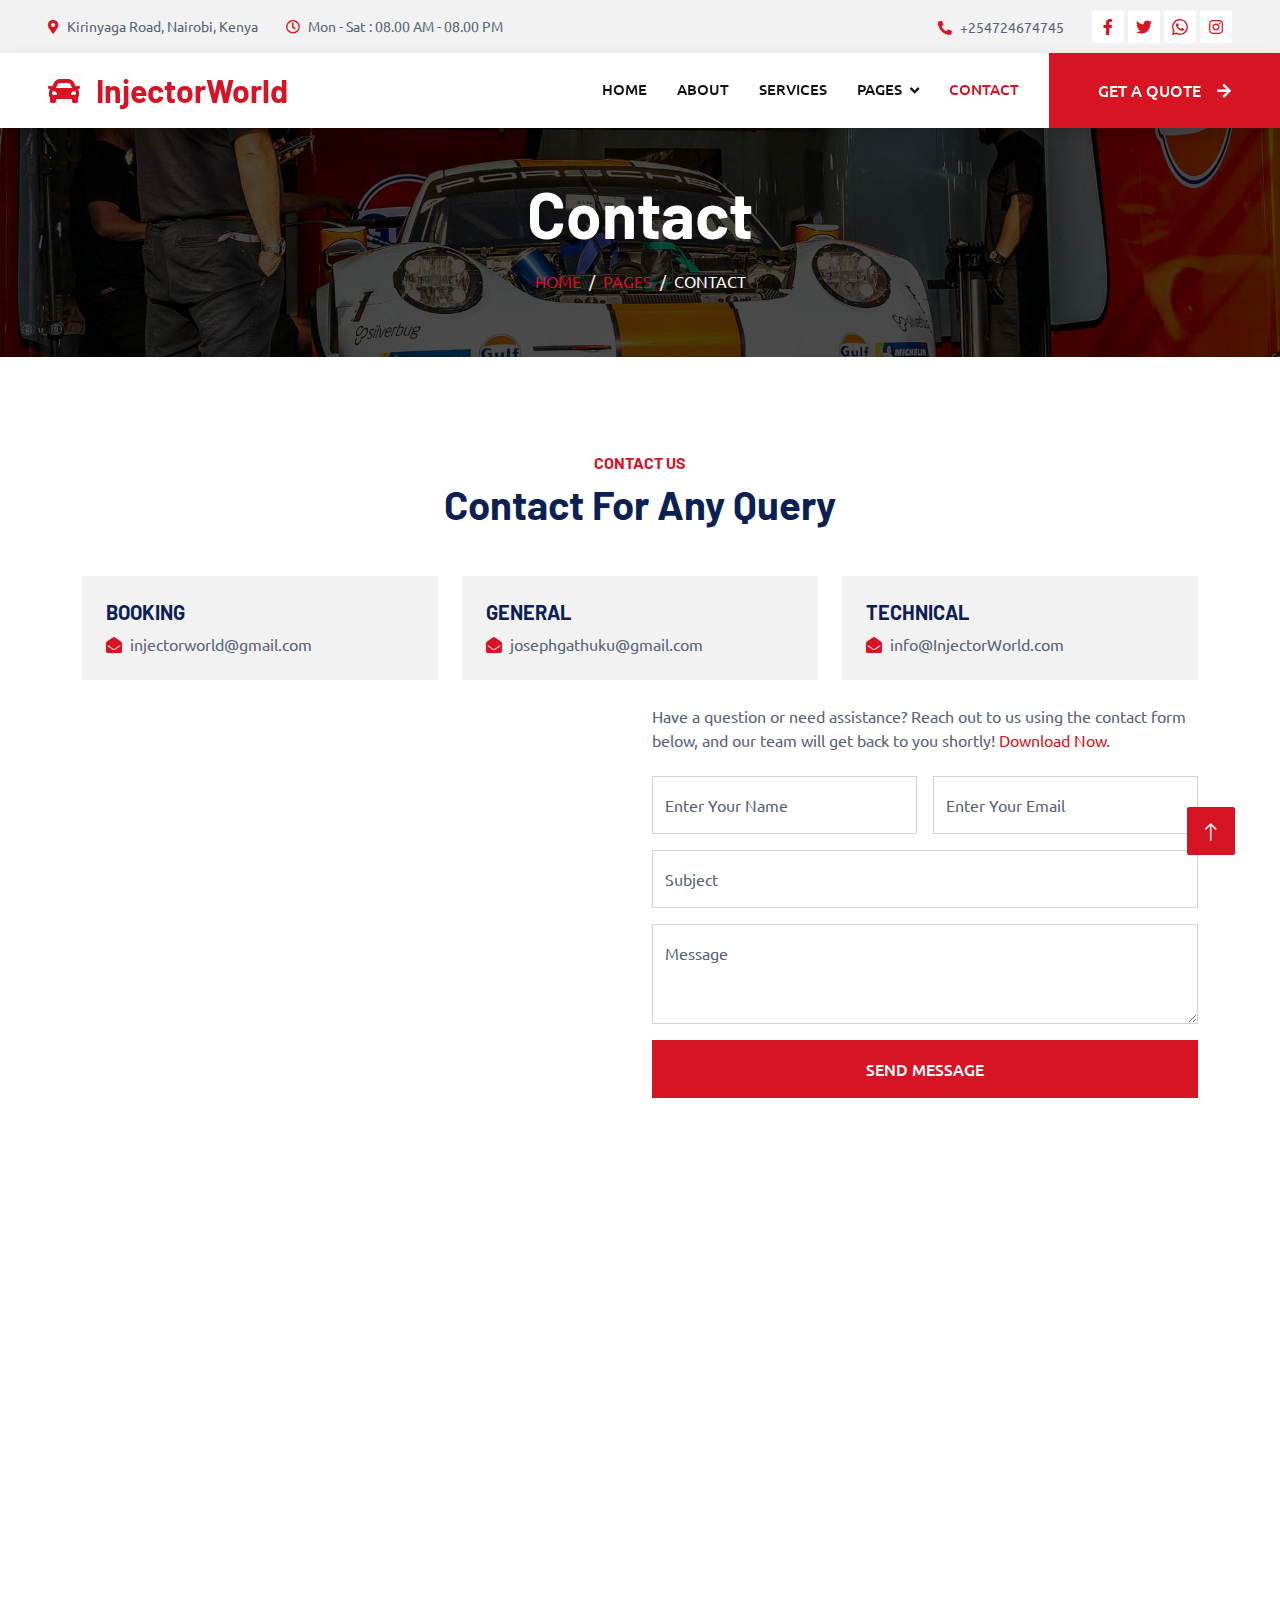
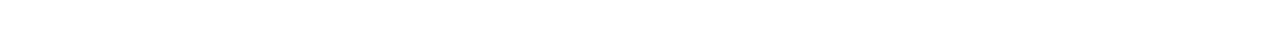
<file: contact.html>
<!DOCTYPE html>
<html lang="en">

<head>
    <meta charset="utf-8">
    <title>Injector World Car Repair HTML Template</title>
    <meta content="width=device-width, initial-scale=1.0" name="viewport">
    <meta content="" name="keywords">
    <meta content="" name="description">

    <!-- Favicon -->
    <link href="img/favicon.ico" rel="icon">

    <!-- Google Web Fonts -->
    <link rel="preconnect" href="https://fonts.googleapis.com">
    <link rel="preconnect" href="https://fonts.gstatic.com" crossorigin>
    <link href="https://fonts.googleapis.com/css2?family=Barlow:wght@600;700&family=Ubuntu:wght@400;500&display=swap" rel="stylesheet"> 

    <!-- Icon Font Stylesheet -->
    <link href="https://cdnjs.cloudflare.com/ajax/libs/font-awesome/5.10.0/css/all.min.css" rel="stylesheet">
    <link href="https://cdn.jsdelivr.net/npm/bootstrap-icons@1.4.1/font/bootstrap-icons.css" rel="stylesheet">

    <!-- Libraries Stylesheet -->
    <link href="lib/animate/animate.min.css" rel="stylesheet">
    <link href="lib/owlcarousel/assets/owl.carousel.min.css" rel="stylesheet">
    <link href="lib/tempusdominus/css/tempusdominus-bootstrap-4.min.css" rel="stylesheet" />

    <!-- Customized Bootstrap Stylesheet -->
    <link href="css/bootstrap.min.css" rel="stylesheet">

    <!-- Template Stylesheet -->
    <link href="css/style.css" rel="stylesheet">
</head>

<body>
    <!-- Spinner Start -->
    <div id="spinner" class="show bg-white position-fixed translate-middle w-100 vh-100 top-50 start-50 d-flex align-items-center justify-content-center">
        <div class="spinner-border text-primary" style="width: 3rem; height: 3rem;" role="status">
            <span class="sr-only">Loading...</span>
        </div>
    </div>
    <!-- Spinner End -->


    <!-- Topbar Start -->
    <div class="container-fluid bg-light p-0">
        <div class="row gx-0 d-none d-lg-flex">
            <div class="col-lg-7 px-5 text-start">
                <div class="h-100 d-inline-flex align-items-center py-3 me-4">
                    <small class="fa fa-map-marker-alt text-primary me-2"></small>
                    <small>Kirinyaga Road, Nairobi, Kenya</small>
                </div>
                <div class="h-100 d-inline-flex align-items-center py-3">
                    <small class="far fa-clock text-primary me-2"></small>
                    <small>Mon - Sat : 08.00 AM - 08.00 PM</small>
                </div>
            </div>
            <div class="col-lg-5 px-5 text-end">
                <div class="h-100 d-inline-flex align-items-center py-3 me-4">
                    <small class="fa fa-phone-alt text-primary me-2"></small>
                    <small>+254724674745</small>
                </div>
                <div class="h-100 d-inline-flex align-items-center">
                    <a class="btn btn-sm-square bg-white text-primary me-1" href=""><i class="fab fa-facebook-f"></i></a>
                    <a class="btn btn-sm-square bg-white text-primary me-1" href=""><i class="fab fa-twitter"></i></a>
                    <a class="btn btn-sm-square bg-white text-primary me-1" href=""><i class="bi bi-whatsapp"></i></i></a>
                    <a class="btn btn-sm-square bg-white text-primary me-0" href=""><i class="fab fa-instagram"></i></a>
                </div>
            </div>
        </div>
    </div>
    <!-- Topbar End -->


    <!-- Navbar Start -->
    <nav class="navbar navbar-expand-lg bg-white navbar-light shadow sticky-top p-0">
        <a href="index.html" class="navbar-brand d-flex align-items-center px-4 px-lg-5">
            <h2 class="m-0 text-primary"><i class="fa fa-car me-3"></i>InjectorWorld</h2>
        </a>
        <button type="button" class="navbar-toggler me-4" data-bs-toggle="collapse" data-bs-target="#navbarCollapse">
            <span class="navbar-toggler-icon"></span>
        </button>
        <div class="collapse navbar-collapse" id="navbarCollapse">
            <div class="navbar-nav ms-auto p-4 p-lg-0">
                <a href="index.html" class="nav-item nav-link">Home</a>
                <a href="about.html" class="nav-item nav-link">About</a>
                <a href="service.html" class="nav-item nav-link">Services</a>
                <div class="nav-item dropdown">
                    <a href="#" class="nav-link dropdown-toggle" data-bs-toggle="dropdown">Pages</a>
                    <div class="dropdown-menu fade-up m-0">
                        <a href="booking.html" class="dropdown-item">Booking</a>
                        <a href="team.html" class="dropdown-item">Technicians</a>
                        <a href="testimonial.html" class="dropdown-item">Testimonial</a>
                        <a href="404.html" class="dropdown-item">404 Page</a>
                    </div>
                </div>
                <a href="contact.html" class="nav-item nav-link active">Contact</a>
            </div>
            <a href="" class="btn btn-primary py-4 px-lg-5 d-none d-lg-block">Get A Quote<i class="fa fa-arrow-right ms-3"></i></a>
        </div>
    </nav>
    <!-- Navbar End -->


    <!-- Page Header Start -->
    <div class="container-fluid page-header mb-5 p-0" style="background-image: url(img/carousel-bg-1.jpg);">
        <div class="container-fluid page-header-inner py-5">
            <div class="container text-center">
                <h1 class="display-3 text-white mb-3 animated slideInDown">Contact</h1>
                <nav aria-label="breadcrumb">
                    <ol class="breadcrumb justify-content-center text-uppercase">
                        <li class="breadcrumb-item"><a href="#">Home</a></li>
                        <li class="breadcrumb-item"><a href="#">Pages</a></li>
                        <li class="breadcrumb-item text-white active" aria-current="page">Contact</li>
                    </ol>
                </nav>
            </div>
        </div>
    </div>
    <!-- Page Header End -->


    <!-- Contact Start -->
    <div class="container-xxl py-5">
        <div class="container">
            <div class="text-center wow fadeInUp" data-wow-delay="0.1s">
                <h6 class="text-primary text-uppercase">Contact Us</h6>
                <h1 class="mb-5">Contact For Any Query</h1>
            </div>
            <div class="row g-4">
                <div class="col-12">
                    <div class="row gy-4">
                        <div class="col-md-4">
                            <div class="bg-light d-flex flex-column justify-content-center p-4">
                                <h5 class="text-uppercase">Booking</h5>
                                <p class="m-0"><i class="fa fa-envelope-open text-primary me-2"></i>injectorworld@gmail.com</p>
                            </div>
                        </div>
                        <div class="col-md-4">
                            <div class="bg-light d-flex flex-column justify-content-center p-4">
                                <h5 class="text-uppercase">General</h5>
                                <p class="m-0"><i class="fa fa-envelope-open text-primary me-2"></i>josephgathuku@gmail.com</p>
                            </div>
                        </div>
                        <div class="col-md-4">
                            <div class="bg-light d-flex flex-column justify-content-center p-4">
                                <h5 class="text-uppercase">Technical</h5>
                                <p class="m-0"><i class="fa fa-envelope-open text-primary me-2"></i>info@InjectorWorld.com</p>
                            </div>
                        </div>
                    </div>
                </div>
                <div class="col-md-6 wow fadeIn" data-wow-delay="0.1s">
                    <iframe class="position-relative rounded w-100 h-100"
                        src=https://www.google.com/maps/embed?pb=!1m18!1m12!1m3!1d3988.8221138086165!2d36.82422252496563!3d-1.2803974487074217!2m3!1f0!2f0!3f0!3m2!1i1024!2i768!4f13.1!3m3!1m2!1s0x182f112ab0d3decf%3A0xbc1ae780080dd372!2sGrogan%20Spare%20Market!5e0!3m2!1sen!2ske!4v1729769766640!5m2!1sen!2ske" width="600" height="450" style="border:0;" allowfullscreen="" loading="lazy" referrerpolicy="no-referrer-when-downgrade"
                        frameborder="0" style="min-height: 350px; border:0;" allowfullscreen="" aria-hidden="false"
                        tabindex="0"></iframe>
                </div>
                <div class="col-md-6">
                    <div class="wow fadeInUp" data-wow-delay="0.2s">
                        <p class="mb-4">Have a question or need assistance? Reach out to us using the contact form below, and our team will get back to you shortly! <a href="https://www.injectorworld.com/contact-form">Download Now</a>.</p>
                        <form>
                            <div class="row g-3">
                                <div class="col-md-6">
                                    <div class="form-floating">
                                        <input type="text" class="form-control" id="name" placeholder="Your Name">
                                        <label for="name">Enter Your Name</label>
                                    </div>
                                </div>
                                <div class="col-md-6">
                                    <div class="form-floating">
                                        <input type="email" class="form-control" id="email" placeholder="Your Email">
                                        <label for="email">Enter Your Email</label>
                                    </div>
                                </div>
                                <div class="col-12">
                                    <div class="form-floating">
                                        <input type="text" class="form-control" id="subject" placeholder="Subject">
                                        <label for="subject">Subject</label>
                                    </div>
                                </div>
                                <div class="col-12">
                                    <div class="form-floating">
                                        <textarea class="form-control" placeholder="Leave a message here" id="message" style="height: 100px"></textarea>
                                        <label for="message">Message</label>
                                    </div>
                                </div>
                                <div class="col-12">
                                    <button class="btn btn-primary w-100 py-3" type="submit">Send Message</button>
                                </div>
                            </div>
                        </form>
                    </div>
                </div>
            </div>
        </div>
    </div>
    <!-- Contact End -->


    <!-- Footer Start -->
    <div class="container-fluid bg-dark text-light footer pt-5 mt-5 wow fadeIn" data-wow-delay="0.1s">
        <div class="container py-5">
            <div class="row g-5">
                <div class="col-lg-3 col-md-6">
                    <h4 class="text-light mb-4">Address</h4>
                    <p class="mb-2"><i class="fa fa-map-marker-alt me-3"></i>Kirinyaga Road, Nairobi, Kenya</p>
                    <p class="mb-2"><i class="fa fa-phone-alt me-3"></i>+254724674745</p>
                    <p class="mb-2"><i class="fa fa-envelope me-3"></i>josephgathuku.com</p>
                    <div class="d-flex pt-2">
                        <a class="btn btn-outline-light btn-social" href=""><i class="fab fa-twitter"></i></a>
                        <a class="btn btn-outline-light btn-social" href=""><i class="fab fa-facebook-f"></i></a>
                        <a class="btn btn-outline-light btn-social" href=""><i class="fab fa-youtube"></i></a>
                        <a class="btn btn-outline-light btn-social" href=""><i class="fab fa-linkedin-in"></i></a>
                    </div>
                </div>
                <div class="col-lg-3 col-md-6">
                    <h4 class="text-light mb-4">Opening Hours</h4>
                    <h6 class="text-light">Monday - Friday:</h6>
                    <p class="mb-4">08.00 AM - 08.00 PM</p>
                    <h6 class="text-light">Saturday - Sunday:</h6>
                    <p class="mb-0">09.00 AM - 12.00 PM</p>
                </div>
                <div class="col-lg-3 col-md-6">
                    <h4 class="text-light mb-4">Services</h4>
                    <a class="btn btn-link" href="">Diagnostic Test</a>
                    <a class="btn btn-link" href="">Nozzle Servicing</a>
                    <a class="btn btn-link" href="">Injector Pump Replacement</a>
                    <a class="btn btn-link" href="">Pressure Correction</a>
                    <a class="btn btn-link" href="">Gearbox</a>
                </div>
                <div class="col-lg-3 col-md-6">
                    <h4 class="text-light mb-4">Newsletter</h4>
                    <p>Subscribe to our newsletter for exclusive offers, new arrivals, and tips to keep your engine running smoothly!</p>
                    <div class="position-relative mx-auto" style="max-width: 400px;">
                        <input class="form-control border-0 w-100 py-3 ps-4 pe-5" type="text" placeholder="Your email">
                        <button type="button" class="btn btn-primary py-2 position-absolute top-0 end-0 mt-2 me-2">SignUp</button>
                    </div>
                </div>
            </div>
        </div>
        <div class="container">
            <div class="copyright">
                <div class="row">
                    <div class="col-md-6 text-center text-md-start mb-3 mb-md-0">
                        &copy; <a class="border-bottom" href="#">injectorworld.co.ke</a>, All Right Reserved.

                        <!--/*** This template is free as long as you keep the footer author’s credit link/attribution link/backlink. If you'd like to use the template without the footer author’s credit link/attribution link/backlink, you can purchase the Credit Removal License from "https://htmlcodex.com/credit-removal". Thank you for your support. ***/-->
                        Designed By <a class="border-bottom" href="https://htmlcodex.com">Rennison Kangethe</a>
                    </div>
                    <div class="col-md-6 text-center text-md-end">
                        <div class="footer-menu">
                            <a href="">Home</a>
                            <a href="">Cookies</a>
                            <a href="">Help</a>
                            <a href="">FQAs</a>
                        </div>
                    </div>
                </div>
            </div>
        </div>
    </div>
    <!-- Footer End -->


    <!-- Back to Top -->
    <a href="#" class="btn btn-lg btn-primary btn-lg-square back-to-top"><i class="bi bi-arrow-up"></i></a>


    <!-- JavaScript Libraries -->
    <script src="https://code.jquery.com/jquery-3.4.1.min.js"></script>
    <script src="https://cdn.jsdelivr.net/npm/bootstrap@5.0.0/dist/js/bootstrap.bundle.min.js"></script>
    <script src="lib/wow/wow.min.js"></script>
    <script src="lib/easing/easing.min.js"></script>
    <script src="lib/waypoints/waypoints.min.js"></script>
    <script src="lib/counterup/counterup.min.js"></script>
    <script src="lib/owlcarousel/owl.carousel.min.js"></script>
    <script src="lib/tempusdominus/js/moment.min.js"></script>
    <script src="lib/tempusdominus/js/moment-timezone.min.js"></script>
    <script src="lib/tempusdominus/js/tempusdominus-bootstrap-4.min.js"></script>

    <!-- Template Javascript -->
    <script src="js/main.js"></script>
</body>

</html>
</file>
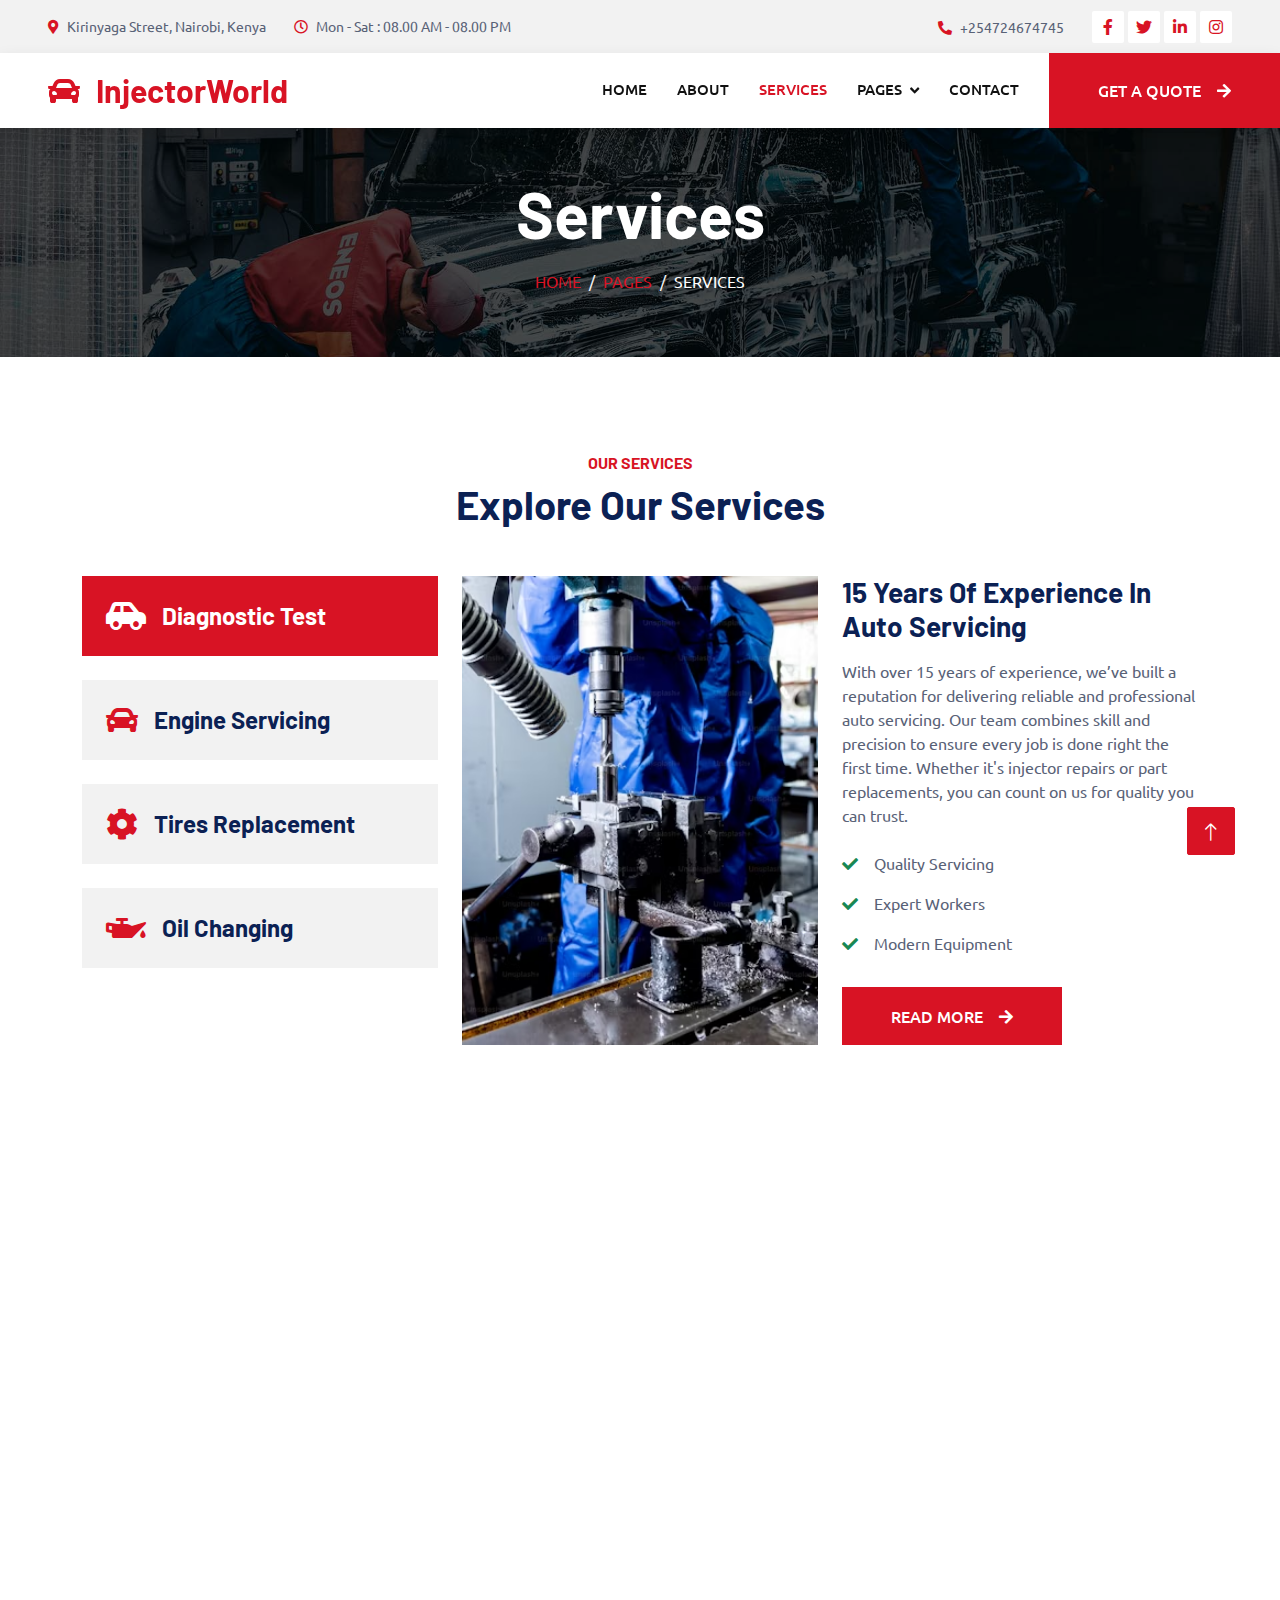
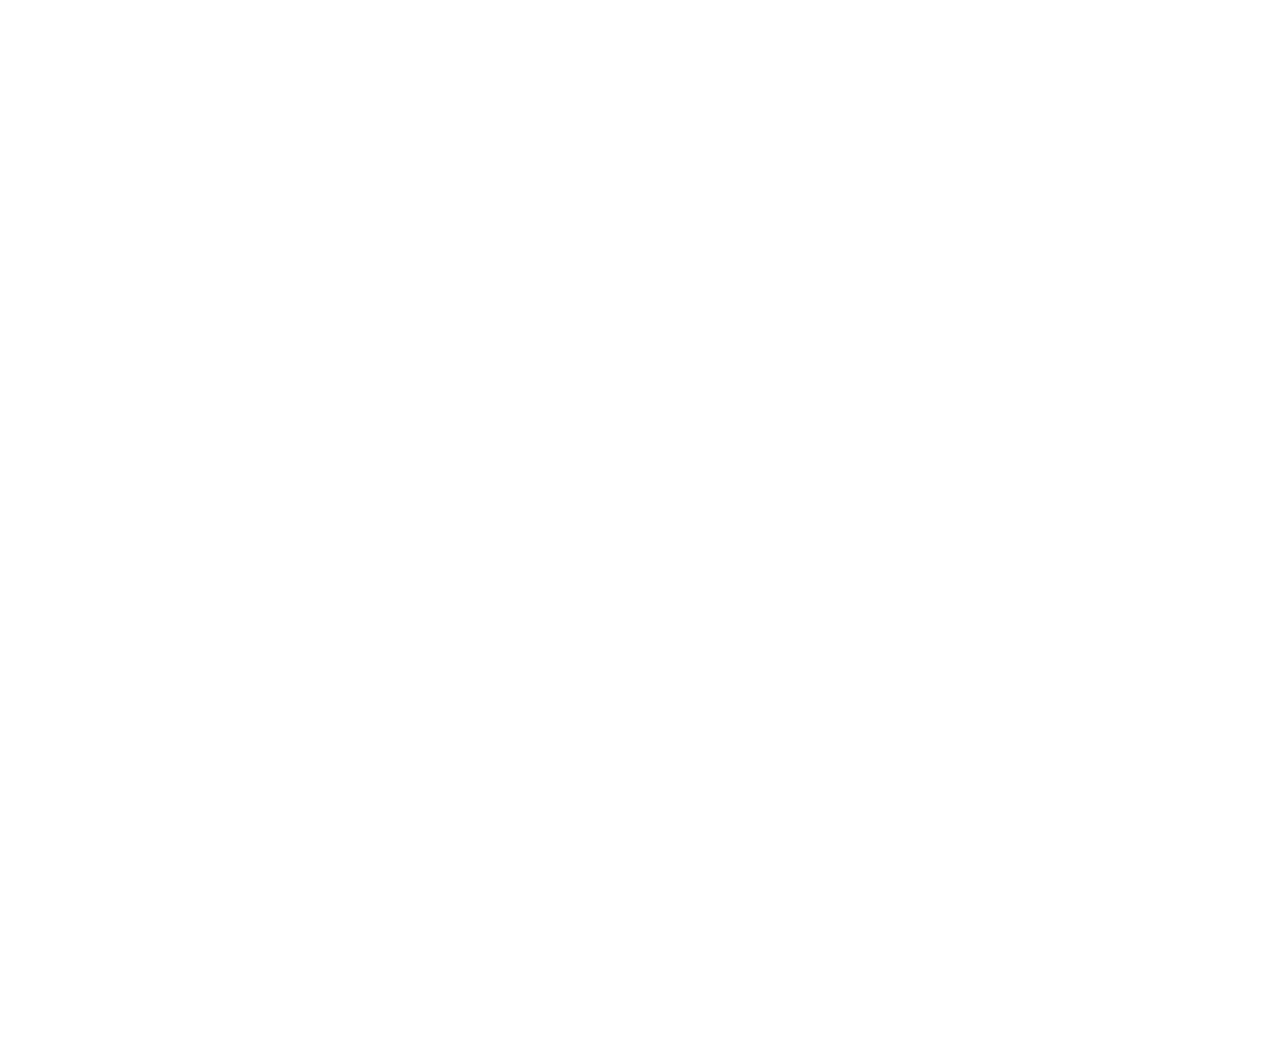
<file: service.html>
<!DOCTYPE html>
<html lang="en">

<head>
    <meta charset="utf-8">
    <title>InjectorWorld - Car Repair HTML Template</title>
    <meta content="width=device-width, initial-scale=1.0" name="viewport">
    <meta content="" name="keywords">
    <meta content="" name="description">

    <!-- Favicon -->
    <link href="img/favicon.ico" rel="icon">

    <!-- Google Web Fonts -->
    <link rel="preconnect" href="https://fonts.googleapis.com">
    <link rel="preconnect" href="https://fonts.gstatic.com" crossorigin>
    <link href="https://fonts.googleapis.com/css2?family=Barlow:wght@600;700&family=Ubuntu:wght@400;500&display=swap" rel="stylesheet"> 

    <!-- Icon Font Stylesheet -->
    <link href="https://cdnjs.cloudflare.com/ajax/libs/font-awesome/5.10.0/css/all.min.css" rel="stylesheet">
    <link href="https://cdn.jsdelivr.net/npm/bootstrap-icons@1.4.1/font/bootstrap-icons.css" rel="stylesheet">

    <!-- Libraries Stylesheet -->
    <link href="lib/animate/animate.min.css" rel="stylesheet">
    <link href="lib/owlcarousel/assets/owl.carousel.min.css" rel="stylesheet">
    <link href="lib/tempusdominus/css/tempusdominus-bootstrap-4.min.css" rel="stylesheet" />

    <!-- Customized Bootstrap Stylesheet -->
    <link href="css/bootstrap.min.css" rel="stylesheet">

    <!-- Template Stylesheet -->
    <link href="css/style.css" rel="stylesheet">
</head>

<body>
    <!-- Spinner Start -->
    <div id="spinner" class="show bg-white position-fixed translate-middle w-100 vh-100 top-50 start-50 d-flex align-items-center justify-content-center">
        <div class="spinner-border text-primary" style="width: 3rem; height: 3rem;" role="status">
            <span class="sr-only">Loading...</span>
        </div>
    </div>
    <!-- Spinner End -->


    <!-- Topbar Start -->
    <div class="container-fluid bg-light p-0">
        <div class="row gx-0 d-none d-lg-flex">
            <div class="col-lg-7 px-5 text-start">
                <div class="h-100 d-inline-flex align-items-center py-3 me-4">
                    <small class="fa fa-map-marker-alt text-primary me-2"></small>
                    <small>Kirinyaga Street, Nairobi, Kenya</small>
                </div>
                <div class="h-100 d-inline-flex align-items-center py-3">
                    <small class="far fa-clock text-primary me-2"></small>
                    <small>Mon - Sat : 08.00 AM - 08.00 PM</small>
                </div>
            </div>
            <div class="col-lg-5 px-5 text-end">
                <div class="h-100 d-inline-flex align-items-center py-3 me-4">
                    <small class="fa fa-phone-alt text-primary me-2"></small>
                    <small>+254724674745</small>
                </div>
                <div class="h-100 d-inline-flex align-items-center">
                    <a class="btn btn-sm-square bg-white text-primary me-1" href=""><i class="fab fa-facebook-f"></i></a>
                    <a class="btn btn-sm-square bg-white text-primary me-1" href=""><i class="fab fa-twitter"></i></a>
                    <a class="btn btn-sm-square bg-white text-primary me-1" href=""><i class="fab fa-linkedin-in"></i></a>
                    <a class="btn btn-sm-square bg-white text-primary me-0" href=""><i class="fab fa-instagram"></i></a>
                </div>
            </div>
        </div>
    </div>
    <!-- Topbar End -->


    <!-- Navbar Start -->
    <nav class="navbar navbar-expand-lg bg-white navbar-light shadow sticky-top p-0">
        <a href="index.html" class="navbar-brand d-flex align-items-center px-4 px-lg-5">
            <h2 class="m-0 text-primary"><i class="fa fa-car me-3"></i>InjectorWorld</h2>
        </a>
        <button type="button" class="navbar-toggler me-4" data-bs-toggle="collapse" data-bs-target="#navbarCollapse">
            <span class="navbar-toggler-icon"></span>
        </button>
        <div class="collapse navbar-collapse" id="navbarCollapse">
            <div class="navbar-nav ms-auto p-4 p-lg-0">
                <a href="index.html" class="nav-item nav-link">Home</a>
                <a href="about.html" class="nav-item nav-link">About</a>
                <a href="service.html" class="nav-item nav-link active">Services</a>
                <div class="nav-item dropdown">
                    <a href="#" class="nav-link dropdown-toggle" data-bs-toggle="dropdown">Pages</a>
                    <div class="dropdown-menu fade-up m-0">
                        <a href="booking.html" class="dropdown-item">Booking</a>
                        <a href="team.html" class="dropdown-item">Technicians</a>
                        <a href="testimonial.html" class="dropdown-item">Testimonial</a>
                        <a href="404.html" class="dropdown-item">404 Page</a>
                    </div>
                </div>
                <a href="contact.html" class="nav-item nav-link">Contact</a>
            </div>
            <a href="" class="btn btn-primary py-4 px-lg-5 d-none d-lg-block">Get A Quote<i class="fa fa-arrow-right ms-3"></i></a>
        </div>
    </nav>
    <!-- Navbar End -->


    <!-- Page Header Start -->
    <div class="container-fluid page-header mb-5 p-0" style="background-image: url(img/carousel-bg-2.jpg);">
        <div class="container-fluid page-header-inner py-5">
            <div class="container text-center">
                <h1 class="display-3 text-white mb-3 animated slideInDown">Services</h1>
                <nav aria-label="breadcrumb">
                    <ol class="breadcrumb justify-content-center text-uppercase">
                        <li class="breadcrumb-item"><a href="#">Home</a></li>
                        <li class="breadcrumb-item"><a href="#">Pages</a></li>
                        <li class="breadcrumb-item text-white active" aria-current="page">Services</li>
                    </ol>
                </nav>
            </div>
        </div>
    </div>
    <!-- Page Header End -->


    <!-- Service Start -->
    <div class="container-xxl service py-5">
        <div class="container">
            <div class="text-center wow fadeInUp" data-wow-delay="0.1s">
                <h6 class="text-primary text-uppercase">Our Services</h6>
                <h1 class="mb-5">Explore Our Services</h1>
            </div>
            <div class="row g-4 wow fadeInUp" data-wow-delay="0.3s">
                <div class="col-lg-4">
                    <div class="nav w-100 nav-pills me-4">
                        <button class="nav-link w-100 d-flex align-items-center text-start p-4 mb-4 active" data-bs-toggle="pill" data-bs-target="#tab-pane-1" type="button">
                            <i class="fa fa-car-side fa-2x me-3"></i>
                            <h4 class="m-0">Diagnostic Test</h4>
                        </button>
                        <button class="nav-link w-100 d-flex align-items-center text-start p-4 mb-4" data-bs-toggle="pill" data-bs-target="#tab-pane-2" type="button">
                            <i class="fa fa-car fa-2x me-3"></i>
                            <h4 class="m-0">Engine Servicing</h4>
                        </button>
                        <button class="nav-link w-100 d-flex align-items-center text-start p-4 mb-4" data-bs-toggle="pill" data-bs-target="#tab-pane-3" type="button">
                            <i class="fa fa-cog fa-2x me-3"></i>
                            <h4 class="m-0">Tires Replacement</h4>
                        </button>
                        <button class="nav-link w-100 d-flex align-items-center text-start p-4 mb-0" data-bs-toggle="pill" data-bs-target="#tab-pane-4" type="button">
                            <i class="fa fa-oil-can fa-2x me-3"></i>
                            <h4 class="m-0">Oil Changing</h4>
                        </button>
                    </div>
                </div>
                <div class="col-lg-8">
                    <div class="tab-content w-100">
                        <div class="tab-pane fade show active" id="tab-pane-1">
                            <div class="row g-4">
                                <div class="col-md-6" style="min-height: 350px;">
                                    <div class="position-relative h-100">
                                        <img class="position-absolute img-fluid w-100 h-100" src="img/img 2.avif"
                                            style="object-fit: cover;" alt="">
                                    </div>
                                </div>
                                <div class="col-md-6">
                                    <h3 class="mb-3">15 Years Of Experience In Auto Servicing</h3>
                                    <p class="mb-4">With over 15 years of experience, we’ve built a reputation for delivering reliable and professional auto servicing. Our team combines skill and precision to ensure every job is done right the first time. Whether it's injector repairs or part replacements, you can count on us for quality you can trust.</p>
                                    <p><i class="fa fa-check text-success me-3"></i>Quality Servicing</p>
                                    <p><i class="fa fa-check text-success me-3"></i>Expert Workers</p>
                                    <p><i class="fa fa-check text-success me-3"></i>Modern Equipment</p>
                                    <a href="" class="btn btn-primary py-3 px-5 mt-3">Read More<i class="fa fa-arrow-right ms-3"></i></a>
                                </div>
                            </div>
                        </div>
                        <div class="tab-pane fade" id="tab-pane-2">
                            <div class="row g-4">
                                <div class="col-md-6" style="min-height: 350px;">
                                    <div class="position-relative h-100">
                                        <img class="position-absolute img-fluid w-100 h-100" src="img/service-2.jpg"
                                            style="object-fit: cover;" alt="">
                                    </div>
                                </div>
                                <div class="col-md-6">
                                    <h3 class="mb-3">15 Years Of Experience In Auto Servicing</h3>
                                    <p class="mb-4">Tempor erat elitr rebum at clita. Diam dolor diam ipsum sit. Aliqu diam amet diam et eos. Clita erat ipsum et lorem et sit, sed stet lorem sit clita duo justo magna dolore erat amet</p>
                                    <p><i class="fa fa-check text-success me-3"></i>Quality Servicing</p>
                                    <p><i class="fa fa-check text-success me-3"></i>Expert Workers</p>
                                    <p><i class="fa fa-check text-success me-3"></i>Modern Equipment</p>
                                    <a href="" class="btn btn-primary py-3 px-5 mt-3">Read More<i class="fa fa-arrow-right ms-3"></i></a>
                                </div>
                            </div>
                        </div>
                        <div class="tab-pane fade" id="tab-pane-3">
                            <div class="row g-4">
                                <div class="col-md-6" style="min-height: 350px;">
                                    <div class="position-relative h-100">
                                        <img class="position-absolute img-fluid w-100 h-100" src="img/service-3.jpg"
                                            style="object-fit: cover;" alt="">
                                    </div>
                                </div>
                                <div class="col-md-6">
                                    <h3 class="mb-3">15 Years Of Experience In Auto Servicing</h3>
                                    <p class="mb-4">Tempor erat elitr rebum at clita. Diam dolor diam ipsum sit. Aliqu diam amet diam et eos. Clita erat ipsum et lorem et sit, sed stet lorem sit clita duo justo magna dolore erat amet</p>
                                    <p><i class="fa fa-check text-success me-3"></i>Quality Servicing</p>
                                    <p><i class="fa fa-check text-success me-3"></i>Expert Workers</p>
                                    <p><i class="fa fa-check text-success me-3"></i>Modern Equipment</p>
                                    <a href="" class="btn btn-primary py-3 px-5 mt-3">Read More<i class="fa fa-arrow-right ms-3"></i></a>
                                </div>
                            </div>
                        </div>
                        <div class="tab-pane fade" id="tab-pane-4">
                            <div class="row g-4">
                                <div class="col-md-6" style="min-height: 350px;">
                                    <div class="position-relative h-100">
                                        <img class="position-absolute img-fluid w-100 h-100" src="img/service-4.jpg"
                                            style="object-fit: cover;" alt="">
                                    </div>
                                </div>
                                <div class="col-md-6">
                                    <h3 class="mb-3">15 Years Of Experience In Auto Servicing</h3>
                                    <p class="mb-4">Tempor erat elitr rebum at clita. Diam dolor diam ipsum sit. Aliqu diam amet diam et eos. Clita erat ipsum et lorem et sit, sed stet lorem sit clita duo justo magna dolore erat amet</p>
                                    <p><i class="fa fa-check text-success me-3"></i>Quality Servicing</p>
                                    <p><i class="fa fa-check text-success me-3"></i>Expert Workers</p>
                                    <p><i class="fa fa-check text-success me-3"></i>Modern Equipment</p>
                                    <a href="" class="btn btn-primary py-3 px-5 mt-3">Read More<i class="fa fa-arrow-right ms-3"></i></a>
                                </div>
                            </div>
                        </div>
                    </div>
                </div>
            </div>
        </div>
    </div>
    <!-- Service End -->


    <!-- Booking Start -->
    <div class="container-fluid bg-secondary booking my-5 wow fadeInUp" data-wow-delay="0.1s">
        <div class="container">
            <div class="row gx-5">
                <div class="col-lg-6 py-5">
                    <div class="py-5">
                        <h1 class="text-white mb-4">Certified and Award Winning Car Repair Service Provider</h1>
                        <p class="text-white mb-0">We take pride in delivering reliable and professional car repair services. Our certified team ensures every repair meets the highest standards, providing solutions you can depend on. With a commitment to excellence, we strive to keep your vehicle running smoothly, no matter the challenge.</p>
                    </div>
                </div>
                <div class="col-lg-6">
                    <div class="bg-primary h-100 d-flex flex-column justify-content-center text-center p-5 wow zoomIn" data-wow-delay="0.6s">
                        <h1 class="text-white mb-4">Book For A Service</h1>
                        <form>
                            <div class="row g-3">
                                <div class="col-12 col-sm-6">
                                    <input type="text" class="form-control border-0" placeholder="Enter Your Name" style="height: 55px;">
                                </div>
                                <div class="col-12 col-sm-6">
                                    <input type="email" class="form-control border-0" placeholder="Enter Your Email" style="height: 55px;">
                                </div>
                                <div class="col-12 col-sm-6">
                                    <select class="form-select border-0" style="height: 55px;">
                                        <option selected>Select A Service</option>
                                        <option value="1">Service 1</option>
                                        <option value="2">Service 2</option>
                                        <option value="3">Service 3</option>
                                    </select>
                                </div>
                                <div class="col-12 col-sm-6">
                                    <div class="date" id="date1" data-target-input="nearest">
                                        <input type="text"
                                            class="form-control border-0 datetimepicker-input"
                                            placeholder="Service Date" data-target="#date1" data-toggle="datetimepicker" style="height: 55px;">
                                    </div>
                                </div>
                                <div class="col-12">
                                    <textarea class="form-control border-0" placeholder="Special Request"></textarea>
                                </div>
                                <div class="col-12">
                                    <button class="btn btn-secondary w-100 py-3" type="submit">Book Now</button>
                                </div>
                            </div>
                        </form>
                    </div>
                </div>
            </div>
        </div>
    </div>
    <!-- Booking End -->


    <!-- Testimonial Start -->
    <div class="container-xxl py-5 wow fadeInUp" data-wow-delay="0.1s">
        <div class="container">
            <div class="text-center">
                <h6 class="text-primary text-uppercase">// Testimonial //</h6>
                <h1 class="mb-5">Our Clients Say!</h1>
            </div>
            <div class="owl-carousel testimonial-carousel position-relative">
                <div class="testimonial-item text-center">
                    <img class="bg-light rounded-circle p-2 mx-auto mb-3" src="img/passport 1.avif" style="width: 80px; height: 80px;">
                    <h5 class="mb-0">Client Name</h5>
                    <p>Profession</p>
                    <div class="testimonial-text bg-light text-center p-4">
                    <p class="mb-0">Tempor erat elitr rebum at clita. Diam dolor diam ipsum sit diam amet diam et eos. Clita erat ipsum et lorem et sit.</p>
                    </div>
                </div>
                <div class="testimonial-item text-center">
                    <img class="bg-light rounded-circle p-2 mx-auto mb-3" src="img/passport 2.avif" style="width: 80px; height: 80px;">
                    <h5 class="mb-0">Client Name</h5>
                    <p>Profession</p>
                    <div class="testimonial-text bg-light text-center p-4">
                    <p class="mb-0">Tempor erat elitr rebum at clita. Diam dolor diam ipsum sit diam amet diam et eos. Clita erat ipsum et lorem et sit.</p>
                    </div>
                </div>
                <div class="testimonial-item text-center">
                    <img class="bg-light rounded-circle p-2 mx-auto mb-3" src="img/passport 3.avif" style="width: 80px; height: 80px;">
                    <h5 class="mb-0">Client Name</h5>
                    <p>Profession</p>
                    <div class="testimonial-text bg-light text-center p-4">
                    <p class="mb-0">Tempor erat elitr rebum at clita. Diam dolor diam ipsum sit diam amet diam et eos. Clita erat ipsum et lorem et sit.</p>
                    </div>
                </div>
                <div class="testimonial-item text-center">
                    <img class="bg-light rounded-circle p-2 mx-auto mb-3" src="img/passport 4.avif" style="width: 80px; height: 80px;">
                    <h5 class="mb-0">Client Name</h5>
                    <p>Profession</p>
                    <div class="testimonial-text bg-light text-center p-4">
                    <p class="mb-0">Tempor erat elitr rebum at clita. Diam dolor diam ipsum sit diam amet diam et eos. Clita erat ipsum et lorem et sit.</p>
                    </div>
                </div>
            </div>
        </div>
    </div>
    <!-- Testimonial End -->


    <!-- Footer Start -->
    <div class="container-fluid bg-dark text-light footer pt-5 mt-5 wow fadeIn" data-wow-delay="0.1s">
        <div class="container py-5">
            <div class="row g-5">
                <div class="col-lg-3 col-md-6">
                    <h4 class="text-light mb-4">Address</h4>
                    <p class="mb-2"><i class="fa fa-map-marker-alt me-3"></i>Kirinyaga Street, Nairobi, Kenya</p>
                    <p class="mb-2"><i class="fa fa-phone-alt me-3"></i>+25472467474</p>
                    <p class="mb-2"><i class="fa fa-envelope me-3"></i>josephgathuku.com</p>
                    <div class="d-flex pt-2">
                        <a class="btn btn-outline-light btn-social" href=""><i class="fab fa-twitter"></i></a>
                        <a class="btn btn-outline-light btn-social" href=""><i class="fab fa-facebook-f"></i></a>
                        <a class="btn btn-outline-light btn-social" href=""><i class="fab fa-youtube"></i></a>
                        <a class="btn btn-outline-light btn-social" href=""><i class="fab fa-linkedin-in"></i></a>
                    </div>
                </div>
                <div class="col-lg-3 col-md-6">
                    <h4 class="text-light mb-4">Opening Hours</h4>
                    <h6 class="text-light">Monday - Friday:</h6>
                    <p class="mb-4">09.00 AM - 09.00 PM</p>
                    <h6 class="text-light">Saturday - Sunday:</h6>
                    <p class="mb-0">09.00 AM - 12.00 PM</p>
                </div>
                <div class="col-lg-3 col-md-6">
                    <h4 class="text-light mb-4">Services</h4>
                    <a class="btn btn-link" href="">Diagnostic Test</a>
                    <a class="btn btn-link" href="">Nozzle Servicing</a>
                    <a class="btn btn-link" href="">Injector Pump Replacement</a>
                    <a class="btn btn-link" href="">Oil Changing</a>
                    <a class="btn btn-link" href="">Gearbos</a>
                </div>
                <div class="col-lg-3 col-md-6">
                    <h4 class="text-light mb-4">Newsletter</h4>
                    <p>Subscribe to our newsletter for exclusive offers, new arrivals, and tips to keep your engine running smoothly!</p>
                    <div class="position-relative mx-auto" style="max-width: 400px;">
                        <input class="form-control border-0 w-100 py-3 ps-4 pe-5" type="text" placeholder="Your email">
                        <button type="button" class="btn btn-primary py-2 position-absolute top-0 end-0 mt-2 me-2">SignUp</button>
                    </div>
                </div>
            </div>
        </div>
        <div class="container">
            <div class="copyright">
                <div class="row">
                    <div class="col-md-6 text-center text-md-start mb-3 mb-md-0">
                        &copy; <a class="border-bottom" href="#">injectorworld.co.ke</a>, All Right Reserved.

                        <!--/*** This template is free as long as you keep the footer author’s credit link/attribution link/backlink. If you'd like to use the template without the footer author’s credit link/attribution link/backlink, you can purchase the Credit Removal License from "https://htmlcodex.com/credit-removal". Thank you for your support. ***/-->
                        Designed By <a class="border-bottom" href="https://htmlcodex.com">Rennison Kangethe</a>
                    </div>
                    <div class="col-md-6 text-center text-md-end">
                        <div class="footer-menu">
                            <a href="">Home</a>
                            <a href="">Cookies</a>
                            <a href="">Help</a>
                            <a href="">FQAs</a>
                        </div>
                    </div>
                </div>
            </div>
        </div>
    </div>
    <!-- Footer End -->


    <!-- Back to Top -->
    <a href="#" class="btn btn-lg btn-primary btn-lg-square back-to-top"><i class="bi bi-arrow-up"></i></a>


    <!-- JavaScript Libraries -->
    <script src="https://code.jquery.com/jquery-3.4.1.min.js"></script>
    <script src="https://cdn.jsdelivr.net/npm/bootstrap@5.0.0/dist/js/bootstrap.bundle.min.js"></script>
    <script src="lib/wow/wow.min.js"></script>
    <script src="lib/easing/easing.min.js"></script>
    <script src="lib/waypoints/waypoints.min.js"></script>
    <script src="lib/counterup/counterup.min.js"></script>
    <script src="lib/owlcarousel/owl.carousel.min.js"></script>
    <script src="lib/tempusdominus/js/moment.min.js"></script>
    <script src="lib/tempusdominus/js/moment-timezone.min.js"></script>
    <script src="lib/tempusdominus/js/tempusdominus-bootstrap-4.min.js"></script>

    <!-- Template Javascript -->
    <script src="js/main.js"></script>
</body>

</html>
</file>
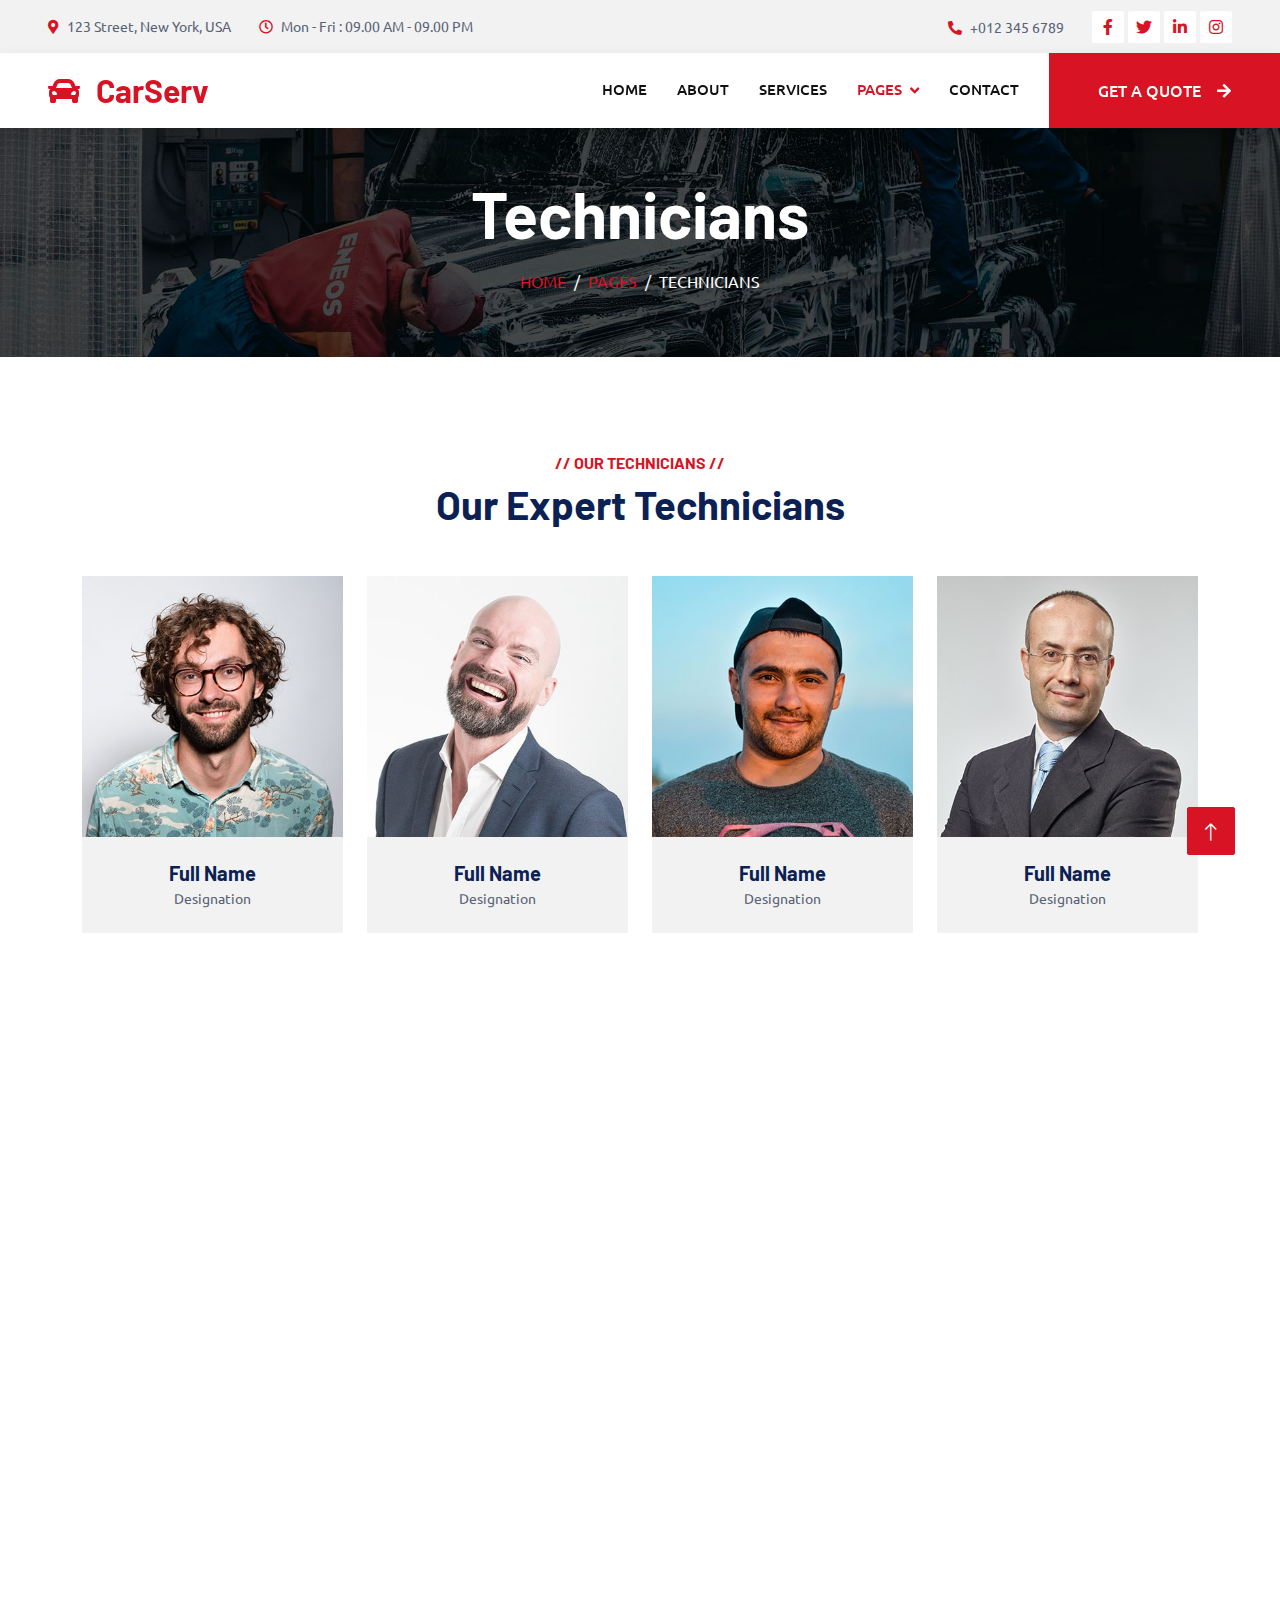
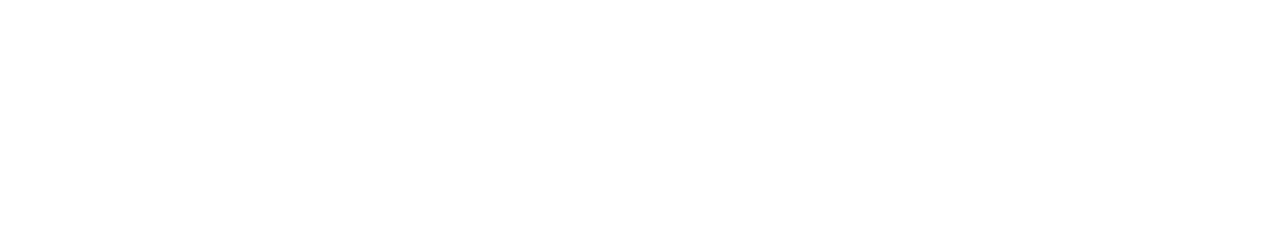
<file: team.html>
<!DOCTYPE html>
<html lang="en">

<head>
    <meta charset="utf-8">
    <title>CarServ - Car Repair HTML Template</title>
    <meta content="width=device-width, initial-scale=1.0" name="viewport">
    <meta content="" name="keywords">
    <meta content="" name="description">

    <!-- Favicon -->
    <link href="img/favicon.ico" rel="icon">

    <!-- Google Web Fonts -->
    <link rel="preconnect" href="https://fonts.googleapis.com">
    <link rel="preconnect" href="https://fonts.gstatic.com" crossorigin>
    <link href="https://fonts.googleapis.com/css2?family=Barlow:wght@600;700&family=Ubuntu:wght@400;500&display=swap" rel="stylesheet"> 

    <!-- Icon Font Stylesheet -->
    <link href="https://cdnjs.cloudflare.com/ajax/libs/font-awesome/5.10.0/css/all.min.css" rel="stylesheet">
    <link href="https://cdn.jsdelivr.net/npm/bootstrap-icons@1.4.1/font/bootstrap-icons.css" rel="stylesheet">

    <!-- Libraries Stylesheet -->
    <link href="lib/animate/animate.min.css" rel="stylesheet">
    <link href="lib/owlcarousel/assets/owl.carousel.min.css" rel="stylesheet">
    <link href="lib/tempusdominus/css/tempusdominus-bootstrap-4.min.css" rel="stylesheet" />

    <!-- Customized Bootstrap Stylesheet -->
    <link href="css/bootstrap.min.css" rel="stylesheet">

    <!-- Template Stylesheet -->
    <link href="css/style.css" rel="stylesheet">
</head>

<body>
    <!-- Spinner Start -->
    <div id="spinner" class="show bg-white position-fixed translate-middle w-100 vh-100 top-50 start-50 d-flex align-items-center justify-content-center">
        <div class="spinner-border text-primary" style="width: 3rem; height: 3rem;" role="status">
            <span class="sr-only">Loading...</span>
        </div>
    </div>
    <!-- Spinner End -->


    <!-- Topbar Start -->
    <div class="container-fluid bg-light p-0">
        <div class="row gx-0 d-none d-lg-flex">
            <div class="col-lg-7 px-5 text-start">
                <div class="h-100 d-inline-flex align-items-center py-3 me-4">
                    <small class="fa fa-map-marker-alt text-primary me-2"></small>
                    <small>123 Street, New York, USA</small>
                </div>
                <div class="h-100 d-inline-flex align-items-center py-3">
                    <small class="far fa-clock text-primary me-2"></small>
                    <small>Mon - Fri : 09.00 AM - 09.00 PM</small>
                </div>
            </div>
            <div class="col-lg-5 px-5 text-end">
                <div class="h-100 d-inline-flex align-items-center py-3 me-4">
                    <small class="fa fa-phone-alt text-primary me-2"></small>
                    <small>+012 345 6789</small>
                </div>
                <div class="h-100 d-inline-flex align-items-center">
                    <a class="btn btn-sm-square bg-white text-primary me-1" href=""><i class="fab fa-facebook-f"></i></a>
                    <a class="btn btn-sm-square bg-white text-primary me-1" href=""><i class="fab fa-twitter"></i></a>
                    <a class="btn btn-sm-square bg-white text-primary me-1" href=""><i class="fab fa-linkedin-in"></i></a>
                    <a class="btn btn-sm-square bg-white text-primary me-0" href=""><i class="fab fa-instagram"></i></a>
                </div>
            </div>
        </div>
    </div>
    <!-- Topbar End -->


    <!-- Navbar Start -->
    <nav class="navbar navbar-expand-lg bg-white navbar-light shadow sticky-top p-0">
        <a href="index.html" class="navbar-brand d-flex align-items-center px-4 px-lg-5">
            <h2 class="m-0 text-primary"><i class="fa fa-car me-3"></i>CarServ</h2>
        </a>
        <button type="button" class="navbar-toggler me-4" data-bs-toggle="collapse" data-bs-target="#navbarCollapse">
            <span class="navbar-toggler-icon"></span>
        </button>
        <div class="collapse navbar-collapse" id="navbarCollapse">
            <div class="navbar-nav ms-auto p-4 p-lg-0">
                <a href="index.html" class="nav-item nav-link">Home</a>
                <a href="about.html" class="nav-item nav-link">About</a>
                <a href="service.html" class="nav-item nav-link">Services</a>
                <div class="nav-item dropdown">
                    <a href="#" class="nav-link dropdown-toggle active" data-bs-toggle="dropdown">Pages</a>
                    <div class="dropdown-menu fade-up m-0">
                        <a href="booking.html" class="dropdown-item">Booking</a>
                        <a href="team.html" class="dropdown-item active">Technicians</a>
                        <a href="testimonial.html" class="dropdown-item">Testimonial</a>
                        <a href="404.html" class="dropdown-item">404 Page</a>
                    </div>
                </div>
                <a href="contact.html" class="nav-item nav-link">Contact</a>
            </div>
            <a href="" class="btn btn-primary py-4 px-lg-5 d-none d-lg-block">Get A Quote<i class="fa fa-arrow-right ms-3"></i></a>
        </div>
    </nav>
    <!-- Navbar End -->


    <!-- Page Header Start -->
    <div class="container-fluid page-header mb-5 p-0" style="background-image: url(img/carousel-bg-2.jpg);">
        <div class="container-fluid page-header-inner py-5">
            <div class="container text-center">
                <h1 class="display-3 text-white mb-3 animated slideInDown">Technicians</h1>
                <nav aria-label="breadcrumb">
                    <ol class="breadcrumb justify-content-center text-uppercase">
                        <li class="breadcrumb-item"><a href="#">Home</a></li>
                        <li class="breadcrumb-item"><a href="#">Pages</a></li>
                        <li class="breadcrumb-item text-white active" aria-current="page">Technicians</li>
                    </ol>
                </nav>
            </div>
        </div>
    </div>
    <!-- Page Header End -->


    <!-- Team Start -->
    <div class="container-xxl py-5">
        <div class="container">
            <div class="text-center wow fadeInUp" data-wow-delay="0.1s">
                <h6 class="text-primary text-uppercase">// Our Technicians //</h6>
                <h1 class="mb-5">Our Expert Technicians</h1>
            </div>
            <div class="row g-4">
                <div class="col-lg-3 col-md-6 wow fadeInUp" data-wow-delay="0.1s">
                    <div class="team-item">
                        <div class="position-relative overflow-hidden">
                            <img class="img-fluid" src="img/team-1.jpg" alt="">
                            <div class="team-overlay position-absolute start-0 top-0 w-100 h-100">
                                <a class="btn btn-square mx-1" href=""><i class="fab fa-facebook-f"></i></a>
                                <a class="btn btn-square mx-1" href=""><i class="fab fa-twitter"></i></a>
                                <a class="btn btn-square mx-1" href=""><i class="fab fa-instagram"></i></a>
                            </div>
                        </div>
                        <div class="bg-light text-center p-4">
                            <h5 class="fw-bold mb-0">Full Name</h5>
                            <small>Designation</small>
                        </div>
                    </div>
                </div>
                <div class="col-lg-3 col-md-6 wow fadeInUp" data-wow-delay="0.3s">
                    <div class="team-item">
                        <div class="position-relative overflow-hidden">
                            <img class="img-fluid" src="img/team-2.jpg" alt="">
                            <div class="team-overlay position-absolute start-0 top-0 w-100 h-100">
                                <a class="btn btn-square mx-1" href=""><i class="fab fa-facebook-f"></i></a>
                                <a class="btn btn-square mx-1" href=""><i class="fab fa-twitter"></i></a>
                                <a class="btn btn-square mx-1" href=""><i class="fab fa-instagram"></i></a>
                            </div>
                        </div>
                        <div class="bg-light text-center p-4">
                            <h5 class="fw-bold mb-0">Full Name</h5>
                            <small>Designation</small>
                        </div>
                    </div>
                </div>
                <div class="col-lg-3 col-md-6 wow fadeInUp" data-wow-delay="0.5s">
                    <div class="team-item">
                        <div class="position-relative overflow-hidden">
                            <img class="img-fluid" src="img/team-3.jpg" alt="">
                            <div class="team-overlay position-absolute start-0 top-0 w-100 h-100">
                                <a class="btn btn-square mx-1" href=""><i class="fab fa-facebook-f"></i></a>
                                <a class="btn btn-square mx-1" href=""><i class="fab fa-twitter"></i></a>
                                <a class="btn btn-square mx-1" href=""><i class="fab fa-instagram"></i></a>
                            </div>
                        </div>
                        <div class="bg-light text-center p-4">
                            <h5 class="fw-bold mb-0">Full Name</h5>
                            <small>Designation</small>
                        </div>
                    </div>
                </div>
                <div class="col-lg-3 col-md-6 wow fadeInUp" data-wow-delay="0.7s">
                    <div class="team-item">
                        <div class="position-relative overflow-hidden">
                            <img class="img-fluid" src="img/team-4.jpg" alt="">
                            <div class="team-overlay position-absolute start-0 top-0 w-100 h-100">
                                <a class="btn btn-square mx-1" href=""><i class="fab fa-facebook-f"></i></a>
                                <a class="btn btn-square mx-1" href=""><i class="fab fa-twitter"></i></a>
                                <a class="btn btn-square mx-1" href=""><i class="fab fa-instagram"></i></a>
                            </div>
                        </div>
                        <div class="bg-light text-center p-4">
                            <h5 class="fw-bold mb-0">Full Name</h5>
                            <small>Designation</small>
                        </div>
                    </div>
                </div>
                <div class="col-lg-3 col-md-6 wow fadeInUp" data-wow-delay="0.1s">
                    <div class="team-item">
                        <div class="position-relative overflow-hidden">
                            <img class="img-fluid" src="img/team-2.jpg" alt="">
                            <div class="team-overlay position-absolute start-0 top-0 w-100 h-100">
                                <a class="btn btn-square mx-1" href=""><i class="fab fa-facebook-f"></i></a>
                                <a class="btn btn-square mx-1" href=""><i class="fab fa-twitter"></i></a>
                                <a class="btn btn-square mx-1" href=""><i class="fab fa-instagram"></i></a>
                            </div>
                        </div>
                        <div class="bg-light text-center p-4">
                            <h5 class="fw-bold mb-0">Full Name</h5>
                            <small>Designation</small>
                        </div>
                    </div>
                </div>
                <div class="col-lg-3 col-md-6 wow fadeInUp" data-wow-delay="0.3s">
                    <div class="team-item">
                        <div class="position-relative overflow-hidden">
                            <img class="img-fluid" src="img/team-3.jpg" alt="">
                            <div class="team-overlay position-absolute start-0 top-0 w-100 h-100">
                                <a class="btn btn-square mx-1" href=""><i class="fab fa-facebook-f"></i></a>
                                <a class="btn btn-square mx-1" href=""><i class="fab fa-twitter"></i></a>
                                <a class="btn btn-square mx-1" href=""><i class="fab fa-instagram"></i></a>
                            </div>
                        </div>
                        <div class="bg-light text-center p-4">
                            <h5 class="fw-bold mb-0">Full Name</h5>
                            <small>Designation</small>
                        </div>
                    </div>
                </div>
                <div class="col-lg-3 col-md-6 wow fadeInUp" data-wow-delay="0.5s">
                    <div class="team-item">
                        <div class="position-relative overflow-hidden">
                            <img class="img-fluid" src="img/team-4.jpg" alt="">
                            <div class="team-overlay position-absolute start-0 top-0 w-100 h-100">
                                <a class="btn btn-square mx-1" href=""><i class="fab fa-facebook-f"></i></a>
                                <a class="btn btn-square mx-1" href=""><i class="fab fa-twitter"></i></a>
                                <a class="btn btn-square mx-1" href=""><i class="fab fa-instagram"></i></a>
                            </div>
                        </div>
                        <div class="bg-light text-center p-4">
                            <h5 class="fw-bold mb-0">Full Name</h5>
                            <small>Designation</small>
                        </div>
                    </div>
                </div>
                <div class="col-lg-3 col-md-6 wow fadeInUp" data-wow-delay="0.7s">
                    <div class="team-item">
                        <div class="position-relative overflow-hidden">
                            <img class="img-fluid" src="img/team-1.jpg" alt="">
                            <div class="team-overlay position-absolute start-0 top-0 w-100 h-100">
                                <a class="btn btn-square mx-1" href=""><i class="fab fa-facebook-f"></i></a>
                                <a class="btn btn-square mx-1" href=""><i class="fab fa-twitter"></i></a>
                                <a class="btn btn-square mx-1" href=""><i class="fab fa-instagram"></i></a>
                            </div>
                        </div>
                        <div class="bg-light text-center p-4">
                            <h5 class="fw-bold mb-0">Full Name</h5>
                            <small>Designation</small>
                        </div>
                    </div>
                </div>
            </div>
        </div>
    </div>
    <!-- Team End -->


    <!-- Footer Start -->
    <div class="container-fluid bg-dark text-light footer pt-5 mt-5 wow fadeIn" data-wow-delay="0.1s">
        <div class="container py-5">
            <div class="row g-5">
                <div class="col-lg-3 col-md-6">
                    <h4 class="text-light mb-4">Address</h4>
                    <p class="mb-2"><i class="fa fa-map-marker-alt me-3"></i>123 Street, New York, USA</p>
                    <p class="mb-2"><i class="fa fa-phone-alt me-3"></i>+012 345 67890</p>
                    <p class="mb-2"><i class="fa fa-envelope me-3"></i>info@example.com</p>
                    <div class="d-flex pt-2">
                        <a class="btn btn-outline-light btn-social" href=""><i class="fab fa-twitter"></i></a>
                        <a class="btn btn-outline-light btn-social" href=""><i class="fab fa-facebook-f"></i></a>
                        <a class="btn btn-outline-light btn-social" href=""><i class="fab fa-youtube"></i></a>
                        <a class="btn btn-outline-light btn-social" href=""><i class="fab fa-linkedin-in"></i></a>
                    </div>
                </div>
                <div class="col-lg-3 col-md-6">
                    <h4 class="text-light mb-4">Opening Hours</h4>
                    <h6 class="text-light">Monday - Friday:</h6>
                    <p class="mb-4">09.00 AM - 09.00 PM</p>
                    <h6 class="text-light">Saturday - Sunday:</h6>
                    <p class="mb-0">09.00 AM - 12.00 PM</p>
                </div>
                <div class="col-lg-3 col-md-6">
                    <h4 class="text-light mb-4">Services</h4>
                    <a class="btn btn-link" href="">Diagnostic Test</a>
                    <a class="btn btn-link" href="">Engine Servicing</a>
                    <a class="btn btn-link" href="">Tires Replacement</a>
                    <a class="btn btn-link" href="">Oil Changing</a>
                    <a class="btn btn-link" href="">Vacuam Cleaning</a>
                </div>
                <div class="col-lg-3 col-md-6">
                    <h4 class="text-light mb-4">Newsletter</h4>
                    <p>Dolor amet sit justo amet elitr clita ipsum elitr est.</p>
                    <div class="position-relative mx-auto" style="max-width: 400px;">
                        <input class="form-control border-0 w-100 py-3 ps-4 pe-5" type="text" placeholder="Your email">
                        <button type="button" class="btn btn-primary py-2 position-absolute top-0 end-0 mt-2 me-2">SignUp</button>
                    </div>
                </div>
            </div>
        </div>
        <div class="container">
            <div class="copyright">
                <div class="row">
                    <div class="col-md-6 text-center text-md-start mb-3 mb-md-0">
                        &copy; <a class="border-bottom" href="#">Your Site Name</a>, All Right Reserved.

                        <!--/*** This template is free as long as you keep the footer author’s credit link/attribution link/backlink. If you'd like to use the template without the footer author’s credit link/attribution link/backlink, you can purchase the Credit Removal License from "https://htmlcodex.com/credit-removal". Thank you for your support. ***/-->
                        Designed By <a class="border-bottom" href="https://htmlcodex.com">HTML Codex</a>
                    </div>
                    <div class="col-md-6 text-center text-md-end">
                        <div class="footer-menu">
                            <a href="">Home</a>
                            <a href="">Cookies</a>
                            <a href="">Help</a>
                            <a href="">FQAs</a>
                        </div>
                    </div>
                </div>
            </div>
        </div>
    </div>
    <!-- Footer End -->


    <!-- Back to Top -->
    <a href="#" class="btn btn-lg btn-primary btn-lg-square back-to-top"><i class="bi bi-arrow-up"></i></a>


    <!-- JavaScript Libraries -->
    <script src="https://code.jquery.com/jquery-3.4.1.min.js"></script>
    <script src="https://cdn.jsdelivr.net/npm/bootstrap@5.0.0/dist/js/bootstrap.bundle.min.js"></script>
    <script src="lib/wow/wow.min.js"></script>
    <script src="lib/easing/easing.min.js"></script>
    <script src="lib/waypoints/waypoints.min.js"></script>
    <script src="lib/counterup/counterup.min.js"></script>
    <script src="lib/owlcarousel/owl.carousel.min.js"></script>
    <script src="lib/tempusdominus/js/moment.min.js"></script>
    <script src="lib/tempusdominus/js/moment-timezone.min.js"></script>
    <script src="lib/tempusdominus/js/tempusdominus-bootstrap-4.min.js"></script>

    <!-- Template Javascript -->
    <script src="js/main.js"></script>
</body>

</html>
</file>
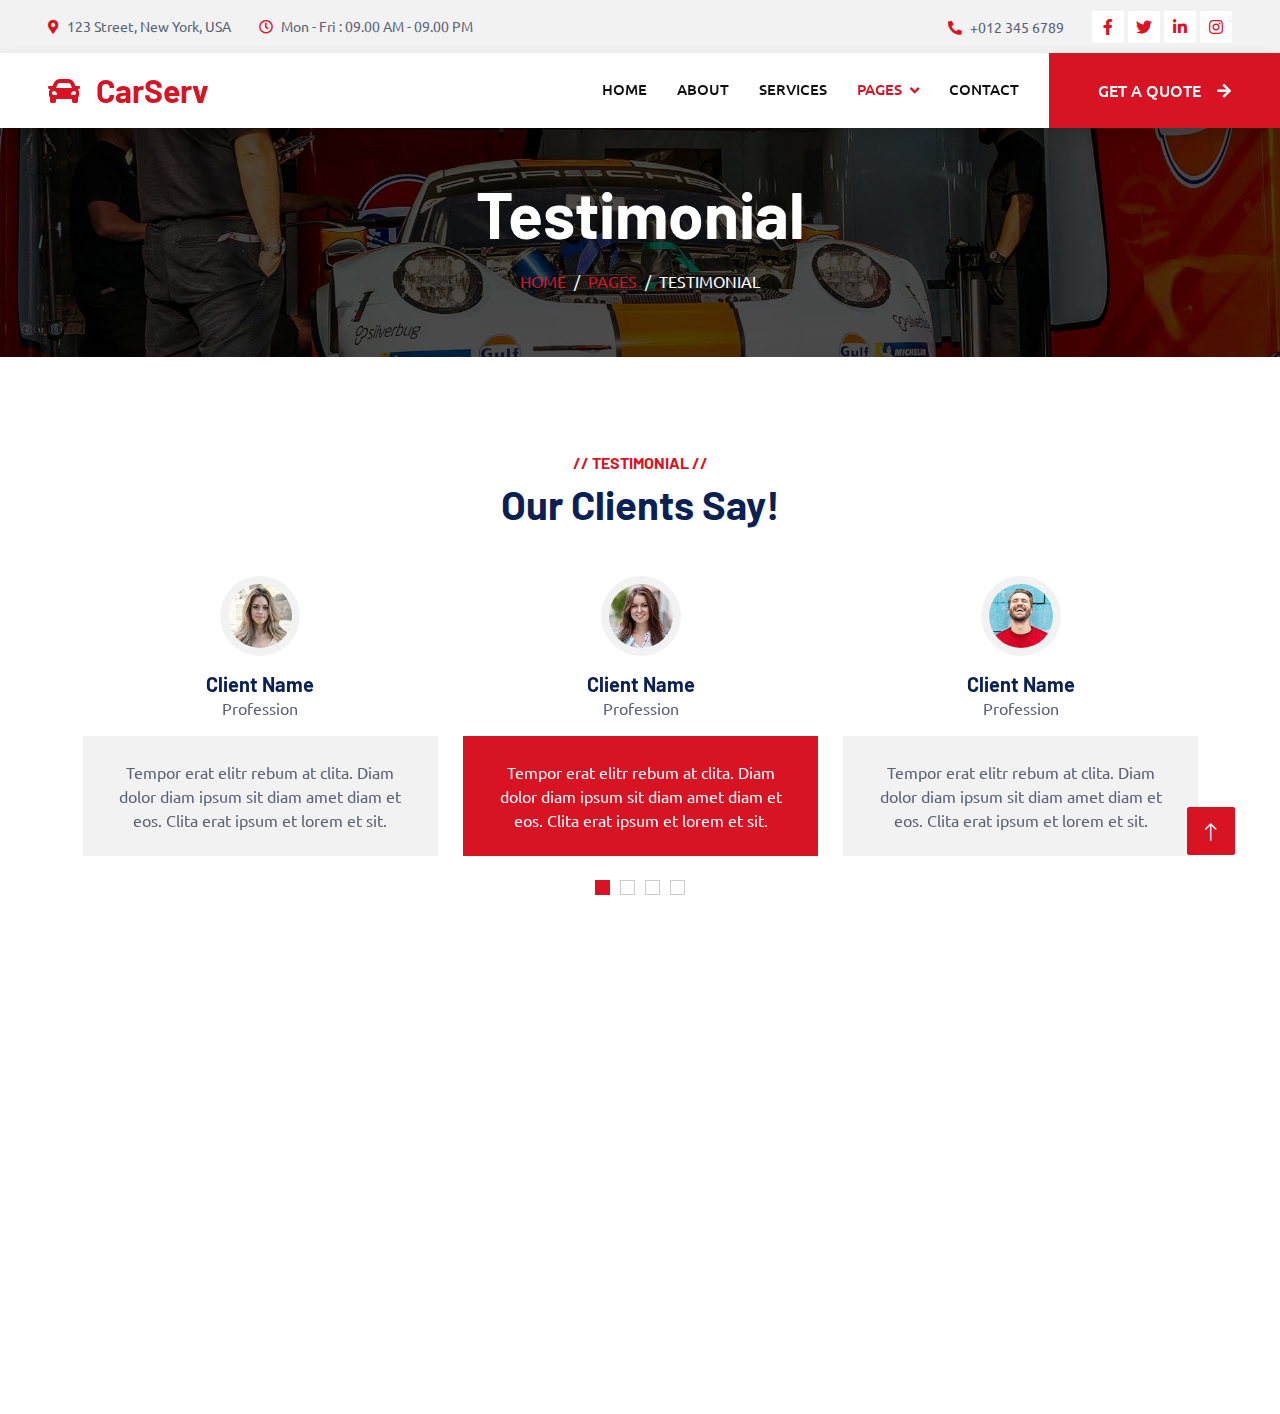
<file: testimonial.html>
<!DOCTYPE html>
<html lang="en">

<head>
    <meta charset="utf-8">
    <title>CarServ - Car Repair HTML Template</title>
    <meta content="width=device-width, initial-scale=1.0" name="viewport">
    <meta content="" name="keywords">
    <meta content="" name="description">

    <!-- Favicon -->
    <link href="img/favicon.ico" rel="icon">

    <!-- Google Web Fonts -->
    <link rel="preconnect" href="https://fonts.googleapis.com">
    <link rel="preconnect" href="https://fonts.gstatic.com" crossorigin>
    <link href="https://fonts.googleapis.com/css2?family=Barlow:wght@600;700&family=Ubuntu:wght@400;500&display=swap" rel="stylesheet"> 

    <!-- Icon Font Stylesheet -->
    <link href="https://cdnjs.cloudflare.com/ajax/libs/font-awesome/5.10.0/css/all.min.css" rel="stylesheet">
    <link href="https://cdn.jsdelivr.net/npm/bootstrap-icons@1.4.1/font/bootstrap-icons.css" rel="stylesheet">

    <!-- Libraries Stylesheet -->
    <link href="lib/animate/animate.min.css" rel="stylesheet">
    <link href="lib/owlcarousel/assets/owl.carousel.min.css" rel="stylesheet">
    <link href="lib/tempusdominus/css/tempusdominus-bootstrap-4.min.css" rel="stylesheet" />

    <!-- Customized Bootstrap Stylesheet -->
    <link href="css/bootstrap.min.css" rel="stylesheet">

    <!-- Template Stylesheet -->
    <link href="css/style.css" rel="stylesheet">
</head>

<body>
    <!-- Spinner Start -->
    <div id="spinner" class="show bg-white position-fixed translate-middle w-100 vh-100 top-50 start-50 d-flex align-items-center justify-content-center">
        <div class="spinner-border text-primary" style="width: 3rem; height: 3rem;" role="status">
            <span class="sr-only">Loading...</span>
        </div>
    </div>
    <!-- Spinner End -->


    <!-- Topbar Start -->
    <div class="container-fluid bg-light p-0">
        <div class="row gx-0 d-none d-lg-flex">
            <div class="col-lg-7 px-5 text-start">
                <div class="h-100 d-inline-flex align-items-center py-3 me-4">
                    <small class="fa fa-map-marker-alt text-primary me-2"></small>
                    <small>123 Street, New York, USA</small>
                </div>
                <div class="h-100 d-inline-flex align-items-center py-3">
                    <small class="far fa-clock text-primary me-2"></small>
                    <small>Mon - Fri : 09.00 AM - 09.00 PM</small>
                </div>
            </div>
            <div class="col-lg-5 px-5 text-end">
                <div class="h-100 d-inline-flex align-items-center py-3 me-4">
                    <small class="fa fa-phone-alt text-primary me-2"></small>
                    <small>+012 345 6789</small>
                </div>
                <div class="h-100 d-inline-flex align-items-center">
                    <a class="btn btn-sm-square bg-white text-primary me-1" href=""><i class="fab fa-facebook-f"></i></a>
                    <a class="btn btn-sm-square bg-white text-primary me-1" href=""><i class="fab fa-twitter"></i></a>
                    <a class="btn btn-sm-square bg-white text-primary me-1" href=""><i class="fab fa-linkedin-in"></i></a>
                    <a class="btn btn-sm-square bg-white text-primary me-0" href=""><i class="fab fa-instagram"></i></a>
                </div>
            </div>
        </div>
    </div>
    <!-- Topbar End -->


    <!-- Navbar Start -->
    <nav class="navbar navbar-expand-lg bg-white navbar-light shadow sticky-top p-0">
        <a href="index.html" class="navbar-brand d-flex align-items-center px-4 px-lg-5">
            <h2 class="m-0 text-primary"><i class="fa fa-car me-3"></i>CarServ</h2>
        </a>
        <button type="button" class="navbar-toggler me-4" data-bs-toggle="collapse" data-bs-target="#navbarCollapse">
            <span class="navbar-toggler-icon"></span>
        </button>
        <div class="collapse navbar-collapse" id="navbarCollapse">
            <div class="navbar-nav ms-auto p-4 p-lg-0">
                <a href="index.html" class="nav-item nav-link">Home</a>
                <a href="about.html" class="nav-item nav-link">About</a>
                <a href="service.html" class="nav-item nav-link">Services</a>
                <div class="nav-item dropdown">
                    <a href="#" class="nav-link dropdown-toggle active" data-bs-toggle="dropdown">Pages</a>
                    <div class="dropdown-menu fade-up m-0">
                        <a href="booking.html" class="dropdown-item">Booking</a>
                        <a href="team.html" class="dropdown-item">Technicians</a>
                        <a href="testimonial.html" class="dropdown-item active">Testimonial</a>
                        <a href="404.html" class="dropdown-item">404 Page</a>
                    </div>
                </div>
                <a href="contact.html" class="nav-item nav-link">Contact</a>
            </div>
            <a href="" class="btn btn-primary py-4 px-lg-5 d-none d-lg-block">Get A Quote<i class="fa fa-arrow-right ms-3"></i></a>
        </div>
    </nav>
    <!-- Navbar End -->


    <!-- Page Header Start -->
    <div class="container-fluid page-header mb-5 p-0" style="background-image: url(img/carousel-bg-1.jpg);">
        <div class="container-fluid page-header-inner py-5">
            <div class="container text-center">
                <h1 class="display-3 text-white mb-3 animated slideInDown">Testimonial</h1>
                <nav aria-label="breadcrumb">
                    <ol class="breadcrumb justify-content-center text-uppercase">
                        <li class="breadcrumb-item"><a href="#">Home</a></li>
                        <li class="breadcrumb-item"><a href="#">Pages</a></li>
                        <li class="breadcrumb-item text-white active" aria-current="page">Testimonial</li>
                    </ol>
                </nav>
            </div>
        </div>
    </div>
    <!-- Page Header End -->


    <!-- Testimonial Start -->
    <div class="container-xxl py-5 wow fadeInUp" data-wow-delay="0.1s">
        <div class="container">
            <div class="text-center">
                <h6 class="text-primary text-uppercase">// Testimonial //</h6>
                <h1 class="mb-5">Our Clients Say!</h1>
            </div>
            <div class="owl-carousel testimonial-carousel position-relative">
                <div class="testimonial-item text-center">
                    <img class="bg-light rounded-circle p-2 mx-auto mb-3" src="img/testimonial-1.jpg" style="width: 80px; height: 80px;">
                    <h5 class="mb-0">Client Name</h5>
                    <p>Profession</p>
                    <div class="testimonial-text bg-light text-center p-4">
                    <p class="mb-0">Tempor erat elitr rebum at clita. Diam dolor diam ipsum sit diam amet diam et eos. Clita erat ipsum et lorem et sit.</p>
                    </div>
                </div>
                <div class="testimonial-item text-center">
                    <img class="bg-light rounded-circle p-2 mx-auto mb-3" src="img/testimonial-2.jpg" style="width: 80px; height: 80px;">
                    <h5 class="mb-0">Client Name</h5>
                    <p>Profession</p>
                    <div class="testimonial-text bg-light text-center p-4">
                    <p class="mb-0">Tempor erat elitr rebum at clita. Diam dolor diam ipsum sit diam amet diam et eos. Clita erat ipsum et lorem et sit.</p>
                    </div>
                </div>
                <div class="testimonial-item text-center">
                    <img class="bg-light rounded-circle p-2 mx-auto mb-3" src="img/testimonial-3.jpg" style="width: 80px; height: 80px;">
                    <h5 class="mb-0">Client Name</h5>
                    <p>Profession</p>
                    <div class="testimonial-text bg-light text-center p-4">
                    <p class="mb-0">Tempor erat elitr rebum at clita. Diam dolor diam ipsum sit diam amet diam et eos. Clita erat ipsum et lorem et sit.</p>
                    </div>
                </div>
                <div class="testimonial-item text-center">
                    <img class="bg-light rounded-circle p-2 mx-auto mb-3" src="img/testimonial-4.jpg" style="width: 80px; height: 80px;">
                    <h5 class="mb-0">Client Name</h5>
                    <p>Profession</p>
                    <div class="testimonial-text bg-light text-center p-4">
                    <p class="mb-0">Tempor erat elitr rebum at clita. Diam dolor diam ipsum sit diam amet diam et eos. Clita erat ipsum et lorem et sit.</p>
                    </div>
                </div>
            </div>
        </div>
    </div>
    <!-- Testimonial End -->
        

    <!-- Footer Start -->
    <div class="container-fluid bg-dark text-light footer pt-5 mt-5 wow fadeIn" data-wow-delay="0.1s">
        <div class="container py-5">
            <div class="row g-5">
                <div class="col-lg-3 col-md-6">
                    <h4 class="text-light mb-4">Address</h4>
                    <p class="mb-2"><i class="fa fa-map-marker-alt me-3"></i>123 Street, New York, USA</p>
                    <p class="mb-2"><i class="fa fa-phone-alt me-3"></i>+012 345 67890</p>
                    <p class="mb-2"><i class="fa fa-envelope me-3"></i>info@example.com</p>
                    <div class="d-flex pt-2">
                        <a class="btn btn-outline-light btn-social" href=""><i class="fab fa-twitter"></i></a>
                        <a class="btn btn-outline-light btn-social" href=""><i class="fab fa-facebook-f"></i></a>
                        <a class="btn btn-outline-light btn-social" href=""><i class="fab fa-youtube"></i></a>
                        <a class="btn btn-outline-light btn-social" href=""><i class="fab fa-linkedin-in"></i></a>
                    </div>
                </div>
                <div class="col-lg-3 col-md-6">
                    <h4 class="text-light mb-4">Opening Hours</h4>
                    <h6 class="text-light">Monday - Friday:</h6>
                    <p class="mb-4">09.00 AM - 09.00 PM</p>
                    <h6 class="text-light">Saturday - Sunday:</h6>
                    <p class="mb-0">09.00 AM - 12.00 PM</p>
                </div>
                <div class="col-lg-3 col-md-6">
                    <h4 class="text-light mb-4">Services</h4>
                    <a class="btn btn-link" href="">Diagnostic Test</a>
                    <a class="btn btn-link" href="">Engine Servicing</a>
                    <a class="btn btn-link" href="">Tires Replacement</a>
                    <a class="btn btn-link" href="">Oil Changing</a>
                    <a class="btn btn-link" href="">Vacuam Cleaning</a>
                </div>
                <div class="col-lg-3 col-md-6">
                    <h4 class="text-light mb-4">Newsletter</h4>
                    <p>Dolor amet sit justo amet elitr clita ipsum elitr est.</p>
                    <div class="position-relative mx-auto" style="max-width: 400px;">
                        <input class="form-control border-0 w-100 py-3 ps-4 pe-5" type="text" placeholder="Your email">
                        <button type="button" class="btn btn-primary py-2 position-absolute top-0 end-0 mt-2 me-2">SignUp</button>
                    </div>
                </div>
            </div>
        </div>
        <div class="container">
            <div class="copyright">
                <div class="row">
                    <div class="col-md-6 text-center text-md-start mb-3 mb-md-0">
                        &copy; <a class="border-bottom" href="#">Your Site Name</a>, All Right Reserved.

                        <!--/*** This template is free as long as you keep the footer author’s credit link/attribution link/backlink. If you'd like to use the template without the footer author’s credit link/attribution link/backlink, you can purchase the Credit Removal License from "https://htmlcodex.com/credit-removal". Thank you for your support. ***/-->
                        Designed By <a class="border-bottom" href="https://htmlcodex.com">HTML Codex</a>
                    </div>
                    <div class="col-md-6 text-center text-md-end">
                        <div class="footer-menu">
                            <a href="">Home</a>
                            <a href="">Cookies</a>
                            <a href="">Help</a>
                            <a href="">FQAs</a>
                        </div>
                    </div>
                </div>
            </div>
        </div>
    </div>
    <!-- Footer End -->


    <!-- Back to Top -->
    <a href="#" class="btn btn-lg btn-primary btn-lg-square back-to-top"><i class="bi bi-arrow-up"></i></a>


    <!-- JavaScript Libraries -->
    <script src="https://code.jquery.com/jquery-3.4.1.min.js"></script>
    <script src="https://cdn.jsdelivr.net/npm/bootstrap@5.0.0/dist/js/bootstrap.bundle.min.js"></script>
    <script src="lib/wow/wow.min.js"></script>
    <script src="lib/easing/easing.min.js"></script>
    <script src="lib/waypoints/waypoints.min.js"></script>
    <script src="lib/counterup/counterup.min.js"></script>
    <script src="lib/owlcarousel/owl.carousel.min.js"></script>
    <script src="lib/tempusdominus/js/moment.min.js"></script>
    <script src="lib/tempusdominus/js/moment-timezone.min.js"></script>
    <script src="lib/tempusdominus/js/tempusdominus-bootstrap-4.min.js"></script>

    <!-- Template Javascript -->
    <script src="js/main.js"></script>
</body>

</html>
</file>
<file: css/style.css>
/********** Template CSS **********/
:root {
    --primary: #D81324;
    --secondary: #0B2154;
    --light: #F2F2F2;
    --dark: #111111;
}

.fw-medium {
    font-weight: 600 !important;
}

.back-to-top {
    position: fixed;
    display: none;
    right: 45px;
    bottom: 45px;
    z-index: 99;
}


/*** Spinner ***/
#spinner {
    opacity: 0;
    visibility: hidden;
    transition: opacity .5s ease-out, visibility 0s linear .5s;
    z-index: 99999;
}

#spinner.show {
    transition: opacity .5s ease-out, visibility 0s linear 0s;
    visibility: visible;
    opacity: 1;
}


/*** Button ***/
.btn {
    font-weight: 500;
    text-transform: uppercase;
    transition: .5s;
}

.btn.btn-primary,
.btn.btn-secondary {
    color: #FFFFFF;
}

.btn-square {
    width: 38px;
    height: 38px;
}

.btn-sm-square {
    width: 32px;
    height: 32px;
}

.btn-lg-square {
    width: 48px;
    height: 48px;
}

.btn-square,
.btn-sm-square,
.btn-lg-square {
    padding: 0;
    display: flex;
    align-items: center;
    justify-content: center;
    font-weight: normal;
    border-radius: 2px;
}


/*** Navbar ***/
.navbar .dropdown-toggle::after {
    border: none;
    content: "\f107";
    font-family: "Font Awesome 5 Free";
    font-weight: 900;
    vertical-align: middle;
    margin-left: 8px;
}

.navbar-light .navbar-nav .nav-link {
    margin-right: 30px;
    padding: 25px 0;
    color: #FFFFFF;
    font-size: 15px;
    text-transform: uppercase;
    outline: none;
}

.navbar-light .navbar-nav .nav-link:hover,
.navbar-light .navbar-nav .nav-link.active {
    color: var(--primary);
}

@media (max-width: 991.98px) {
    .navbar-light .navbar-nav .nav-link  {
        margin-right: 0;
        padding: 10px 0;
    }

    .navbar-light .navbar-nav {
        border-top: 1px solid #EEEEEE;
    }
}

.navbar-light .navbar-brand,
.navbar-light a.btn {
    height: 75px;
}

.navbar-light .navbar-nav .nav-link {
    color: var(--dark);
    font-weight: 500;
}

.navbar-light.sticky-top {
    top: -100px;
    transition: .5s;
}

@media (min-width: 992px) {
    .navbar .nav-item .dropdown-menu {
        display: block;
        border: none;
        margin-top: 0;
        top: 150%;
        opacity: 0;
        visibility: hidden;
        transition: .5s;
    }

    .navbar .nav-item:hover .dropdown-menu {
        top: 100%;
        visibility: visible;
        transition: .5s;
        opacity: 1;
    }
}


/*** Header ***/
.carousel-caption {
    top: 0;
    left: 0;
    right: 0;
    bottom: 0;
    background: rgba(0, 0, 0, .7);
    z-index: 1;
}

.carousel-control-prev,
.carousel-control-next {
    width: 10%;
}

.carousel-control-prev-icon,
.carousel-control-next-icon {
    width: 3rem;
    height: 3rem;
}

@media (max-width: 768px) {
    #header-carousel .carousel-item {
        position: relative;
        min-height: 450px;
    }
    
    #header-carousel .carousel-item img {
        position: absolute;
        width: 100%;
        height: 100%;
        object-fit: cover;
    }
}

.page-header {
    background-position: center center;
    background-repeat: no-repeat;
    background-size: cover;
}

.page-header-inner {
    background: rgba(0, 0, 0, .7);
}

.breadcrumb-item + .breadcrumb-item::before {
    color: var(--light);
}


/*** Facts ***/
.fact {
    background: linear-gradient(rgba(0, 0, 0, .7), rgba(0, 0, 0, .7)), url(../img/carousel-bg-1.jpg);
    background-position: center center;
    background-repeat: no-repeat;
    background-size: cover;
}


/*** Service ***/
.service .nav .nav-link {
    background: var(--light);
    transition: .5s;
}

.service .nav .nav-link.active {
    background: var(--primary);
}

.service .nav .nav-link.active h4 {
    color: #FFFFFF !important;
}


/*** Booking ***/
.booking {
    background: linear-gradient(rgba(0, 0, 0, .7), rgba(0, 0, 0, .7)), url(../img/carousel-bg-2.jpg) center center no-repeat;
    background-size: cover;
}

.bootstrap-datetimepicker-widget.bottom {
    top: auto !important;
}

.bootstrap-datetimepicker-widget .table * {
    border-bottom-width: 0px;
}

.bootstrap-datetimepicker-widget .table th {
    font-weight: 500;
}

.bootstrap-datetimepicker-widget.dropdown-menu {
    padding: 10px;
    border-radius: 2px;
}

.bootstrap-datetimepicker-widget table td.active,
.bootstrap-datetimepicker-widget table td.active:hover {
    background: var(--primary);
}

.bootstrap-datetimepicker-widget table td.today::before {
    border-bottom-color: var(--primary);
}


/*** Team ***/
.team-item .team-overlay {
    display: flex;
    align-items: center;
    justify-content: center;
    background: var(--primary);
    transform: scale(0);
    transition: .5s;
}

.team-item:hover .team-overlay {
    transform: scale(1);
}

.team-item .team-overlay .btn {
    color: var(--primary);
    background: #FFFFFF;
}

.team-item .team-overlay .btn:hover {
    color: #FFFFFF;
    background: var(--secondary)
}


/*** Testimonial ***/
.testimonial-carousel .owl-item .testimonial-text,
.testimonial-carousel .owl-item.center .testimonial-text * {
    transition: .5s;
}

.testimonial-carousel .owl-item.center .testimonial-text {
    background: var(--primary) !important;
}

.testimonial-carousel .owl-item.center .testimonial-text * {
    color: #FFFFFF !important;
}

.testimonial-carousel .owl-dots {
    margin-top: 24px;
    display: flex;
    align-items: flex-end;
    justify-content: center;
}

.testimonial-carousel .owl-dot {
    position: relative;
    display: inline-block;
    margin: 0 5px;
    width: 15px;
    height: 15px;
    border: 1px solid #CCCCCC;
    transition: .5s;
}

.testimonial-carousel .owl-dot.active {
    background: var(--primary);
    border-color: var(--primary);
}


/*** Footer ***/
.footer {
    background: linear-gradient(rgba(0, 0, 0, .9), rgba(0, 0, 0, .9)), url(../img/carousel-bg-1.jpg) center center no-repeat;
    background-size: cover;
}

.footer .btn.btn-social {
    margin-right: 5px;
    width: 35px;
    height: 35px;
    display: flex;
    align-items: center;
    justify-content: center;
    color: var(--light);
    border: 1px solid #FFFFFF;
    border-radius: 35px;
    transition: .3s;
}

.footer .btn.btn-social:hover {
    color: var(--primary);
}

.footer .btn.btn-link {
    display: block;
    margin-bottom: 5px;
    padding: 0;
    text-align: left;
    color: #FFFFFF;
    font-size: 15px;
    font-weight: normal;
    text-transform: capitalize;
    transition: .3s;
}

.footer .btn.btn-link::before {
    position: relative;
    content: "\f105";
    font-family: "Font Awesome 5 Free";
    font-weight: 900;
    margin-right: 10px;
}

.footer .btn.btn-link:hover {
    letter-spacing: 1px;
    box-shadow: none;
}

.footer .copyright {
    padding: 25px 0;
    font-size: 15px;
    border-top: 1px solid rgba(256, 256, 256, .1);
}

.footer .copyright a {
    color: var(--light);
}

.footer .footer-menu a {
    margin-right: 15px;
    padding-right: 15px;
    border-right: 1px solid rgba(255, 255, 255, .3);
}

.footer .footer-menu a:last-child {
    margin-right: 0;
    padding-right: 0;
    border-right: none;
}
</file>
